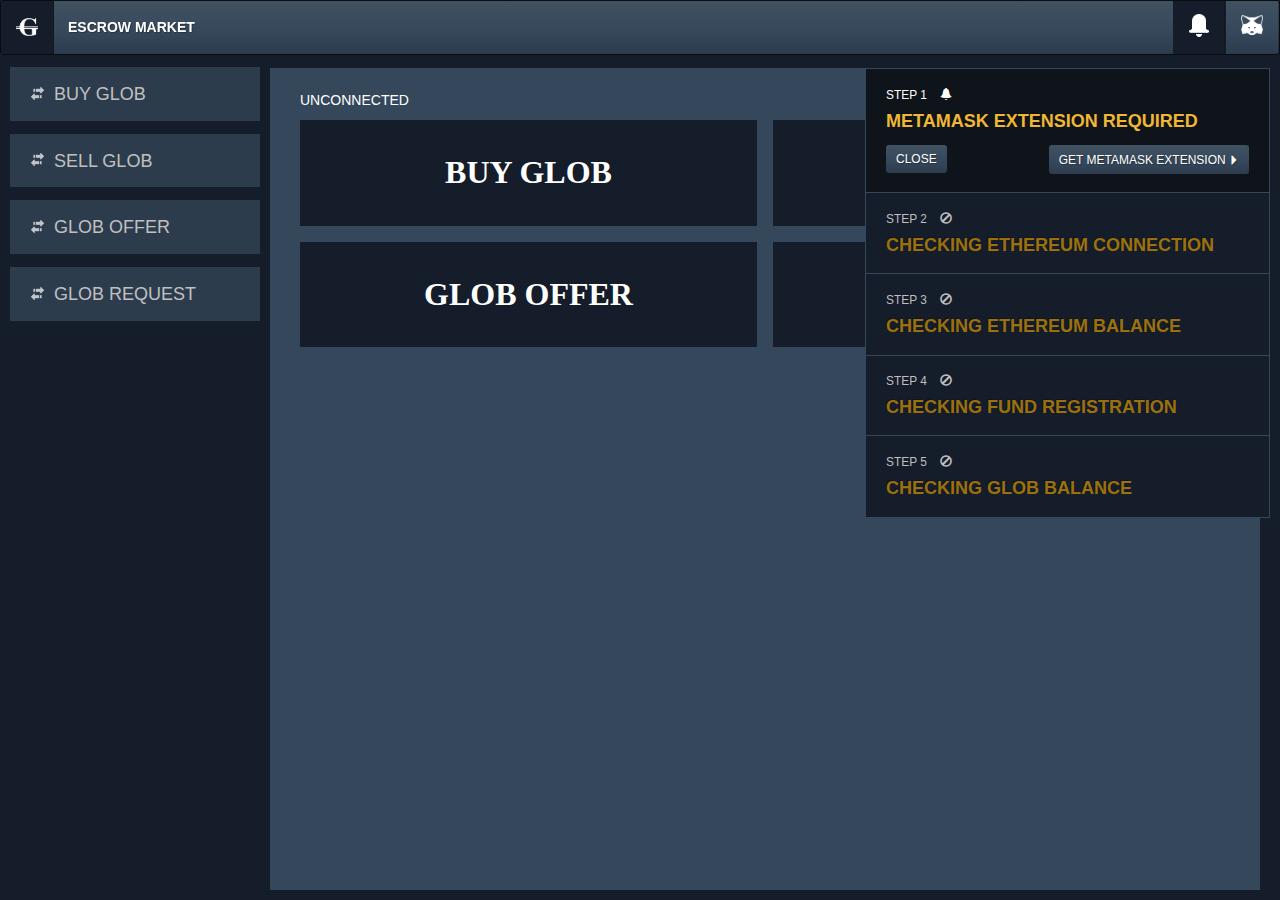
<file: wallet/escrow.html>
<!DOCTYPE html>
<html><head>
<title>GLOBAL RESERVE SYSTEM</title>
<meta http-equiv="Content-Type" content="text/html; charset=utf-8"/>
<meta charset="UTF-8">
<meta name="viewport" content="width=device-width, initial-scale=1, maximum-scale=1">
</head><link rel="stylesheet" href="csss/boots.css">
<style>
html{height:100%;}
body{overflow-y:scroll;
height:100%;}
header{max-width:100%;position:fixed;left:0;top:0;z-index:999;}
.tabs{margin:0;}
.tabs-left{border-bottom:none;}.tabs-left>ul{margin-top:-4px;}
.navbar{min-height:0px;}
.navbar,.tabs-left>li{float:none;margin-bottom:0;}
.table{margin:0;}
.tabs{min-height:100%;height:100%;padding:58px 15px 0 15px;margin:0 auto;text-align:left;}
.tabs .row{height:100%;%;height:100%;}
.help{padding:15px 0;}
.tabs-left>li{margin-top:-1px; margin-right:10px;padding:0; border-radius:0;}
.tabs-left>li.active{margin-right:-1px;}
.tab-pane>div{background-color: #35475b;}
.tab-pane>.col-md-6.tabs-left{max-width:600px;height:100%;min-height:100%;background-color: #35475b;}
.tab-pane{min-height:100%; padding-top:10px; background-color: #35475b;}
.tab-content{padding:10px 0; min-height:100%;height:100%;}
.tab-pane{padding:0 15px;}
.tabs-left>li>a {margin:10px 0 14px 10px; padding:14px 0 12px 20px;border-radius:0;background-color: #2d3c4d;font-size:18px; color:#C0C0C0;}
.tabs-left>li>a:hover{color:white;}
.tabs-left>li.active>a img{opacity:1;}
.tabs-left>li>a img{opacity:0.7;}
.tabs-left>li>a:hover img{opacity:1;}
.tabs-left>li.active>a,.tabs-left>li.active>a:hover,.tabs-left>li.active>a:focus{background-color: #35475b;font-weight:500; color:white; }
.tabs-left>li.active>a span,.tabs-left>li.active>a:hover span,.tabs-left>li.active>a:focus span{font-weight:normal;}
.nav > li.hida > a{display:none;font-weight:normal;}
small{margin-top:4px;}
.tab-pane.col-sm-12{margin:0;}
.rowl{margin:0 -10px 0 -15px;}
.rowr{margin:0 -15px 0 -10px;}
textarea.form-control, input.form-control,.btn{outline:none !important;border:0px solid transparent;background-color:#151d2a;color:white;}
input.form-control:disabled{background-color:#151d2a;color:#fff;}
.btn:focus, textarea.form-control:focus, input.form-control:focus{outline:none !important;box-shadow:none !important;}
.shad_{width:100%;top:0px;left:0px;right:0px;bottom:-500px;position:absolute;background-color:rgba(13,13,13,0.4);z-index:999999;display:none;}
.shads_{width:100%;top:0px;left:0px;right:0px;bottom:-500px;position:absolute;background-color:rgba(13,13,23,0.4);z-index:999999999;display:none;cursor:wait;}
th{height:40px;background-color:#151d2a;}
th,td{padding:10px;outline:none;border: solid 0 transparent;}
.ura,.sst{height:60px;} 
.sst>th,.sst>td{padding:20px;outline:none;cursor:pointer;}
.ura>th,.ura>td{padding:20px;outline:none; }
.st>th,.st>td{padding:8px;outline:none;}
.ura,.ura>td{background-color:#151d2a;padding:10px 20px;font-size:16px;}
input.form-control{background-color:#151d2a;color:#fff;}
input.form-control:hover{background-color:#0f141b;color:#fff;}
.ura>td>h4{margin:20px 0 10px 0;}
.ura>td>p{text-align:left;margin:10px 0;line-height:135%}
.bgg{font-size:45px;}
.tab-pane .form-group{width:100%;padding:0;margin:0;clear:both;min-height:32px;}
h1,h2,h3,h4{line-height:1.42;color:white;margin:0;}
.hida,.unloge{display:none;}
.tx_waiting6{position:fixed;top:68px;right:10px;width:405px;display:none;}
.tx_waiting5{position:fixed;top:68px;right:10px;width:405px;display:none;}
.tx_waiting4{position:fixed;top:68px;right:10px;width:405px;display:none;}
.tx_waiting3{position:fixed;top:68px;right:10px;width:405px;display:none;}
.tx_waiting2{position:fixed;top:68px;right:10px;width:405px;display:none;}
.tx_waiting1{position:fixed;top:68px;right:10px;width:405px;display:none;}
.tx_waiting7{position:fixed;bottom:10px;right:10px;width:405px;}
.tx_waiting{position:fixed; bottom:40px;right:30px;background-color:transparent;width:350px;display:none;}
label{width:100%;font-weight:normal;}
.tabl{padding:0;}
.tabr{padding:0;padding-right:10px; height:100%;}
.soy {min-height:120px;min-width:125px;background-color:#151d2a;text-align:center; padding:30px 0;margin:5px 0;}
.soy p{font-family:Verdana;font-size:22px;font-weight:bold;color:#fff;margin-bottom:10px;}
.soy p.gg{color:#EDC240;}
.soy:hover{background-color:#0f141b; }
.bulog{width:100%; padding:0 20px; margin:15px 0; background-color:#2d3c4d; cursor:pointer;}
.bulog p{width:100%;display:block;text-align:center;font-size:22px;padding:13px 0;margin:0;color:#c0c0c0;cursor:pointer;}
.bulog:hover{background-color:#1d2c3d;}
.bulog:hover p{color:white;}
.puppa{cursor:pointer;}
.toww{text-align:left;}
.consoley {display:none;width:100%;height:500px; margin:17px auto 0 auto;max-width:400px;padding:4px 0 4px 12px;background-color:#151d2a;overflow:hidden;overflow-y:auto;}
.consoley p{foont-size:8px;margin:1px;padding:0;font-family:monospace,monospace;font-weight:bold;color:#C0C0C0;text-align:left;}
.kuk{position:absolute;display:none;top:12px;right:8px;font-size:24px;cursor:pointer;background-color:#151d2a;color:#C0C0C0;padding:8px;}
.u_txt:hover .kuk{display:block;}
.be_txt:hover .kuk{display:block;}
input[type=radio]{padding:0.4em;-webkit-appearance:none;outline:0.08em solid #c8c8c8;outline-offset:0.08em;}
input[type=radio]:checked{display:inline-block;background-color:#c8c8c8;}
input[type=radio]:focus{padding:0.4em;-webkit-appearance:none;outline:0.08em solid #c8c8c8;outline-offset:0.08em;}
input[type=checkbox]{padding:0.5em;-webkit-appearance:none;outline:0.1em solid #c8c8c8;outline-offset:0.1em;}
input[type=checkbox]:checked{display:inline-block;background-color:#c8c8c8;}
input[type=checkbox]:focus{padding:0.5em;-webkit-appearance:none;outline:0.1em solid #c8c8c8;outline-offset:0.1em;}
.search{margin:7px 0 7px 15px;} 
@keyframes blinker{50%{opacity:0.2;}}
::-webkit-scrollbar{width:8px;}
::-webkit-scrollbar-track{-webkit-box-shadow: inset 0 0 7px rgba(0,0,0,0.3);border-radius: 6px;}
::-webkit-scrollbar-thumb{border-radius: 6px;-webkit-box-shadow: inset 0 0 7px rgba(0,0,0,0.5);}
.bulog .metam img{opacity: 0.7;}
.bulog:hover .metam img{opacity: 1;}
.connsi{margin-bottom:16px;}
.table.table-hover{background-color:#212d41 !important;border:none !important;}
.table.table-hover>tr.stt.hover{background-color:#212d41 !important;border:none !important;}
.table.table-hover>tr.stt.hover>td{background-color:#212d41 !important;border:none !important;}
.table.table-hover:hover{background-color:#212d41 !important;border:none !important;}
.table.table-hover>tr.stt.hover:hover{background-color:#212d41 !important;border:none !important;}
.table.table-hover>tr.stt.hover>td:hover{background-color:#212d41 !important;border:none !important;}
.ura.hover>td{background-color:#212d41 !important;border:none !important;padding-top:0;}
.navbar .navbar-nav.navbar-right > li > a{border-left:solid 1px #151d2a  !important;outline:none !important;}
.navbar-left>li.home>a{border-left:solid 0 transparent;outline:none !important;}
.navbar-left>li.activ>a{background-color:#151d2a;border-bottom:solid 0 transparent;outline:none !important;}
.navbar-right>li.activ>a{background-color:#151d2a;border-bottom:solid 0 transparent;outline:none !important;}
tr.blaaa,tr.blaaa>td{background-color:#151d2a;color:#fff;border-bottom:1px solid #35475b;}
tr.blaaa:hover{background-color:#0f141b !important;}
tr.blaaa:hover>td{background-color:#0f141b !important;}
tr.toto,tr.toto>td{border-bottom:1px solid #35475b;}
tr>td{color:#c8c8c8;}
tr:hover>td{color:#fff;}
tr>td:hover{color:#fff;}
label.btn{color:#c8c8c8;}
label.btn:hover{color:#fff;}
</style>
<body style="text-align:center;min-width:1270px !important;">

<input type='text' class='hidden' style='display:none' spellcheck='false' id='sssr' /><a class='hidden serrr' style='display:none'></a>

<header  class='desc' style='width:100%;display:none'>
<div class="navbar">
<div class="pull-left">
<ul class="nav navbar-nav navbar-left" style='cursor:pointer;clear:none;'>
<li class='home activ' style="font-size:18px !important;" data-toggle="tooltip" data-html="true" data-placement="right" title="ABOUT" onclick="$(this).addClass('activ');">
<a onclick="$('#intro_up').click();" style="height:53px;"><img border="0" src="pics/G!!.png" style="width:22px;margin-top:0px;" /></a></li>
<li class='' style="font-size:14px !important;cursor:default;"><strong><a class="navbar-brand globid" style="margin:0;padding:16px 14px;height:51px;cursor:default;font-size:14px !important;"> ESCROW MARKET</a></strong></li>
<li class='renew hidden-sm hidden-xs' style="font-size:18px !important;display:none;"  data-html="true" data-toggle="tooltip" data-placement="right" title="GLOB BALANCE">
<a style="height:53px;" onclick="$('#home_up').click();"><small style="font-size:14px !important;"><span class='getheee'>0</span> <small style="font-weight:bold;">GLOB</small></small></a></li>
<li class='renew hidden-sm hidden-xs' style="font-size:18px !important;display:none;"  data-html="true" data-toggle="tooltip" data-placement="right" title="ETHER BALANCE">
<a style="height:53px;" onclick="$('#home_up').click();"><small style="font-size:14px !important;"><span class='etheee'>0</span> <small style="font-weight:bold;">ETH</small></small></a></li>
</ul>
</div>

<div class="navbar-collapse ">
<ul class="nav navbar-nav navbar-right" style='cursor:pointer;'>
<li class='activ onono' data-toggle="tooltip" data-html="true" data-placement="left" title="NOTIFICATIONS" style="font-size:18px !important;" onclick="$(this).toggleClass('activ');$('.nottic').toggle();">
<a style="height:53px;"><img border="0" src="pics/notification.png" style="width:20px;margin-top:-4px;" /></a></li>
<li class='renew metam' data-toggle="tooltip" data-html="true" data-placement="left" title="REFRESH"   style="display:none;font-size:18px !important;">
<a style="height:53px;"><img border="0" src="pics/refresh.png" style="width:20px;margin-top:-4px;" /></a></li>

<li class='metam msec' style="font-size:18px !important;"  data-html="true" data-toggle="tooltip" data-placement="left" title="LOGIN">
<a style="height:53px;"><img border="0" src="pics/metamask__.png" style="width:22px;margin-top:-4px;" /></a></li>

<li class='renew' style="display:none;font-size:18px !important;" data-html="true" data-toggle="tooltip" data-placement="left" title="EXIT">
<a style="height:53px;" onclick="location.reload();"><img border="0" src="pics/exit.png" style="width:22px;margin-top:-4px;" /></a></li></ul></div>
</div>
</header>

<div  class="tabs desc"  style="min-width:1270px !important;display:none"><div  class="row"> 
    <div class="pull-left tabl " style="width:270px;max-width:270px;min-width:270px;clear:none;">
    <ul class="nav nav-tabs tabs-left">
	<li class='deal ppgg hida'><a id='deal_up' href="#deal" data-toggle="tab">D<span class='be_num'>0</span> <span class="pull-right btn btn-default btn-sm puppa" style="margin-right:10px;" data-html="true" data-toggle="tooltip" data-placement="left" title="CLOSE">&#x2716;</span></a></li>		
	
	<li class="hidaq loloq"><a id='home_up' href="#home" data-toggle="tab"><img border="0" src="pics/send.png" style='margin-right:10px;margin-top:-4px;height:13px;'></span>BUY GLOB</a></li>
	<li class="hidaq loloq"><a id='home_up1' href="#home1" data-toggle="tab"><img border="0" src="pics/send.png" style='margin-right:10px;margin-top:-4px;height:13px;'></span>SELL GLOB</a></li>	
	<li class='wal hidaq'><a id='senn' href="#transfer" data-toggle="tab"><img border="0" src="pics/send.png" style='margin-right:10px;margin-top:-4px;height:13px;'>GLOB OFFER</a></li>
	<li class='wal hidaq'><a id='senn1' href="#transfer1" data-toggle="tab"><img border="0" src="pics/send.png" style='margin-right:10px;margin-top:-4px;height:13px;'>GLOB REQUEST</a></li>

	<li class='logq active hidden'><a id='intro_up' href="#intro" data-toggle="tab"><span style='margin-right:15px;'>&#128213;</span>ABOUT</a></li>	
	</ul>
	<div class="consoley" style=""></div>	
    </div>
        
<div class="pull-left tabr" style="width:1000px;max-width:1000px;min-width:1000px;clear:none;">

        <div class="tab-content">
		
		<div class="tab-pane col-sm-12 active" id="intro">
			
				<div class="col-md-12">
				<div style='padding:17px 0 4px 0;margin:0;'>
				<p class='help-block'><span class='usrid' data-toggle="tooltip" data-html="true" data-placement="left" title="FUND ID"  >UNCONNECTED</span>
				<button class="btn btn-default btn-sm pull-right ethadr" data-toggle="tooltip" data-html="true" data-placement="left"
				title="<nobr>ETHEREUM ADDRESS</nobr>"	style="margin-top:-9px;">NO ADDRESS</button></p>
				<div class="row" style='margin:-5px -15px 7px -15px;'>
				
				<div class="col-sm-6" style="margin-bottom:6px;padding-right:8px;cursor:pointer;" onclick="$('#home_up').click();"><div class="soy" style='min-height:0;height:auto;'><p style="font-size:32px;margin:0;padding:0;">
				BUY GLOB</p>
				</div></div>
				<div class="col-sm-6" style="margin-bottom:6px;padding-left:8px;cursor:pointer;" onclick="$('#home_up1').click();"><div class="soy" style='min-height:0;height:auto;'><p style="font-size:32px;margin:0;padding:0;">
				SELL GLOB</p>
				</div></div>
				<div class="col-sm-6" style="margin-bottom:6px;padding-right:8px;cursor:pointer;" onclick="$('#senn').click();"><div class="soy" style='min-height:0;height:auto;'><p style="font-size:32px;margin:0;padding:0;">
				GLOB OFFER</p>
				</div></div>
				<div class="col-sm-6" style="margin-bottom:6px;padding-left:8px;cursor:pointer;" onclick="$('#senn1').click();"><div class="soy" style='min-height:0;height:auto;'><p style="font-size:32px;margin:0;padding:0;">
				GLOB REQUEST</p>
				</div></div>
				
				
				</div>
				</div>
		</div>	
			
			
		</div>					
			
		<div class="tab-pane col-sm-12" id="home">
				
		<div class="col-md-12">
				<div style='padding:17px 0 4px 0;margin:0;'>
				
				
				
				<p  class='help-block'  style='margin-bottom:10px;'>SELLER ADDRESS 
				<button class="btn btn-default btn-sm pull-right" data-toggle="tooltip" data-html="true" data-placement="left"
				title="GET OFFER" style="margin-top:-9px;" id='getesc'>GET OFFER INFO</button></p>
				
				<input class="form-control input-lg" type='text' spellcheck='false' autocomplete="off" id="selladd" name='' style='margin-bottom:17px;' value='' 
				placeholder='Enter Glob Seller addrеss'/>
				
				<div class="row unloge">
				<div class="col-sm-6" style="margin-bottom:6px;padding-right:8px;"><div class="soy" style="padding-top:21px;padding-bottom:31px;"><p style="font-size:32px;margin-bottom:16px;">
				<span class="gethoff">-</span><small></small></p>
				<span class="">GLOB AVAILABLE</span></div></div>
				<div class="col-sm-6" style="margin-bottom:6px;padding-left:8px;"><div class="soy" style="padding-top:21px;padding-bottom:31px;"><p style="font-size:32px;margin-bottom:16px;">
				<span class="ethoff">-</span><small></small></p>
				<span class="">1 GLOB PRICE</span></div></div>
				</div>
				
				
				
				<p class='help-block unloge' style='margin-bottom:10px;'>GLOB AMOUNT TO BUY</p>
				<input class="form-control input-lg unloge" type='number' id="amescr" value='' min="1" max="100000" step="0.01" style='margin-bottom:22px;' placeholder='Minimum 1 Glob'/>
				
				
				<div class="form-group unloge" style="margin:0 0 15px 0;">
				<button class="btn btn-default btn-md pull-left" id="escclear">CLEAR</button>
				<button class="btn btn-default btn-md pull-right" id="bayescr">BUY GLOB</button>
				</div>
				
				
				
				
				
				
				</div>
				</div>
				
							
		</div>
 
	
		<div class="tab-pane col-sm-12" id="home1">
				
		<div class="col-md-12">
				<div style='padding:17px 0 4px 0;margin:0;'>
				
				
				
				<p  class='help-block'  style='margin-bottom:10px;'>BUYER ADDRESS 
				<button class="btn btn-default btn-sm pull-right" data-toggle="tooltip" data-html="true" data-placement="left"
				title="GET OFFER" style="margin-top:-9px;" id='getesc1'>GET OFFER INFO</button></p>
				
				<input class="form-control input-lg" type='text' spellcheck='false' autocomplete="off" id="selladd1" name='' style='margin-bottom:17px;' value='' 
				placeholder='Enter Glob Buyer addrеss'/>
				
				<div class="row unloge1" style='display:none;'>
				<div class="col-sm-6" style="margin-bottom:6px;padding-right:8px;"><div class="soy" style="padding-top:21px;padding-bottom:31px;"><p style="font-size:32px;margin-bottom:16px;">
				<span class="gethoff1">-</span><small></small></p>
				<span class="">ETHER AVAILABLE</span></div></div>
				<div class="col-sm-6" style="margin-bottom:6px;padding-left:8px;"><div class="soy" style="padding-top:21px;padding-bottom:31px;"><p style="font-size:32px;margin-bottom:16px;">
				<span class="ethoff1">-</span><small></small></p>
				<span class="">1 GLOB PRICE</span></div></div>
				</div>
				
				
				
				<p class='help-block unloge1' style='margin-bottom:10px;display:none;'>GLOB AMOUNT TO SELL</p>
				<input class="form-control input-lg unloge1" type='number' id="amescr1" value='' min="1" max="100000" step="0.01" style='margin-bottom:22px;display:none;' 
				placeholder=''/>
				
				
				<div class="form-group unloge1" style="margin:0 0 15px 0;display:none;">
				<button class="btn btn-default btn-md pull-left" id="escclear11">CLEAR</button>
				<button class="btn btn-default btn-md pull-right" id="bayescr1">SELL GLOB</button>
				</div>
				
				</div>
				</div>
				
							
		</div>
	
	
	
	
	
		
		<div class="tab-pane col-sm-12" id="transfer">
				
				<div class="col-md-12">
				<div class='toww' style='padding:17px 0 4px 0; margin:0 auto;'>
				
			
				<p class='help-block' style='margin-bottom:10px;'>GLOB AMOUNT TO SELL</p>
				<input class="form-control input-lg" type='number' id="maacx" value='' min="0.1" max="100000" step="0.01" style='margin-bottom:22px;' placeholder='Minimum 1 Glob'/>
				<p class='help-block' style='margin-bottom:10px;'>1 GLOB PRICE (ETH)</p>
				<input class="form-control input-lg" type='number' id="pracx" value='' min="0" max="100000" step="0.001" style='margin-bottom:22px;' placeholder='Minimum 0.001 ETH'/>
				
				<div class="form-group" style="margin:21px 0 15px 0;">
				<button class="btn btn-default btn-md pull-left" id="escclear1">CLEAR</button>
				<button class="btn btn-default btn-md pull-right" id="addescr">ADD GLOB ESCROW</button>
				</div>
				
				
				</div>
				</div>
				
		</div>
		
		<div class="tab-pane col-sm-12" id="transfer1">
				
				<div class="col-md-12">
				<div class='toww' style='padding:17px 0 4px 0; margin:0 auto;'>
				
			
				<p class='help-block' style='margin-bottom:10px;'>ETHER DEPOSIT TO BUY GLOB</p>
				<input class="form-control input-lg" type='number' id="maacx1" value='' min="0.1" max="100000" step="0.01" style='margin-bottom:22px;' placeholder='Minimum 0.01 ETH'/>
				<p class='help-block' style='margin-bottom:10px;'>1 GLOB PRICE (ETH)</p>
				<input class="form-control input-lg" type='number' id="pracx1" value='' min="0" max="100000" step="0.001" style='margin-bottom:22px;' placeholder='Minimum 0.001 ETH'/>
				
				<div class="form-group" style="margin:21px 0 15px 0;">
				<button class="btn btn-default btn-md pull-left" id="escclear11">CLEAR</button>
				
				<button class="btn btn-default btn-md pull-right" id="addescr1">ADD ETHER ESCROW</button>
			
				</div>
				
				
				</div>
				</div>
				
		</div>
		
		

	</div>			
</div>
</div></div>
<div class="shad_"></div>
<div class="shads_"></div>
<div class="nottic desc" style='display:none'>
<div class="tx_waiting2 xoff" style="height:auto;padding:15px 20px 20px 20px;z-index:1;background-color:#0f141b;color:white;border:solid 1px #35475b;text-align:left;">
<small>STEP 1 <span class="glyphicon glyphicon-bell" style="margin-left:10px;"></span>
<span class="pull-right gttmm" style="margin:3px 0 0 0;color:#c8c8c8;font-weight:bold;display:none;">INSTALL AND RELOAD THIS PAGE</span>
</small>
<h4 class="help-block" style="color:#efb734;"><b>METAMASK EXTENSION REQUIRED</b></h4>
<a target="" onclick="if(window.cme!=1){$(this).html('CHECK METAMASK EXTENSION');window.open('https://metamask.io/','_blank');window.cme=1;}else{location.reload();}" class="btn btn-default btn-sm pull-right" style="margin:0;">
GET METAMASK EXTENSION <small class="glyphicon glyphicon-triangle-right"></small></a>
<button class="btn btn-default btn-sm pull-left" style="margin:0;" onclick="$('.onono').click();">CLOSE</button>
<div class='' style="position:absolute;top:123px;right:-1px;padding:15px 20px 5px 20px; width:405px;color:white;border:solid 1px #35475b;background-color:#151d2a;">
<small style="color:#BFBFBF;">STEP 2 <span class="glyphicon glyphicon-ban-circle" style="margin-left:10px;"></span></small>
<h4 class="help-block" style="color:#9C710C;"><b>CHECKING ETHEREUM CONNECTION</b></h4>
</div>
<div class='' style="position:absolute;top:285px;right:-1px;padding:15px 20px 5px 20px; width:405px;color:white;border:solid 1px #35475b;background-color:#151d2a;">
<small style="color:#BFBFBF;">STEP 4 <span class="glyphicon glyphicon-ban-circle" style="margin-left:10px;"></span>
</small>
<h4 class="help-block" style="color:#9C710C;"><b>CHECKING FUND REGISTRATION</b></h4>
</div>
<div class='' style="position:absolute;top:204px;right:-1px; padding:15px 20px 5px 20px; width:405px;color:white;border:solid 1px #35475b;background-color:#151d2a;">
<small style="color:#BFBFBF;">STEP 3 <span class="glyphicon glyphicon-ban-circle" style="margin-left:10px;"></span></small>
<h4 class="help-block" style="color:#9C710C;"><b>CHECKING ETHEREUM BALANCE</b></h4>
</div>
<div class='' style="position:absolute;top:366px;right:-1px; padding:15px 20px 5px 20px; width:405px; color:white;border:solid 1px #35475b;background-color:#151d2a;">
<small style="color:#BFBFBF;">STEP 5 <span class="glyphicon glyphicon-ban-circle" style="margin-left:10px;"></span></small>
<h4 class="help-block" style="color:#9C710C;"><b>CHECKING GLOB BALANCE</b></h4>
</div>
</div>

<div class="tx_waiting4 xoff" style="height:auto;padding:15px 20px 5px 20px;z-index:1;color:white;border:solid 1px #35475b;text-align:left;background-color:#151d2a;">
<small>STEP 1 <span class="glyphicon glyphicon-ok" style="margin-left:10px;"></span></small>
<h4 class="help-block" style="color:#efb734;"><b>METAMASK EXTENSION ACTIVE</b></h4>
<div class='' style="position:absolute;top:80px;right:-1px;padding:15px 20px 20px 20px; width:405px;color:white;border:solid 1px #35475b;background-color:#0f141b;">
<small>STEP 2 <span class="glyphicon glyphicon-bell" style="margin-left:10px;"></span></small>
<h4 class="help-block" style="color:#efb734;"><b>CONNECT TO ETHEREUM NETWORK</b></h4>
<a target="_blank" class="btn btn-default btn-sm pull-right metam" style="margin:0;">
CONNECT WITH METAMASK</a>
<button class="btn btn-default btn-sm pull-left" style="margin:0;" onclick="$('.onono').click();">CLOSE</button>
</div>
<div class='' style="position:absolute;top:285px;right:-1px;padding:15px 20px 5px 20px; width:405px;color:white;border:solid 1px #35475b;background-color:#151d2a;">
<small style="color:#BFBFBF;">STEP 4 <span class="glyphicon glyphicon-ban-circle" style="margin-left:10px;"></span>
</small>
<h4 class="help-block" style="color:#9C710C;"><b>CHECKING FUND REGISTRATION</b></h4>
</div>
<div class='' style="position:absolute;top:204px;right:-1px;padding:15px 20px 5px 20px; width:405px;color:white;border:solid 1px #35475b;background-color:#151d2a;">
<small style="color:#BFBFBF;">STEP 3 <span class="glyphicon glyphicon-ban-circle" style="margin-left:10px;"></span></small>
<h4 class="help-block" style="color:#9C710C;"><b>CHECKING ETHEREUM BALANCE</b></h4>
</div>
<div class='' style="position:absolute;top:366px;right:-1px;padding:15px 20px 5px 20px; width:405px;color:white;border:solid 1px #35475b;background-color:#151d2a;">
<small style="color:#BFBFBF;">STEP 5 <span class="glyphicon glyphicon-ban-circle" style="margin-left:10px;"></span></small>
<h4 class="help-block" style="color:#9C710C;"><b>CHECKING GLOB BALANCE</b></h4>
</div>
</div>
<div class="tx_waiting3 xoff" style="height:auto;padding:15px 20px 5px 20px;z-index:1;color:white;border:solid 1px #35475b;text-align:left;background-color:#151d2a;">
<small style="">STEP 1 <span class="glyphicon glyphicon-ok" style="margin-left:10px;"></span></small>
<h4 class="help-block" style="color:#efb734;"><b>METAMASK EXTENSION FOUND</b></h4>
<div class='' style="position:absolute;top:80px;right:-1px;padding:15px 20px 5px 20px; width:405px;color:white;border:solid 1px #35475b;background-color:#151d2a;">
<small style="">STEP 2 <span class="glyphicon glyphicon-ok" style="margin-left:10px;"></span></small>
<h4 class="help-block" style="color:#efb734;"><b>CONNECTED TO ETHEREUM</b></h4>
</div>
<div class='' style="position:absolute;top:161px;right:-1px;padding:15px 20px 5px 20px; width:405px;color:white;border:solid 1px #35475b;background-color:#151d2a;">
<small>STEP 3 <span class="glyphicon glyphicon-ok" style="margin-left:10px;"></span></small>
<h4 class="help-block" style="color:#efb734;"><b>ETHEREUM BALANCE IS SUFFICIENT</b></h4>
</div>
<div class='' style="position:absolute;top:242px;right:-1px;padding:15px 20px 20px 20px; width:405px;color:white;border:solid 1px #35475b;background-color:#0f141b;">
<small>STEP 4 <span class="glyphicon glyphicon-bell" style="margin-left:10px;"></span> 
<span class="pull-right gairag" style="margin:3px 0 0 0;color:#c8c8c8;font-weight:bold;"></span>
</small>
<h4 class="help-block" style="color:#efb734;margin-bottom:10px;"><b>FUND REGISTRATION REQUIRED</b></h4>
<div class='input-group' style="margin:0 0 20px 0;padding:0;"  data-html="true" data-toggle="tooltip" data-placement="left" title="ENTER INVITATION ADDRESS"><span class='input-group-addon inininv' style='background-color:#151d2a !important; border:solid 1px #35475b;padding:0 7px;height:30px  !important;font-size:10px;'>INVITE</span>
<input class="form-control input-sm" type='text' id="f_ref" style='margin:0;background-color:#000;color:#fff;border:solid 1px #35475b;border-left:solid 0px #35475b;height:30px  !important;' spellcheck='false' placeholder='Enter your invitation address'/></div>
<button target="_blank" id="us_in" class="btn btn-default btn-sm pull-right chekinv" style="margin:0;">CREATE RESERVE FUND</span></button>
<button class="btn btn-default btn-sm pull-left" style="margin:0;" onclick="$('.onono').click();">CLOSE</button>
</div>
<div class='' style="position:absolute;top:416px;right:-1px;padding:15px 20px 5px 20px; width:405px;color:white;border:solid 1px #35475b;background-color:#151d2a;">
<small style="color:#BFBFBF;">STEP 5 <span class="glyphicon glyphicon-ban-circle" style="margin-left:10px;"></span></small>
<h4 class="help-block" style="color:#9C710C;"><b>CHECKING GLOB BALANCE</b></h4>
</div>
</div>
<div class="tx_waiting1 xoff" style="height:auto;padding:15px 20px 5px 20px;z-index:1;color:white;border:solid 1px #35475b;text-align:left;background-color:#151d2a;">
<small style="">STEP 1 <span class="glyphicon glyphicon-ok" style="margin-left:10px;"></span></small>
<h4 class="help-block" style="color:#efb734;"><b>METAMASK EXTENSION FOUND</b></h4>
<div class='' style="position:absolute;top:80px;right:-1px;padding:15px 20px 5px 20px; width:405px;color:white;border:solid 1px #35475b;background-color:#151d2a;">
<small style="">STEP 2 <span class="glyphicon glyphicon-ok" style="margin-left:10px;"></span></small>
<h4 class="help-block" style="color:#efb734;"><b>CONNECTED TO ETHEREUM</b></h4>
</div>
<div class='' style="position:absolute;top:161px;right:-1px;padding:15px 20px 20px 20px; width:405px;color:white;border:solid 1px #35475b;background-color:#0f141b;">
<small>STEP 3 <span class="glyphicon glyphicon-bell" style="margin-left:10px;"></span></small>
<h4 class="help-block" style="color:#efb734;"><b>INSUFFICIENT ETHEREUM BALANCE</b></h4>
<a target="_blank" onclick="if(window.cmee!=1){$(this).html('CHECK ETHEREUM BALANCE');window.open('https://coinmarketcap.com/currencies/ethereum/markets/','_blank');window.cmee=1;}else{metammst();window.cmee=0;$(this).html('REFILL BALANCE  <small class=\'glyphicon glyphicon-triangle-right\'></small>');}" class="btn btn-default btn-sm pull-right" style="margin:0;">
REFILL BALANCE <small class="glyphicon glyphicon-triangle-right"></small></a>
<button class="btn btn-default btn-sm pull-left" style="margin:0;" onclick="$('.onono').click();">CLOSE</button>
</div>
<div style="position:absolute;top:285px;right:-1px;padding:15px 20px 5px 20px; width:405px;color:white;border:solid 1px #35475b;background-color:#151d2a;">
<small class='fundii' style="color:#BFBFBF;">STEP 4 <span class="glyphicon glyphicon-ban-circle" style="margin-left:10px;"></span>
</small>
<h4 class="help-block fundi" style="color:#9C710C;"><b>CHECKING FUND REGISTRATION</b></h4>
</div>
<div class='' style="position:absolute;top:366px;right:-1px;padding:15px 20px 5px 20px; width:405px;color:white;border:solid 1px #35475b;background-color:#151d2a;">
<small style="color:#BFBFBF;">STEP 5 <span class="glyphicon glyphicon-ban-circle" style="margin-left:10px;"></span></small>
<h4 class="help-block" style="color:#9C710C;"><b>CHECKING GLOB BALANCE</b></h4>
</div>
</div>
<div class="tx_waiting5 xoff" style="height:auto;padding:15px 20px 5px 20px;z-index:1;color:white;border:solid 1px #35475b;text-align:left;background-color:#151d2a;">
<small style="">STEP 1 <span class="glyphicon glyphicon-ok" style="margin-left:10px;"></span></small>
<h4 class="help-block" style="color:#efb734;"><b>METAMASK EXTENSION FOUND</b></h4>
<div class='' style="position:absolute;top:80px;right:-1px;padding:15px 20px 5px 20px; width:405px;color:white;border:solid 1px #35475b;background-color:#151d2a;">
<small style="">STEP 2 <span class="glyphicon glyphicon-ok" style="margin-left:10px;"></span></small>
<h4 class="help-block" style="color:#efb734;"><b>CONNECTED TO ETHEREUM</b></h4>
</div>
<div class='' style="position:absolute;top:161px;right:-1px;padding:15px 20px 5px 20px; width:405px;color:white;border:solid 1px #35475b;background-color:#151d2a;">
<small>STEP 3 <span class="glyphicon glyphicon-ok" style="margin-left:10px;"></span></small>
<h4 class="help-block" style="color:#efb734;"><b>ETHEREUM BALANCE IS SUFFICIENT</b></h4>
</div>
<div style="position:absolute;top:240px;right:-1px;padding:15px 20px 5px 20px; width:405px;color:white;border:solid 1px #35475b;background-color:#151d2a;">
<small class='fundii'>STEP 4 <span class="glyphicon glyphicon-ok" style="margin-left:10px;"></span></small>
<h4 class="help-block fundi" style="color:#efb734;"><b>THE FUND <span class='usrid'></span> REGISTERED</b></h4>
</div>
<div class='' style="position:absolute;top:321px;right:-1px;padding:15px 20px 20px 20px; width:405px;color:white;border:solid 1px #35475b;background-color:#0f141b;">
<small>STEP 5 <span class="glyphicon glyphicon-bell" style="margin-left:10px;"></span></small>
<h4 class="help-block" style="color:#efb734;"><b>INSUFFICIENT GLOB BALANCE</b></h4>
<a target="_blank"  onclick="if(window.cmeg!=1){$(this).html('CHECK GLOB BALANCE');window.open('https://vindax.com/exchange-base.html?symbol=GLOB_ETH','_blank');window.cmeg=1;}else{metammst();window.cmeg=0;$(this).html('REFILL BALANCE  <small class=\'glyphicon glyphicon-triangle-right\'></small>');}" class="btn btn-default btn-sm pull-right" style="margin:0;">
REFILL BALANCE <small class="glyphicon glyphicon-triangle-right"></small></a>
<button class="btn btn-default btn-sm pull-left" style="margin:0;" onclick="$('.onono').click();">CLOSE</button>
</div>
</div>

<div class="tx_waiting6 xoff" style="height:auto;padding:15px 20px 5px 20px;z-index:1;color:white;border:solid 1px #35475b;text-align:left;background-color:#0f141b;">
<small style="">NOTIFICATION <span class="glyphicon glyphicon-bell" style="margin-left:10px;"></span></small>
<h4 class="help-block" style="color:#efb734;"><b>NO NOTIFICATIONS</b>
<button class="btn btn-default btn-sm pull-right" style="margin:-5px 0 0 0;" onclick="$('.onono').click();">CLOSE</button>
</h4>
</div>
</div>


<div id="nodesc" style="margin:0; width:360px;padding:15px 20px 20px 20px;color:white;background-color:#0f141b;display:none">
<div style="text-align:center;width:100%;"><div style='margin:0 auto;padding:0;'><img border="0" src="pics/glob.png" width="102" height="80"></div></div>
<p style="margin:5px auto 0 auto;font-size:18px;text-transform:uppercase;letter-spacing:1pt;color:#efb734;text-align:center;font-weight:bold;">WELCOME</p>
<p style="margin:0 auto;font-size:28px;text-align:center;font-weight:bold;color:white;">Global Reserve System</p>

<h5 style="color:#aaa;line-height:1.6;"><b>THIS APPLICATION WORKS ONLY ON DESKTOP OR LAPTOP, USING MOBILE DEVICES IS IMPOSSIBLE</b></h5>

<h4 class="help-block" style="color:#ccc;margin:15px auto 20px auto;"><b>SYSTEM REQUIREMENTS</b></h4>

<h6 class="help-block" style="color:#888;"><b>WINDOWS 7+, MAC OS OR LINUX</b></h6>
<h6 class="help-block" style="color:#888;"><b>BROWSER CHROME, CHROMIUM OR FIREFOX</b></h6>
<h6 class="help-block" style="color:#888;"><b>METAMASK EXTENSION</b></h6>

</div>



<script src="//code.jquery.com/jquery-3.2.1.min.js"></script>
<script src="jss/bootstrap.min.js"></script>
<script src="//piyolab.github.io/sushiether/web3.js/libs/web3.js_v1.0.0-beta.34/web3.min.js"></script>
<script src="jss/kss.js"></script>
<script src="jss/fn.js"></script>
<script src="jss/funn.js"></script>
<script>
isMobile = false;
if(/(android|bb\d+|meego).+mobile|avantgo|bada\/|blackberry|blazer|compal|elaine|fennec|hiptop|iemobile|ip(hone|od)|ipad|iris|kindle|Android|Silk|lge |maemo|midp|mmp|netfront|opera m(ob|in)i|palm( os)?|phone|p(ixi|re)\/|plucker|pocket|psp|series(4|6)0|symbian|treo|up\.(browser|link)|vodafone|wap|windows (ce|phone)|xda|xiino/i.test(navigator.userAgent) 
    || /1207|6310|6590|3gso|4thp|50[1-6]i|770s|802s|a wa|abac|ac(er|oo|s\-)|ai(ko|rn)|al(av|ca|co)|amoi|an(ex|ny|yw)|aptu|ar(ch|go)|as(te|us)|attw|au(di|\-m|r |s )|avan|be(ck|ll|nq)|bi(lb|rd)|bl(ac|az)|br(e|v)w|bumb|bw\-(n|u)|c55\/|capi|ccwa|cdm\-|cell|chtm|cldc|cmd\-|co(mp|nd)|craw|da(it|ll|ng)|dbte|dc\-s|devi|dica|dmob|do(c|p)o|ds(12|\-d)|el(49|ai)|em(l2|ul)|er(ic|k0)|esl8|ez([4-7]0|os|wa|ze)|fetc|fly(\-|_)|g1 u|g560|gene|gf\-5|g\-mo|go(\.w|od)|gr(ad|un)|haie|hcit|hd\-(m|p|t)|hei\-|hi(pt|ta)|hp( i|ip)|hs\-c|ht(c(\-| |_|a|g|p|s|t)|tp)|hu(aw|tc)|i\-(20|go|ma)|i230|iac( |\-|\/)|ibro|idea|ig01|ikom|im1k|inno|ipaq|iris|ja(t|v)a|jbro|jemu|jigs|kddi|keji|kgt( |\/)|klon|kpt |kwc\-|kyo(c|k)|le(no|xi)|lg( g|\/(k|l|u)|50|54|\-[a-w])|libw|lynx|m1\-w|m3ga|m50\/|ma(te|ui|xo)|mc(01|21|ca)|m\-cr|me(rc|ri)|mi(o8|oa|ts)|mmef|mo(01|02|bi|de|do|t(\-| |o|v)|zz)|mt(50|p1|v )|mwbp|mywa|n10[0-2]|n20[2-3]|n30(0|2)|n50(0|2|5)|n7(0(0|1)|10)|ne((c|m)\-|on|tf|wf|wg|wt)|nok(6|i)|nzph|o2im|op(ti|wv)|oran|owg1|p800|pan(a|d|t)|pdxg|pg(13|\-([1-8]|c))|phil|pire|pl(ay|uc)|pn\-2|po(ck|rt|se)|prox|psio|pt\-g|qa\-a|qc(07|12|21|32|60|\-[2-7]|i\-)|qtek|r380|r600|raks|rim9|ro(ve|zo)|s55\/|sa(ge|ma|mm|ms|ny|va)|sc(01|h\-|oo|p\-)|sdk\/|se(c(\-|0|1)|47|mc|nd|ri)|sgh\-|shar|sie(\-|m)|sk\-0|sl(45|id)|sm(al|ar|b3|it|t5)|so(ft|ny)|sp(01|h\-|v\-|v )|sy(01|mb)|t2(18|50)|t6(00|10|18)|ta(gt|lk)|tcl\-|tdg\-|tel(i|m)|tim\-|t\-mo|to(pl|sh)|ts(70|m\-|m3|m5)|tx\-9|up(\.b|g1|si)|utst|v400|v750|veri|vi(rg|te)|vk(40|5[0-3]|\-v)|vm40|voda|vulc|vx(52|53|60|61|70|80|81|83|85|98)|w3c(\-| )|webc|whit|wi(g |nc|nw)|wmlb|wonu|x700|yas\-|your|zeto|zte\-/i.test(navigator.userAgent.substr(0,4))) { 
    isMobile = true;}


let abb;
if (navigator.userAgent.search(/Safari/) > 0) {abb = 'Safari'};
if (navigator.userAgent.search(/Firefox/) > 0) {abb = 'MozillaFirefox'};
if (navigator.userAgent.search(/MSIE/) > 0 || navigator.userAgent.search(/NET CLR /) > 0) {a = 'Internet Explorer'};
if (navigator.userAgent.search(/Chrome/) > 0) {abb = 'Google Chrome'};
if (navigator.userAgent.search(/YaBrowser/) > 0) {abb = 'Яндекс браузер'};
if (navigator.userAgent.search(/OPR/) > 0) {a = 'Opera'};
if (navigator.userAgent.search(/Konqueror/) > 0) {abb = 'Konqueror'};
if (navigator.userAgent.search(/Iceweasel/) > 0) {abb = 'Debian Iceweasel'};
if (navigator.userAgent.search(/SeaMonkey/) > 0) {abb = 'SeaMonkey'};
if (navigator.userAgent.search(/Edge/) > 0) {a = 'Microsoft Edge'};
console.log(abb); 
console.log(navigator.userAgent);
  
  
  if(isMobile || (abb != 'MozillaFirefox' && abb != 'Google Chrome' && abb != 'Яндекс браузер')){
  $('.desc').hide();$('#nodesc').show();}else{$('.desc').show();$('#nodesc').hide();}
	
   
     $.get("https://api.coinmarketcap.com/v2/ticker/", function(data, status){
        for(var key in data.data){
            var coin = data.data[key];
			//console.log("coin: ",coin.name,"--price: ", coin.quotes.USD.percent_change_24h);
			if (coin.name == "Ethereum Classic") {
			$("#bitcoin").html(+parseFloat(coin.quotes.USD.price).toFixed(4));
			$("#bitrat").html(+parseFloat(coin.quotes.USD.price).toFixed(4));
			$("#bitvolm").html(parseInt(coin.quotes.USD.volume_24h));
			$("#bitmark").html(parseInt(coin.quotes.USD.market_cap));
			let ass;if(parseFloat(coin.quotes.USD.percent_change_24h)>0){ass='↑ ';}
			if(parseFloat(coin.quotes.USD.percent_change_24h)<0){ass='↓ ';} 
			if(parseFloat(coin.quotes.USD.percent_change_24h)==0){ass='= ';} 
			$("#bitchan").html(ass+coin.quotes.USD.percent_change_24h+'<small>%</small>');
			}
        }
    });
   
$('.swin').click();	
console.log('mobile '+isMobile);
window.start=0;
window.topstring='';
window.cTime='';



if(typeof ethereum !== 'undefined'){
ethereum.autoRefreshOnNetworkChange=false;
ethereum.on('accountsChanged', function (accounts){metammst();})
$('.tx_waiting2').hide();
$('.tx_waiting4').show();}else{$('.tx_waiting2').show();}



$(function(){$('[data-toggle="tooltip"]').tooltip()})
$(window).on('message',function(evt){ 
if(evt.originalEvent.data=="glob:zero"){
$('.puppa').click();}else{
if(window.start==0){
window.start=1;
if(evt.originalEvent.data.length>6){
if(evt.originalEvent.data.substr(0,5)=='glob:'){
window.topp=evt.originalEvent.data.substr(5).split('?')[0];
window.topstring=evt.originalEvent.data.substr(5).split('?')[1];
console.log(window.topp);
console.log(window.topstring);
//if(typeof ethereum !== 'undefined'){startre();}else{startre();}
}}}else{
if(evt.originalEvent.data.length>6){
if(evt.originalEvent.data.substr(0,5)=='glob:'){
window.topstring=evt.originalEvent.data.substr(5);

ronly();

}}}}});
async function startre(){
host = "https://mainnet.infura.io/v3/e0961ac4b5a44ff68c5855369286db88";
web3 = new Web3(new Web3.providers.HttpProvider(host));	
counter=new web3.eth.Contract(abi,address);
conregg=new web3.eth.Contract(regabi,regaddress);
condeal=new web3.eth.Contract(dealabi,dealaddress);
consend=new web3.eth.Contract(sendabi,sendaddress);
conjoin=new web3.eth.Contract(joinabi,joinaddress);
conair=new web3.eth.Contract(airabi,airaddress);
conmint=new web3.eth.Contract(mintabi,mintaddress);
conpull=new web3.eth.Contract(pullabi,pulladdress);
conescr=new web3.eth.Contract(escrabi,escraddress);
conuescr=new web3.eth.Contract(uescrabi,uescraddress);
setTimeout(totalStats(1),400);console.log('infura');
window.start=1;}
$('.metam').on('click',function(e){
$('.renew').removeClass('metam');
e.preventDefault();event.stopPropagation();
metammst();});
async function metammst(){
if(window.ethereum){window.web3 = new Web3(ethereum);try {await ethereum.enable();
network=await web3.eth.net.getNetworkType(); console.log(network);
accounts=await web3.eth.getAccounts();
counter=new web3.eth.Contract(abi,address);
conregg=new web3.eth.Contract(regabi,regaddress);
condeal=new web3.eth.Contract(dealabi,dealaddress);
consend=new web3.eth.Contract(sendabi,sendaddress);
conjoin=new web3.eth.Contract(joinabi,joinaddress);
conair=new web3.eth.Contract(airabi,airaddress);
conmint=new web3.eth.Contract(mintabi,mintaddress);
conpull=new web3.eth.Contract(pullabi,pulladdress);
conescr=new web3.eth.Contract(escrabi,escraddress);
conuescr=new web3.eth.Contract(uescrabi,uescraddress);
unlock();
}catch(error){console.log('User denied account access');}}else{
window.open('https://metamask.io/','_blank');
$('.tx_waiting2').show();}}
function unlock(){web3.eth.getAccounts(function(err, accounts){
      if(err != null){console.log(err);}
      else if(accounts.length===0){console.log('MetaMask is locked')}
      else{$('.shads_').show();$('.consoley').html('');$('.consoley').show();
	  logg("* WALLET LOADING *</br></br>");logg("# METAMASK UNLOCKED");
	  totalStats();
	  $('#escclear,#escclear1').click();
	  depodat();
	  }});}
</script>
</body>
</html>
</file>
<file: wallet/csss/boots.css>
html {
  font-family: sans-serif;
  -ms-text-size-adjust: 100%;
  -webkit-text-size-adjust: 100%;
}
body {
  margin: 0;
}
article,
aside,
details,
figcaption,
figure,
footer,
header,
hgroup,
main,
menu,
nav,
section,
summary {
  display: block;
}
audio,
canvas,
progress,
video {
  display: inline-block;
  vertical-align: baseline;
}
audio:not([controls]) {
  display: none;
  height: 0;
}
[hidden],
template {
  display: none;
}
a {
  background-color: transparent;
}
a:active,
a:hover {
  outline: 0;
}
abbr[title] {
  border-bottom: none;
  text-decoration: underline;
  text-decoration: underline dotted;
}
b,
strong {
  font-weight: bold;
}
dfn {
  font-style: italic;
}
h1 {
  font-size: 2em;
  margin: 0.67em 0;
}
mark {
  background: #ff0;
  color: #000;
}
small {
  font-size: 80%;
}
sub,
sup {
  font-size: 75%;
  line-height: 0;
  position: relative;
  vertical-align: baseline;
}
sup {
  top: -0.5em;
}
sub {
  bottom: -0.25em;
}
img {
  border: 0;
}
svg:not(:root) {
  overflow: hidden;
}
figure {
  margin: 1em 40px;
}
hr {
  box-sizing: content-box;
  height: 0;
}
pre {
  overflow: auto;
}
code,
kbd,
pre,
samp {
  font-family: monospace, monospace;
  font-size: 1em;
}
button,
input,
optgroup,
select,
textarea {
  color: inherit;
  font: inherit;
  margin: 0;
}
button {
  overflow: visible;
}
button,
select {
  text-transform: none;
}
button,
html input[type="button"],
input[type="reset"],
input[type="submit"] {
  -webkit-appearance: button;
  cursor: pointer;
}
button[disabled],
html input[disabled] {
  cursor: default;
}
button::-moz-focus-inner,
input::-moz-focus-inner {
  border: 0;
  padding: 0;
}
input {
  line-height: normal;
}
input[type="checkbox"],
input[type="radio"] {
  box-sizing: border-box;
  padding: 0;
}
input[type="number"]::-webkit-inner-spin-button,
input[type="number"]::-webkit-outer-spin-button {
  height: auto;
}
input[type="search"] {
  -webkit-appearance: textfield;
  box-sizing: content-box;
}
input[type="search"]::-webkit-search-cancel-button,
input[type="search"]::-webkit-search-decoration {
  -webkit-appearance: none;
}
fieldset {
  border: 1px solid #c0c0c0;
  margin: 0 2px;
  padding: 0.35em 0.625em 0.75em;
}
legend {
  border: 0;
  padding: 0;
}
textarea {
  overflow: auto;
}
optgroup {
  font-weight: bold;
}
table {
  border-collapse: collapse;
  border-spacing: 0;
}
td,
th {
  padding: 0;
}
/*! Source: https://github.com/h5bp/html5-boilerplate/blob/master/src/css/main.css */
@media print {
  *,
  *:before,
  *:after {
    color: #000 !important;
    text-shadow: none !important;
    background: transparent !important;
    box-shadow: none !important;
  }
  a,
  a:visited {
    text-decoration: underline;
  }
  a[href]:after {
    content: " (" attr(href) ")";
  }
  abbr[title]:after {
    content: " (" attr(title) ")";
  }
  a[href^="#"]:after,
  a[href^="javascript:"]:after {
    content: "";
  }
  pre,
  blockquote {
    border: 1px solid #999;
    page-break-inside: avoid;
  }
  thead {
    display: table-header-group;
  }
  tr,
  img {
    page-break-inside: avoid;
  }
  img {
    max-width: 100% !important;
  }
  p,
  h2,
  h3 {
    orphans: 3;
    widows: 3;
  }
  h2,
  h3 {
    page-break-after: avoid;
  }
  .navbar {
    display: none;
  }
  .btn > .caret,
  .dropup > .btn > .caret {
    border-top-color: #000 !important;
  }
  .label {
    border: 1px solid #000;
  }
  .table {
    border-collapse: collapse !important;
  }
  .table td,
  .table th {
    background-color: #fff !important;
  }
  .table-bordered th,
  .table-bordered td {
    border: 1px solid #ddd !important;
  }
}
@font-face {
  font-family: "Glyphicons Halflings";
  src: url("../fonts/glyphicons-halflings-regular.eot");
  src: url("../fonts/glyphicons-halflings-regular.eot?#iefix") format("embedded-opentype"), url("../fonts/glyphicons-halflings-regular.woff2") format("woff2"), url("../fonts/glyphicons-halflings-regular.woff") format("woff"), url("../fonts/glyphicons-halflings-regular.ttf") format("truetype"), url("../fonts/glyphicons-halflings-regular.svg#glyphicons_halflingsregular") format("svg");
}
.glyphicon {
  position: relative;
  top: 1px;
  display: inline-block;
  font-family: "Glyphicons Halflings";
  font-style: normal;
  font-weight: 400;
  line-height: 1;
  -webkit-font-smoothing: antialiased;
  -moz-osx-font-smoothing: grayscale;
}
.glyphicon-asterisk:before {
  content: "\002a";
}
.glyphicon-plus:before {
  content: "\002b";
}
.glyphicon-euro:before,
.glyphicon-eur:before {
  content: "\20ac";
}
.glyphicon-minus:before {
  content: "\2212";
}
.glyphicon-cloud:before {
  content: "\2601";
}
.glyphicon-envelope:before {
  content: "\2709";
}
.glyphicon-pencil:before {
  content: "\270f";
}
.glyphicon-glass:before {
  content: "\e001";
}
.glyphicon-music:before {
  content: "\e002";
}
.glyphicon-search:before {
  content: "\e003";
}
.glyphicon-heart:before {
  content: "\e005";
}
.glyphicon-star:before {
  content: "\e006";
}
.glyphicon-star-empty:before {
  content: "\e007";
}
.glyphicon-user:before {
  content: "\e008";
}
.glyphicon-film:before {
  content: "\e009";
}
.glyphicon-th-large:before {
  content: "\e010";
}
.glyphicon-th:before {
  content: "\e011";
}
.glyphicon-th-list:before {
  content: "\e012";
}
.glyphicon-ok:before {
  content: "\e013";
}
.glyphicon-remove:before {
  content: "\e014";
}
.glyphicon-zoom-in:before {
  content: "\e015";
}
.glyphicon-zoom-out:before {
  content: "\e016";
}
.glyphicon-off:before {
  content: "\e017";
}
.glyphicon-signal:before {
  content: "\e018";
}
.glyphicon-cog:before {
  content: "\e019";
}
.glyphicon-trash:before {
  content: "\e020";
}
.glyphicon-home:before {
  content: "\e021";
}
.glyphicon-file:before {
  content: "\e022";
}
.glyphicon-time:before {
  content: "\e023";
}
.glyphicon-road:before {
  content: "\e024";
}
.glyphicon-download-alt:before {
  content: "\e025";
}
.glyphicon-download:before {
  content: "\e026";
}
.glyphicon-upload:before {
  content: "\e027";
}
.glyphicon-inbox:before {
  content: "\e028";
}
.glyphicon-play-circle:before {
  content: "\e029";
}
.glyphicon-repeat:before {
  content: "\e030";
}
.glyphicon-refresh:before {
  content: "\e031";
}
.glyphicon-list-alt:before {
  content: "\e032";
}
.glyphicon-lock:before {
  content: "\e033";
}
.glyphicon-flag:before {
  content: "\e034";
}
.glyphicon-headphones:before {
  content: "\e035";
}
.glyphicon-volume-off:before {
  content: "\e036";
}
.glyphicon-volume-down:before {
  content: "\e037";
}
.glyphicon-volume-up:before {
  content: "\e038";
}
.glyphicon-qrcode:before {
  content: "\e039";
}
.glyphicon-barcode:before {
  content: "\e040";
}
.glyphicon-tag:before {
  content: "\e041";
}
.glyphicon-tags:before {
  content: "\e042";
}
.glyphicon-book:before {
  content: "\e043";
}
.glyphicon-bookmark:before {
  content: "\e044";
}
.glyphicon-print:before {
  content: "\e045";
}
.glyphicon-camera:before {
  content: "\e046";
}
.glyphicon-font:before {
  content: "\e047";
}
.glyphicon-bold:before {
  content: "\e048";
}
.glyphicon-italic:before {
  content: "\e049";
}
.glyphicon-text-height:before {
  content: "\e050";
}
.glyphicon-text-width:before {
  content: "\e051";
}
.glyphicon-align-left:before {
  content: "\e052";
}
.glyphicon-align-center:before {
  content: "\e053";
}
.glyphicon-align-right:before {
  content: "\e054";
}
.glyphicon-align-justify:before {
  content: "\e055";
}
.glyphicon-list:before {
  content: "\e056";
}
.glyphicon-indent-left:before {
  content: "\e057";
}
.glyphicon-indent-right:before {
  content: "\e058";
}
.glyphicon-facetime-video:before {
  content: "\e059";
}
.glyphicon-picture:before {
  content: "\e060";
}
.glyphicon-map-marker:before {
  content: "\e062";
}
.glyphicon-adjust:before {
  content: "\e063";
}
.glyphicon-tint:before {
  content: "\e064";
}
.glyphicon-edit:before {
  content: "\e065";
}
.glyphicon-share:before {
  content: "\e066";
}
.glyphicon-check:before {
  content: "\e067";
}
.glyphicon-move:before {
  content: "\e068";
}
.glyphicon-step-backward:before {
  content: "\e069";
}
.glyphicon-fast-backward:before {
  content: "\e070";
}
.glyphicon-backward:before {
  content: "\e071";
}
.glyphicon-play:before {
  content: "\e072";
}
.glyphicon-pause:before {
  content: "\e073";
}
.glyphicon-stop:before {
  content: "\e074";
}
.glyphicon-forward:before {
  content: "\e075";
}
.glyphicon-fast-forward:before {
  content: "\e076";
}
.glyphicon-step-forward:before {
  content: "\e077";
}
.glyphicon-eject:before {
  content: "\e078";
}
.glyphicon-chevron-left:before {
  content: "\e079";
}
.glyphicon-chevron-right:before {
  content: "\e080";
}
.glyphicon-plus-sign:before {
  content: "\e081";
}
.glyphicon-minus-sign:before {
  content: "\e082";
}
.glyphicon-remove-sign:before {
  content: "\e083";
}
.glyphicon-ok-sign:before {
  content: "\e084";
}
.glyphicon-question-sign:before {
  content: "\e085";
}
.glyphicon-info-sign:before {
  content: "\e086";
}
.glyphicon-screenshot:before {
  content: "\e087";
}
.glyphicon-remove-circle:before {
  content: "\e088";
}
.glyphicon-ok-circle:before {
  content: "\e089";
}
.glyphicon-ban-circle:before {
  content: "\e090";
}
.glyphicon-arrow-left:before {
  content: "\e091";
}
.glyphicon-arrow-right:before {
  content: "\e092";
}
.glyphicon-arrow-up:before {
  content: "\e093";
}
.glyphicon-arrow-down:before {
  content: "\e094";
}
.glyphicon-share-alt:before {
  content: "\e095";
}
.glyphicon-resize-full:before {
  content: "\e096";
}
.glyphicon-resize-small:before {
  content: "\e097";
}
.glyphicon-exclamation-sign:before {
  content: "\e101";
}
.glyphicon-gift:before {
  content: "\e102";
}
.glyphicon-leaf:before {
  content: "\e103";
}
.glyphicon-fire:before {
  content: "\e104";
}
.glyphicon-eye-open:before {
  content: "\e105";
}
.glyphicon-eye-close:before {
  content: "\e106";
}
.glyphicon-warning-sign:before {
  content: "\e107";
}
.glyphicon-plane:before {
  content: "\e108";
}
.glyphicon-calendar:before {
  content: "\e109";
}
.glyphicon-random:before {
  content: "\e110";
}
.glyphicon-comment:before {
  content: "\e111";
}
.glyphicon-magnet:before {
  content: "\e112";
}
.glyphicon-chevron-up:before {
  content: "\e113";
}
.glyphicon-chevron-down:before {
  content: "\e114";
}
.glyphicon-retweet:before {
  content: "\e115";
}
.glyphicon-shopping-cart:before {
  content: "\e116";
}
.glyphicon-folder-close:before {
  content: "\e117";
}
.glyphicon-folder-open:before {
  content: "\e118";
}
.glyphicon-resize-vertical:before {
  content: "\e119";
}
.glyphicon-resize-horizontal:before {
  content: "\e120";
}
.glyphicon-hdd:before {
  content: "\e121";
}
.glyphicon-bullhorn:before {
  content: "\e122";
}
.glyphicon-bell:before {
  content: "\e123";
}
.glyphicon-certificate:before {
  content: "\e124";
}
.glyphicon-thumbs-up:before {
  content: "\e125";
}
.glyphicon-thumbs-down:before {
  content: "\e126";
}
.glyphicon-hand-right:before {
  content: "\e127";
}
.glyphicon-hand-left:before {
  content: "\e128";
}
.glyphicon-hand-up:before {
  content: "\e129";
}
.glyphicon-hand-down:before {
  content: "\e130";
}
.glyphicon-circle-arrow-right:before {
  content: "\e131";
}
.glyphicon-circle-arrow-left:before {
  content: "\e132";
}
.glyphicon-circle-arrow-up:before {
  content: "\e133";
}
.glyphicon-circle-arrow-down:before {
  content: "\e134";
}
.glyphicon-globe:before {
  content: "\e135";
}
.glyphicon-wrench:before {
  content: "\e136";
}
.glyphicon-tasks:before {
  content: "\e137";
}
.glyphicon-filter:before {
  content: "\e138";
}
.glyphicon-briefcase:before {
  content: "\e139";
}
.glyphicon-fullscreen:before {
  content: "\e140";
}
.glyphicon-dashboard:before {
  content: "\e141";
}
.glyphicon-paperclip:before {
  content: "\e142";
}
.glyphicon-heart-empty:before {
  content: "\e143";
}
.glyphicon-link:before {
  content: "\e144";
}
.glyphicon-phone:before {
  content: "\e145";
}
.glyphicon-pushpin:before {
  content: "\e146";
}
.glyphicon-usd:before {
  content: "\e148";
}
.glyphicon-gbp:before {
  content: "\e149";
}
.glyphicon-sort:before {
  content: "\e150";
}
.glyphicon-sort-by-alphabet:before {
  content: "\e151";
}
.glyphicon-sort-by-alphabet-alt:before {
  content: "\e152";
}
.glyphicon-sort-by-order:before {
  content: "\e153";
}
.glyphicon-sort-by-order-alt:before {
  content: "\e154";
}
.glyphicon-sort-by-attributes:before {
  content: "\e155";
}
.glyphicon-sort-by-attributes-alt:before {
  content: "\e156";
}
.glyphicon-unchecked:before {
  content: "\e157";
}
.glyphicon-expand:before {
  content: "\e158";
}
.glyphicon-collapse-down:before {
  content: "\e159";
}
.glyphicon-collapse-up:before {
  content: "\e160";
}
.glyphicon-log-in:before {
  content: "\e161";
}
.glyphicon-flash:before {
  content: "\e162";
}
.glyphicon-log-out:before {
  content: "\e163";
}
.glyphicon-new-window:before {
  content: "\e164";
}
.glyphicon-record:before {
  content: "\e165";
}
.glyphicon-save:before {
  content: "\e166";
}
.glyphicon-open:before {
  content: "\e167";
}
.glyphicon-saved:before {
  content: "\e168";
}
.glyphicon-import:before {
  content: "\e169";
}
.glyphicon-export:before {
  content: "\e170";
}
.glyphicon-send:before {
  content: "\e171";
}
.glyphicon-floppy-disk:before {
  content: "\e172";
}
.glyphicon-floppy-saved:before {
  content: "\e173";
}
.glyphicon-floppy-remove:before {
  content: "\e174";
}
.glyphicon-floppy-save:before {
  content: "\e175";
}
.glyphicon-floppy-open:before {
  content: "\e176";
}
.glyphicon-credit-card:before {
  content: "\e177";
}
.glyphicon-transfer:before {
  content: "\e178";
}
.glyphicon-cutlery:before {
  content: "\e179";
}
.glyphicon-header:before {
  content: "\e180";
}
.glyphicon-compressed:before {
  content: "\e181";
}
.glyphicon-earphone:before {
  content: "\e182";
}
.glyphicon-phone-alt:before {
  content: "\e183";
}
.glyphicon-tower:before {
  content: "\e184";
}
.glyphicon-stats:before {
  content: "\e185";
}
.glyphicon-sd-video:before {
  content: "\e186";
}
.glyphicon-hd-video:before {
  content: "\e187";
}
.glyphicon-subtitles:before {
  content: "\e188";
}
.glyphicon-sound-stereo:before {
  content: "\e189";
}
.glyphicon-sound-dolby:before {
  content: "\e190";
}
.glyphicon-sound-5-1:before {
  content: "\e191";
}
.glyphicon-sound-6-1:before {
  content: "\e192";
}
.glyphicon-sound-7-1:before {
  content: "\e193";
}
.glyphicon-copyright-mark:before {
  content: "\e194";
}
.glyphicon-registration-mark:before {
  content: "\e195";
}
.glyphicon-cloud-download:before {
  content: "\e197";
}
.glyphicon-cloud-upload:before {
  content: "\e198";
}
.glyphicon-tree-conifer:before {
  content: "\e199";
}
.glyphicon-tree-deciduous:before {
  content: "\e200";
}
.glyphicon-cd:before {
  content: "\e201";
}
.glyphicon-save-file:before {
  content: "\e202";
}
.glyphicon-open-file:before {
  content: "\e203";
}
.glyphicon-level-up:before {
  content: "\e204";
}
.glyphicon-copy:before {
  content: "\e205";
}
.glyphicon-paste:before {
  content: "\e206";
}
.glyphicon-alert:before {
  content: "\e209";
}
.glyphicon-equalizer:before {
  content: "\e210";
}
.glyphicon-king:before {
  content: "\e211";
}
.glyphicon-queen:before {
  content: "\e212";
}
.glyphicon-pawn:before {
  content: "\e213";
}
.glyphicon-bishop:before {
  content: "\e214";
}
.glyphicon-knight:before {
  content: "\e215";
}
.glyphicon-baby-formula:before {
  content: "\e216";
}
.glyphicon-tent:before {
  content: "\26fa";
}
.glyphicon-blackboard:before {
  content: "\e218";
}
.glyphicon-bed:before {
  content: "\e219";
}
.glyphicon-apple:before {
  content: "\f8ff";
}
.glyphicon-erase:before {
  content: "\e221";
}
.glyphicon-hourglass:before {
  content: "\231b";
}
.glyphicon-lamp:before {
  content: "\e223";
}
.glyphicon-duplicate:before {
  content: "\e224";
}
.glyphicon-piggy-bank:before {
  content: "\e225";
}
.glyphicon-scissors:before {
  content: "\e226";
}
.glyphicon-bitcoin:before {
  content: "\e227";
}
.glyphicon-btc:before {
  content: "\e227";
}
.glyphicon-xbt:before {
  content: "\e227";
}
.glyphicon-yen:before {
  content: "\00a5";
}
.glyphicon-jpy:before {
  content: "\00a5";
}
.glyphicon-ruble:before {
  content: "\20bd";
}
.glyphicon-rub:before {
  content: "\20bd";
}
.glyphicon-scale:before {
  content: "\e230";
}
.glyphicon-ice-lolly:before {
  content: "\e231";
}
.glyphicon-ice-lolly-tasted:before {
  content: "\e232";
}
.glyphicon-education:before {
  content: "\e233";
}
.glyphicon-option-horizontal:before {
  content: "\e234";
}
.glyphicon-option-vertical:before {
  content: "\e235";
}
.glyphicon-menu-hamburger:before {
  content: "\e236";
}
.glyphicon-modal-window:before {
  content: "\e237";
}
.glyphicon-oil:before {
  content: "\e238";
}
.glyphicon-grain:before {
  content: "\e239";
}
.glyphicon-sunglasses:before {
  content: "\e240";
}
.glyphicon-text-size:before {
  content: "\e241";
}
.glyphicon-text-color:before {
  content: "\e242";
}
.glyphicon-text-background:before {
  content: "\e243";
}
.glyphicon-object-align-top:before {
  content: "\e244";
}
.glyphicon-object-align-bottom:before {
  content: "\e245";
}
.glyphicon-object-align-horizontal:before {
  content: "\e246";
}
.glyphicon-object-align-left:before {
  content: "\e247";
}
.glyphicon-object-align-vertical:before {
  content: "\e248";
}
.glyphicon-object-align-right:before {
  content: "\e249";
}
.glyphicon-triangle-right:before {
  content: "\e250";
}
.glyphicon-triangle-left:before {
  content: "\e251";
}
.glyphicon-triangle-bottom:before {
  content: "\e252";
}
.glyphicon-triangle-top:before {
  content: "\e253";
}
.glyphicon-console:before {
  content: "\e254";
}
.glyphicon-superscript:before {
  content: "\e255";
}
.glyphicon-subscript:before {
  content: "\e256";
}
.glyphicon-menu-left:before {
  content: "\e257";
}
.glyphicon-menu-right:before {
  content: "\e258";
}
.glyphicon-menu-down:before {
  content: "\e259";
}
.glyphicon-menu-up:before {
  content: "\e260";
}
* {
  box-sizing: border-box;
}
*:before,
*:after {
  box-sizing: border-box;
}
html {
  font-size: 10px;
  -webkit-tap-highlight-color: rgba(0, 0, 0, 0);
}
body {
  font-family: "Helvetica Neue", Helvetica, Arial, sans-serif;
  font-size: 14px;
  line-height: 1.42857143;
  color: #c8c8c8;
  background-color: #151d2a;
}
input,
button,
select,
textarea {
  font-family: inherit;
  font-size: inherit;
  line-height: inherit;
}
a {
  color: #ffffff;
  text-decoration: none;
}
a:hover,
a:focus {
  color: #ffffff;
  text-decoration: underline;
}
a:focus {
  outline: 5px auto -webkit-focus-ring-color;
  outline-offset: -2px;
}
figure {
  margin: 0;
}
img {
  vertical-align: middle;
}
.img-responsive,
.thumbnail > img,
.thumbnail a > img,
.carousel-inner > .item > img,
.carousel-inner > .item > a > img {
  display: block;
  max-width: 100%;
  height: auto;
}
.img-rounded {
  border-radius: 6px;
}
.img-thumbnail {
  padding: 4px;
  line-height: 1.42857143;
  background-color: #1c1e22;
  border: 1px solid #0c0d0e;
  border-radius: 4px;
  transition: all 0.2s ease-in-out;
  display: inline-block;
  max-width: 100%;
  height: auto;
}
.img-circle {
  border-radius: 50%;
}
hr {
  margin-top: 20px;
  margin-bottom: 20px;
  border: 0;
  border-top: 1px solid #1c1e22;
}
.sr-only {
  position: absolute;
  width: 1px;
  height: 1px;
  padding: 0;
  margin: -1px;
  overflow: hidden;
  clip: rect(0, 0, 0, 0);
  border: 0;
}
.sr-only-focusable:active,
.sr-only-focusable:focus {
  position: static;
  width: auto;
  height: auto;
  margin: 0;
  overflow: visible;
  clip: auto;
}
[role="button"] {
  cursor: pointer;
}
h1,
h2,
h3,
h4,
h5,
h6,
.h1,
.h2,
.h3,
.h4,
.h5,
.h6 {
  font-family: "Helvetica Neue", Helvetica, Arial, sans-serif;
  font-weight: 500;
  line-height: 1.1;
  color: inherit;
}
h1 small,
h2 small,
h3 small,
h4 small,
h5 small,
h6 small,
.h1 small,
.h2 small,
.h3 small,
.h4 small,
.h5 small,
.h6 small,
h1 .small,
h2 .small,
h3 .small,
h4 .small,
h5 .small,
h6 .small,
.h1 .small,
.h2 .small,
.h3 .small,
.h4 .small,
.h5 .small,
.h6 .small {
  font-weight: 400;
  line-height: 1;
  color: #7a8288;
}
h1,
.h1,
h2,
.h2,
h3,
.h3 {
  margin-top: 20px;
  margin-bottom: 10px;
}
h1 small,
.h1 small,
h2 small,
.h2 small,
h3 small,
.h3 small,
h1 .small,
.h1 .small,
h2 .small,
.h2 .small,
h3 .small,
.h3 .small {
  font-size: 65%;
}
h4,
.h4,
h5,
.h5,
h6,
.h6 {
  margin-top: 10px;
  margin-bottom: 10px;
}
h4 small,
.h4 small,
h5 small,
.h5 small,
h6 small,
.h6 small,
h4 .small,
.h4 .small,
h5 .small,
.h5 .small,
h6 .small,
.h6 .small {
  font-size: 75%;
}
h1,
.h1 {
  font-size: 36px;
}
h2,
.h2 {
  font-size: 30px;
}
h3,
.h3 {
  font-size: 24px;
}
h4,
.h4 {
  font-size: 18px;
}
h5,
.h5 {
  font-size: 14px;
}
h6,
.h6 {
  font-size: 12px;
}
p {
  margin: 0 0 10px;
}
.lead {
  margin-bottom: 20px;
  font-size: 16px;
  font-weight: 300;
  line-height: 1.4;
}
@media (min-width: 768px) {
  .lead {
    font-size: 21px;
  }
}
small,
.small {
  font-size: 85%;
}
mark,
.mark {
  padding: .2em;
  background-color: #f89406;
}
.text-left {
  text-align: left;
}
.text-right {
  text-align: right;
}
.text-center {
  text-align: center;
}
.text-justify {
  text-align: justify;
}
.text-nowrap {
  white-space: nowrap;
}
.text-lowercase {
  text-transform: lowercase;
}
.text-uppercase {
  text-transform: uppercase;
}
.text-capitalize {
  text-transform: capitalize;
}
.text-muted {
  color: #7a8288;
}
.text-primary {
  color: #7a8288;
}
a.text-primary:hover,
a.text-primary:focus {
  color: #62686d;
}
.text-success {
  color: #ffffff;
}
a.text-success:hover,
a.text-success:focus {
  color: #e6e6e6;
}
.text-info {
  color: #ffffff;
}
a.text-info:hover,
a.text-info:focus {
  color: #e6e6e6;
}
.text-warning {
  color: #ffffff;
}
a.text-warning:hover,
a.text-warning:focus {
  color: #e6e6e6;
}
.text-danger {
  color: #ffffff;
}
a.text-danger:hover,
a.text-danger:focus {
  color: #e6e6e6;
}
.bg-primary {
  color: #fff;
  background-color: #7a8288;
}
a.bg-primary:hover,
a.bg-primary:focus {
  background-color: #62686d;
}
.bg-success {
  background-color: #62c462;
}
a.bg-success:hover,
a.bg-success:focus {
  background-color: #42b142;
}
.bg-info {
  background-color: #5bc0de;
}
a.bg-info:hover,
a.bg-info:focus {
  background-color: #31b0d5;
}
.bg-warning {
  background-color: #f89406;
}
a.bg-warning:hover,
a.bg-warning:focus {
  background-color: #c67605;
}
.bg-danger {
  background-color: #ee5f5b;
}
a.bg-danger:hover,
a.bg-danger:focus {
  background-color: #e9322d;
}
.page-header {
  padding-bottom: 9px;
  margin: 40px 0 20px;
  border-bottom: 1px solid #1c1e22;
}
ul,
ol {
  margin-top: 0;
  margin-bottom: 10px;
}
ul ul,
ol ul,
ul ol,
ol ol {
  margin-bottom: 0;
}
.list-unstyled {
  padding-left: 0;
  list-style: none;
}
.list-inline {
  padding-left: 0;
  list-style: none;
  margin-left: -5px;
}
.list-inline > li {
  display: inline-block;
  padding-right: 5px;
  padding-left: 5px;
}
dl {
  margin-top: 0;
  margin-bottom: 20px;
}
dt,
dd {
  line-height: 1.42857143;
}
dt {
  font-weight: 700;
}
dd {
  margin-left: 0;
}
@media (min-width: 768px) {
  .dl-horizontal dt {
    float: left;
    width: 160px;
    clear: left;
    text-align: right;
    overflow: hidden;
    text-overflow: ellipsis;
    white-space: nowrap;
  }
  .dl-horizontal dd {
    margin-left: 180px;
  }
}
abbr[title],
abbr[data-original-title] {
  cursor: help;
}
.initialism {
  font-size: 90%;
  text-transform: uppercase;
}
blockquote {
  padding: 10px 20px;
  margin: 0 0 20px;
  font-size: 17.5px;
  border-left: 5px solid #7a8288;
}
blockquote p:last-child,
blockquote ul:last-child,
blockquote ol:last-child {
  margin-bottom: 0;
}
blockquote footer,
blockquote small,
blockquote .small {
  display: block;
  font-size: 80%;
  line-height: 1.42857143;
  color: #7a8288;
}
blockquote footer:before,
blockquote small:before,
blockquote .small:before {
  content: "\2014 \00A0";
}
.blockquote-reverse,
blockquote.pull-right {
  padding-right: 15px;
  padding-left: 0;
  text-align: right;
  border-right: 5px solid #7a8288;
  border-left: 0;
}
.blockquote-reverse footer:before,
blockquote.pull-right footer:before,
.blockquote-reverse small:before,
blockquote.pull-right small:before,
.blockquote-reverse .small:before,
blockquote.pull-right .small:before {
  content: "";
}
.blockquote-reverse footer:after,
blockquote.pull-right footer:after,
.blockquote-reverse small:after,
blockquote.pull-right small:after,
.blockquote-reverse .small:after,
blockquote.pull-right .small:after {
  content: "\00A0 \2014";
}
address {
  margin-bottom: 20px;
  font-style: normal;
  line-height: 1.42857143;
}
code,
kbd,
pre,
samp {
  font-family: Menlo, Monaco, Consolas, "Courier New", monospace;
}
code {
  padding: 2px 4px;
  font-size: 90%;
  color: #c7254e;
  background-color: #f9f2f4;
  border-radius: 4px;
}
kbd {
  padding: 2px 4px;
  font-size: 90%;
  color: #ffffff;
  background-color: #333333;
  border-radius: 3px;
  box-shadow: inset 0 -1px 0 rgba(0, 0, 0, 0.25);
}
kbd kbd {
  padding: 0;
  font-size: 100%;
  font-weight: 700;
  box-shadow: none;
}
pre {
  display: block;
  padding: 9.5px;
  margin: 0 0 10px;
  font-size: 13px;
  line-height: 1.42857143;
  color: #35475b;
  word-break: break-all;
  word-wrap: break-word;
  background-color: #f5f5f5;
  border: 1px solid #cccccc;
  border-radius: 4px;
}
pre code {
  padding: 0;
  font-size: inherit;
  color: inherit;
  white-space: pre-wrap;
  background-color: transparent;
  border-radius: 0;
}
.pre-scrollable {
  max-height: 340px;
  overflow-y: scroll;
}
.container {
  padding-right: 15px;
  padding-left: 15px;
  margin-right: auto;
  margin-left: auto;
}
@media (min-width: 768px) {
  .container {
    width: 750px;
  }
}
@media (min-width: 992px) {
  .container {
    width: 970px;
  }
}
@media (min-width: 1200px) {
  .container {
    width: 1170px;
  }
}
.container-fluid {
  padding-right: 15px;
  padding-left: 15px;
  margin-right: auto;
  margin-left: auto;
}
.row {
  margin-right: -15px;
  margin-left: -15px;
}
.row-no-gutters {
  margin-right: 0;
  margin-left: 0;
}
.row-no-gutters [class*="col-"] {
  padding-right: 0;
  padding-left: 0;
}
.col-xs-1, .col-sm-1, .col-md-1, .col-lg-1, .col-xs-2, .col-sm-2, .col-md-2, .col-lg-2, .col-xs-3, .col-sm-3, .col-md-3, .col-lg-3, .col-xs-4, .col-sm-4, .col-md-4, .col-lg-4, .col-xs-5, .col-sm-5, .col-md-5, .col-lg-5, .col-xs-6, .col-sm-6, .col-md-6, .col-lg-6, .col-xs-7, .col-sm-7, .col-md-7, .col-lg-7, .col-xs-8, .col-sm-8, .col-md-8, .col-lg-8, .col-xs-9, .col-sm-9, .col-md-9, .col-lg-9, .col-xs-10, .col-sm-10, .col-md-10, .col-lg-10, .col-xs-11, .col-sm-11, .col-md-11, .col-lg-11, .col-xs-12, .col-sm-12, .col-md-12, .col-lg-12 {
  position: relative;
  min-height: 1px;
  padding-right: 15px;
  padding-left: 15px;
}
.col-xs-1, .col-xs-2, .col-xs-3, .col-xs-4, .col-xs-5, .col-xs-6, .col-xs-7, .col-xs-8, .col-xs-9, .col-xs-10, .col-xs-11, .col-xs-12 {
  float: left;
}
.col-xs-12 {
  width: 100%;
}
.col-xs-11 {
  width: 91.66666667%;
}
.col-xs-10 {
  width: 83.33333333%;
}
.col-xs-9 {
  width: 75%;
}
.col-xs-8 {
  width: 66.66666667%;
}
.col-xs-7 {
  width: 58.33333333%;
}
.col-xs-6 {
  width: 50%;
}
.col-xs-5 {
  width: 41.66666667%;
}
.col-xs-4 {
  width: 33.33333333%;
}
.col-xs-3 {
  width: 25%;
}
.col-xs-2 {
  width: 16.66666667%;
}
.col-xs-1 {
  width: 8.33333333%;
}
.col-xs-pull-12 {
  right: 100%;
}
.col-xs-pull-11 {
  right: 91.66666667%;
}
.col-xs-pull-10 {
  right: 83.33333333%;
}
.col-xs-pull-9 {
  right: 75%;
}
.col-xs-pull-8 {
  right: 66.66666667%;
}
.col-xs-pull-7 {
  right: 58.33333333%;
}
.col-xs-pull-6 {
  right: 50%;
}
.col-xs-pull-5 {
  right: 41.66666667%;
}
.col-xs-pull-4 {
  right: 33.33333333%;
}
.col-xs-pull-3 {
  right: 25%;
}
.col-xs-pull-2 {
  right: 16.66666667%;
}
.col-xs-pull-1 {
  right: 8.33333333%;
}
.col-xs-pull-0 {
  right: auto;
}
.col-xs-push-12 {
  left: 100%;
}
.col-xs-push-11 {
  left: 91.66666667%;
}
.col-xs-push-10 {
  left: 83.33333333%;
}
.col-xs-push-9 {
  left: 75%;
}
.col-xs-push-8 {
  left: 66.66666667%;
}
.col-xs-push-7 {
  left: 58.33333333%;
}
.col-xs-push-6 {
  left: 50%;
}
.col-xs-push-5 {
  left: 41.66666667%;
}
.col-xs-push-4 {
  left: 33.33333333%;
}
.col-xs-push-3 {
  left: 25%;
}
.col-xs-push-2 {
  left: 16.66666667%;
}
.col-xs-push-1 {
  left: 8.33333333%;
}
.col-xs-push-0 {
  left: auto;
}
.col-xs-offset-12 {
  margin-left: 100%;
}
.col-xs-offset-11 {
  margin-left: 91.66666667%;
}
.col-xs-offset-10 {
  margin-left: 83.33333333%;
}
.col-xs-offset-9 {
  margin-left: 75%;
}
.col-xs-offset-8 {
  margin-left: 66.66666667%;
}
.col-xs-offset-7 {
  margin-left: 58.33333333%;
}
.col-xs-offset-6 {
  margin-left: 50%;
}
.col-xs-offset-5 {
  margin-left: 41.66666667%;
}
.col-xs-offset-4 {
  margin-left: 33.33333333%;
}
.col-xs-offset-3 {
  margin-left: 25%;
}
.col-xs-offset-2 {
  margin-left: 16.66666667%;
}
.col-xs-offset-1 {
  margin-left: 8.33333333%;
}
.col-xs-offset-0 {
  margin-left: 0%;
}
@media (min-width: 1px) {
  .col-sm-1, .col-sm-2, .col-sm-3, .col-sm-4, .col-sm-5, .col-sm-6, .col-sm-7, .col-sm-8, .col-sm-9, .col-sm-10, .col-sm-11, .col-sm-12 {
    float: left;
  }
  .col-sm-12 {
    width: 100%;
  }
  .col-sm-11 {
    width: 91.66666667%;
  }
  .col-sm-10 {
    width: 83.33333333%;
  }
  .col-sm-9 {
    width: 75%;
  }
  .col-sm-8 {
    width: 66.66666667%;
  }
  .col-sm-7 {
    width: 58.33333333%;
  }
  .col-sm-6 {
    width: 50%;
  }
  .col-sm-5 {
    width: 41.66666667%;
  }
  .col-sm-4 {
    width: 33.33333333%;
  }
  .col-sm-3 {
    width: 25%;
  }
  .col-sm-2 {
    width: 16.66666667%;
  }
  .col-sm-1 {
    width: 8.33333333%;
  }
  .col-sm-pull-12 {
    right: 100%;
  }
  .col-sm-pull-11 {
    right: 91.66666667%;
  }
  .col-sm-pull-10 {
    right: 83.33333333%;
  }
  .col-sm-pull-9 {
    right: 75%;
  }
  .col-sm-pull-8 {
    right: 66.66666667%;
  }
  .col-sm-pull-7 {
    right: 58.33333333%;
  }
  .col-sm-pull-6 {
    right: 50%;
  }
  .col-sm-pull-5 {
    right: 41.66666667%;
  }
  .col-sm-pull-4 {
    right: 33.33333333%;
  }
  .col-sm-pull-3 {
    right: 25%;
  }
  .col-sm-pull-2 {
    right: 16.66666667%;
  }
  .col-sm-pull-1 {
    right: 8.33333333%;
  }
  .col-sm-pull-0 {
    right: auto;
  }
  .col-sm-push-12 {
    left: 100%;
  }
  .col-sm-push-11 {
    left: 91.66666667%;
  }
  .col-sm-push-10 {
    left: 83.33333333%;
  }
  .col-sm-push-9 {
    left: 75%;
  }
  .col-sm-push-8 {
    left: 66.66666667%;
  }
  .col-sm-push-7 {
    left: 58.33333333%;
  }
  .col-sm-push-6 {
    left: 50%;
  }
  .col-sm-push-5 {
    left: 41.66666667%;
  }
  .col-sm-push-4 {
    left: 33.33333333%;
  }
  .col-sm-push-3 {
    left: 25%;
  }
  .col-sm-push-2 {
    left: 16.66666667%;
  }
  .col-sm-push-1 {
    left: 8.33333333%;
  }
  .col-sm-push-0 {
    left: auto;
  }
  .col-sm-offset-12 {
    margin-left: 100%;
  }
  .col-sm-offset-11 {
    margin-left: 91.66666667%;
  }
  .col-sm-offset-10 {
    margin-left: 83.33333333%;
  }
  .col-sm-offset-9 {
    margin-left: 75%;
  }
  .col-sm-offset-8 {
    margin-left: 66.66666667%;
  }
  .col-sm-offset-7 {
    margin-left: 58.33333333%;
  }
  .col-sm-offset-6 {
    margin-left: 50%;
  }
  .col-sm-offset-5 {
    margin-left: 41.66666667%;
  }
  .col-sm-offset-4 {
    margin-left: 33.33333333%;
  }
  .col-sm-offset-3 {
    margin-left: 25%;
  }
  .col-sm-offset-2 {
    margin-left: 16.66666667%;
  }
  .col-sm-offset-1 {
    margin-left: 8.33333333%;
  }
  .col-sm-offset-0 {
    margin-left: 0%;
  }
}
@media (min-width: 992px) {
  .col-md-1, .col-md-2, .col-md-3, .col-md-4, .col-md-5, .col-md-6, .col-md-7, .col-md-8, .col-md-9, .col-md-10, .col-md-11, .col-md-12 {
    float: left;
  }
  .col-md-12 {
    width: 100%;
  }
  .col-md-11 {
    width: 91.66666667%;
  }
  .col-md-10 {
    width: 83.33333333%;
  }
  .col-md-9 {
    width: 75%;
  }
  .col-md-8 {
    width: 66.66666667%;
  }
  .col-md-7 {
    width: 58.33333333%;
  }
  .col-md-6 {
    width: 50%;
  }
  .col-md-5 {
    width: 41.66666667%;
  }
  .col-md-4 {
    width: 33.33333333%;
  }
  .col-md-3 {
    width: 25%;
  }
  .col-md-2 {
    width: 16.66666667%;
  }
  .col-md-1 {
    width: 8.33333333%;
  }
  .col-md-pull-12 {
    right: 100%;
  }
  .col-md-pull-11 {
    right: 91.66666667%;
  }
  .col-md-pull-10 {
    right: 83.33333333%;
  }
  .col-md-pull-9 {
    right: 75%;
  }
  .col-md-pull-8 {
    right: 66.66666667%;
  }
  .col-md-pull-7 {
    right: 58.33333333%;
  }
  .col-md-pull-6 {
    right: 50%;
  }
  .col-md-pull-5 {
    right: 41.66666667%;
  }
  .col-md-pull-4 {
    right: 33.33333333%;
  }
  .col-md-pull-3 {
    right: 25%;
  }
  .col-md-pull-2 {
    right: 16.66666667%;
  }
  .col-md-pull-1 {
    right: 8.33333333%;
  }
  .col-md-pull-0 {
    right: auto;
  }
  .col-md-push-12 {
    left: 100%;
  }
  .col-md-push-11 {
    left: 91.66666667%;
  }
  .col-md-push-10 {
    left: 83.33333333%;
  }
  .col-md-push-9 {
    left: 75%;
  }
  .col-md-push-8 {
    left: 66.66666667%;
  }
  .col-md-push-7 {
    left: 58.33333333%;
  }
  .col-md-push-6 {
    left: 50%;
  }
  .col-md-push-5 {
    left: 41.66666667%;
  }
  .col-md-push-4 {
    left: 33.33333333%;
  }
  .col-md-push-3 {
    left: 25%;
  }
  .col-md-push-2 {
    left: 16.66666667%;
  }
  .col-md-push-1 {
    left: 8.33333333%;
  }
  .col-md-push-0 {
    left: auto;
  }
  .col-md-offset-12 {
    margin-left: 100%;
  }
  .col-md-offset-11 {
    margin-left: 91.66666667%;
  }
  .col-md-offset-10 {
    margin-left: 83.33333333%;
  }
  .col-md-offset-9 {
    margin-left: 75%;
  }
  .col-md-offset-8 {
    margin-left: 66.66666667%;
  }
  .col-md-offset-7 {
    margin-left: 58.33333333%;
  }
  .col-md-offset-6 {
    margin-left: 50%;
  }
  .col-md-offset-5 {
    margin-left: 41.66666667%;
  }
  .col-md-offset-4 {
    margin-left: 33.33333333%;
  }
  .col-md-offset-3 {
    margin-left: 25%;
  }
  .col-md-offset-2 {
    margin-left: 16.66666667%;
  }
  .col-md-offset-1 {
    margin-left: 8.33333333%;
  }
  .col-md-offset-0 {
    margin-left: 0%;
  }
}
@media (min-width: 1200px) {
  .col-lg-1, .col-lg-2, .col-lg-3, .col-lg-4, .col-lg-5, .col-lg-6, .col-lg-7, .col-lg-8, .col-lg-9, .col-lg-10, .col-lg-11, .col-lg-12 {
    float: left;
  }
  .col-lg-12 {
    width: 100%;
  }
  .col-lg-11 {
    width: 91.66666667%;
  }
  .col-lg-10 {
    width: 83.33333333%;
  }
  .col-lg-9 {
    width: 75%;
  }
  .col-lg-8 {
    width: 66.66666667%;
  }
  .col-lg-7 {
    width: 58.33333333%;
  }
  .col-lg-6 {
    width: 50%;
  }
  .col-lg-5 {
    width: 41.66666667%;
  }
  .col-lg-4 {
    width: 33.33333333%;
  }
  .col-lg-3 {
    width: 25%;
  }
  .col-lg-2 {
    width: 16.66666667%;
  }
  .col-lg-1 {
    width: 8.33333333%;
  }
  .col-lg-pull-12 {
    right: 100%;
  }
  .col-lg-pull-11 {
    right: 91.66666667%;
  }
  .col-lg-pull-10 {
    right: 83.33333333%;
  }
  .col-lg-pull-9 {
    right: 75%;
  }
  .col-lg-pull-8 {
    right: 66.66666667%;
  }
  .col-lg-pull-7 {
    right: 58.33333333%;
  }
  .col-lg-pull-6 {
    right: 50%;
  }
  .col-lg-pull-5 {
    right: 41.66666667%;
  }
  .col-lg-pull-4 {
    right: 33.33333333%;
  }
  .col-lg-pull-3 {
    right: 25%;
  }
  .col-lg-pull-2 {
    right: 16.66666667%;
  }
  .col-lg-pull-1 {
    right: 8.33333333%;
  }
  .col-lg-pull-0 {
    right: auto;
  }
  .col-lg-push-12 {
    left: 100%;
  }
  .col-lg-push-11 {
    left: 91.66666667%;
  }
  .col-lg-push-10 {
    left: 83.33333333%;
  }
  .col-lg-push-9 {
    left: 75%;
  }
  .col-lg-push-8 {
    left: 66.66666667%;
  }
  .col-lg-push-7 {
    left: 58.33333333%;
  }
  .col-lg-push-6 {
    left: 50%;
  }
  .col-lg-push-5 {
    left: 41.66666667%;
  }
  .col-lg-push-4 {
    left: 33.33333333%;
  }
  .col-lg-push-3 {
    left: 25%;
  }
  .col-lg-push-2 {
    left: 16.66666667%;
  }
  .col-lg-push-1 {
    left: 8.33333333%;
  }
  .col-lg-push-0 {
    left: auto;
  }
  .col-lg-offset-12 {
    margin-left: 100%;
  }
  .col-lg-offset-11 {
    margin-left: 91.66666667%;
  }
  .col-lg-offset-10 {
    margin-left: 83.33333333%;
  }
  .col-lg-offset-9 {
    margin-left: 75%;
  }
  .col-lg-offset-8 {
    margin-left: 66.66666667%;
  }
  .col-lg-offset-7 {
    margin-left: 58.33333333%;
  }
  .col-lg-offset-6 {
    margin-left: 50%;
  }
  .col-lg-offset-5 {
    margin-left: 41.66666667%;
  }
  .col-lg-offset-4 {
    margin-left: 33.33333333%;
  }
  .col-lg-offset-3 {
    margin-left: 25%;
  }
  .col-lg-offset-2 {
    margin-left: 16.66666667%;
  }
  .col-lg-offset-1 {
    margin-left: 8.33333333%;
  }
  .col-lg-offset-0 {
    margin-left: 0%;
  }
}
table {
  background-color: #263546;
}
table col[class*="col-"] {
  position: static;
  display: table-column;
  float: none;
}
table td[class*="col-"],
table th[class*="col-"] {
  position: static;
  display: table-cell;
  float: none;
}
caption {
  padding-top: 8px;
  padding-bottom: 8px;
  color: #7a8288;
  text-align: left;
}
th {
  text-align: left;
}
.table {
  width: 100%;
  max-width: 100%;
  margin-bottom: 20px;
}
.table > thead > tr > th,
.table > tbody > tr > th,
.table > tfoot > tr > th,
.table > thead > tr > td,
.table > tbody > tr > td,
.table > tfoot > tr > td {
//  padding: 8px;
  line-height: 1.42857143;
  vertical-align: top;
  border-top: 1px solid #1c1e22;
}
.table > thead > tr > th {
  vertical-align: bottom;
  border-bottom: 2px solid #1c1e22;
}
.table > caption + thead > tr:first-child > th,
.table > colgroup + thead > tr:first-child > th,
.table > thead:first-child > tr:first-child > th,
.table > caption + thead > tr:first-child > td,
.table > colgroup + thead > tr:first-child > td,
.table > thead:first-child > tr:first-child > td {
  border-top: 0;
}
.table > tbody + tbody {
  border-top: 2px solid #1c1e22;
}
.table .table {
  background-color: #151d2a;
}
.table-condensed > thead > tr > th,
.table-condensed > tbody > tr > th,
.table-condensed > tfoot > tr > th,
.table-condensed > thead > tr > td,
.table-condensed > tbody > tr > td,
.table-condensed > tfoot > tr > td {
  padding: 5px;
}
.table-bordered {
  border: 1px solid #1c1e22;
}
.table-bordered > thead > tr > th,
.table-bordered > tbody > tr > th,
.table-bordered > tfoot > tr > th,
.table-bordered > thead > tr > td,
.table-bordered > tbody > tr > td,
.table-bordered > tfoot > tr > td {
  border: 1px solid #1c1e22;
}
.table-bordered > thead > tr > th,
.table-bordered > thead > tr > td {
  border-bottom-width: 2px;
}
.table-striped > tbody > tr:nth-of-type(odd) {
  background-color: #2d3c4d;
}
.table-hover > tbody > tr:hover {
  //background-color: #354755;
  background-color: #151d2a;
}
.table > thead > tr > td.active,
.table > tbody > tr > td.active,
.table > tfoot > tr > td.active,
.table > thead > tr > th.active,
.table > tbody > tr > th.active,
.table > tfoot > tr > th.active,
.table > thead > tr.active > td,
.table > tbody > tr.active > td,
.table > tfoot > tr.active > td,
.table > thead > tr.active > th,
.table > tbody > tr.active > th,
.table > tfoot > tr.active > th {
  background-color: #405260;
}
.table-hover > tbody > tr > td.active:hover,
.table-hover > tbody > tr > th.active:hover,
.table-hover > tbody > tr.active:hover > td,
.table-hover > tbody > tr:hover > .active,
.table-hover > tbody > tr.active:hover > th {
  background-color: #35475b;
}

.table-responsive {
  min-height: .01%;
  overflow-x: auto;
}
@media screen and (max-width: 767px) {
  .table-responsive {
    width: 100%;
    margin-bottom: 15px;
    overflow-y: hidden;
    -ms-overflow-style: -ms-autohiding-scrollbar;
    border: 1px solid #1c1e22;
  }
  .table-responsive > .table {
    margin-bottom: 0;
  }
  .table-responsive > .table > thead > tr > th,
  .table-responsive > .table > tbody > tr > th,
  .table-responsive > .table > tfoot > tr > th,
  .table-responsive > .table > thead > tr > td,
  .table-responsive > .table > tbody > tr > td,
  .table-responsive > .table > tfoot > tr > td {
    white-space: nowrap;
  }
  .table-responsive > .table-bordered {
    border: 0;
  }
  .table-responsive > .table-bordered > thead > tr > th:first-child,
  .table-responsive > .table-bordered > tbody > tr > th:first-child,
  .table-responsive > .table-bordered > tfoot > tr > th:first-child,
  .table-responsive > .table-bordered > thead > tr > td:first-child,
  .table-responsive > .table-bordered > tbody > tr > td:first-child,
  .table-responsive > .table-bordered > tfoot > tr > td:first-child {
    border-left: 0;
  }
  .table-responsive > .table-bordered > thead > tr > th:last-child,
  .table-responsive > .table-bordered > tbody > tr > th:last-child,
  .table-responsive > .table-bordered > tfoot > tr > th:last-child,
  .table-responsive > .table-bordered > thead > tr > td:last-child,
  .table-responsive > .table-bordered > tbody > tr > td:last-child,
  .table-responsive > .table-bordered > tfoot > tr > td:last-child {
    border-right: 0;
  }
  .table-responsive > .table-bordered > tbody > tr:last-child > th,
  .table-responsive > .table-bordered > tfoot > tr:last-child > th,
  .table-responsive > .table-bordered > tbody > tr:last-child > td,
  .table-responsive > .table-bordered > tfoot > tr:last-child > td {
    border-bottom: 0;
  }
}
fieldset {
  min-width: 0;
  padding: 0;
  margin: 0;
  border: 0;
}
legend {
  display: block;
  width: 100%;
  padding: 0;
  margin-bottom: 20px;
  font-size: 21px;
  line-height: inherit;
  color: #c8c8c8;
  border: 0;
  border-bottom: 1px solid #1c1e22;
}
label {
  display: inline-block;
  max-width: 100%;
  margin-bottom: 5px;
  font-weight: 700;
}
input[type="search"] {
  box-sizing: border-box;
  -webkit-appearance: none;
  appearance: none;
}
input[type="radio"],
input[type="checkbox"] {
  margin: 4px 0 0;
  margin-top: 1px \9;
  line-height: normal;
}
input[type="radio"][disabled],
input[type="checkbox"][disabled],
input[type="radio"].disabled,
input[type="checkbox"].disabled,
fieldset[disabled] input[type="radio"],
fieldset[disabled] input[type="checkbox"] {
  cursor: not-allowed;
}
input[type="file"] {
  display: block;
}
input[type="range"] {
  display: block;
  width: 100%;
}
select[multiple],
select[size] {
  height: auto;
}
input[type="file"]:focus,
input[type="radio"]:focus,
input[type="checkbox"]:focus {
  outline: 5px auto -webkit-focus-ring-color;
  outline-offset: -2px;
}
output {
  display: block;
  padding-top: 9px;
  font-size: 14px;
  line-height: 1.42857143;
  color: #151d2a;
}
.form-control {
  display: block;
  width: 100%;
  height: 38px;
  padding: 8px 12px;
  font-size: 14px;
  line-height: 1.42857143;
  color: #151d2a;
  background-color: #ffffff;
  background-image: none;
  border: 1px solid #000000;
  border-radius: 4px;
  box-shadow: inset 0 1px 1px rgba(0, 0, 0, 0.075);
  transition: border-color ease-in-out .15s, box-shadow ease-in-out .15s;
}
.form-control:focus {
  border-color: #66afe9;
  outline: 0;
  box-shadow: inset 0 1px 1px rgba(0, 0, 0, .075), 0 0 8px rgba(102, 175, 233, 0.6);
}
.form-control::-moz-placeholder {
  color: #7a8288;
  opacity: 1;
}
.form-control:-ms-input-placeholder {
  color: #7a8288;
}
.form-control::-webkit-input-placeholder {
  color: #7a8288;
}
.form-control::-ms-expand {
  background-color: transparent;
  border: 0;
}
.form-control[disabled],
.form-control[readonly],
fieldset[disabled] .form-control {
 /// background-color: #999999;
  opacity: 1;
}
.form-control[disabled],
fieldset[disabled] .form-control {
  cursor: not-allowed;
}
textarea.form-control {
  height: auto;
}
@media screen and (-webkit-min-device-pixel-ratio: 0) {
  input[type="date"].form-control,
  input[type="time"].form-control,
  input[type="datetime-local"].form-control,
  input[type="month"].form-control {
    line-height: 38px;
  }
  input[type="date"].input-sm,
  input[type="time"].input-sm,
  input[type="datetime-local"].input-sm,
  input[type="month"].input-sm,
  .input-group-sm input[type="date"],
  .input-group-sm input[type="time"],
  .input-group-sm input[type="datetime-local"],
  .input-group-sm input[type="month"] {
    line-height: 30px;
  }
  input[type="date"].input-lg,
  input[type="time"].input-lg,
  input[type="datetime-local"].input-lg,
  input[type="month"].input-lg,
  .input-group-lg input[type="date"],
  .input-group-lg input[type="time"],
  .input-group-lg input[type="datetime-local"],
  .input-group-lg input[type="month"] {
    line-height: 54px;
  }
}
.form-group {
  margin-bottom: 15px;
}
.radio,
.checkbox {
  position: relative;
  display: block;
  margin-top: 10px;
  margin-bottom: 10px;
}
.radio.disabled label,
.checkbox.disabled label,
fieldset[disabled] .radio label,
fieldset[disabled] .checkbox label {
  cursor: not-allowed;
}
.radio label,
.checkbox label {
  min-height: 20px;
  padding-left: 20px;
  margin-bottom: 0;
  font-weight: 400;
  cursor: pointer;
}
.radio input[type="radio"],
.radio-inline input[type="radio"],
.checkbox input[type="checkbox"],
.checkbox-inline input[type="checkbox"] {
  position: absolute;
  margin-top: 4px \9;
  margin-left: -20px;
}
.radio + .radio,
.checkbox + .checkbox {
  margin-top: -5px;
}
.radio-inline,
.checkbox-inline {
  position: relative;
  display: inline-block;
  padding-left: 20px;
  margin-bottom: 0;
  font-weight: 400;
  vertical-align: middle;
  cursor: pointer;
}
.radio-inline.disabled,
.checkbox-inline.disabled,
fieldset[disabled] .radio-inline,
fieldset[disabled] .checkbox-inline {
  cursor: not-allowed;
}
.radio-inline + .radio-inline,
.checkbox-inline + .checkbox-inline {
  margin-top: 0;
  margin-left: 10px;
}
.form-control-static {
  min-height: 34px;
  padding-top: 9px;
  padding-bottom: 9px;
  margin-bottom: 0;
}
.form-control-static.input-lg,
.form-control-static.input-sm {
  padding-right: 0;
  padding-left: 0;
}
.input-sm {
  height: 30px;
  padding: 5px 10px;
  font-size: 12px;
  line-height: 1.5;
  border-radius: 3px;
}
select.input-sm {
  height: 30px;
  line-height: 30px;
}
textarea.input-sm,
select[multiple].input-sm {
  height: auto;
}
.form-group-sm .form-control {
  height: 30px;
  padding: 5px 10px;
  font-size: 12px;
  line-height: 1.5;
  border-radius: 3px;
}
.form-group-sm select.form-control {
  height: 30px;
  line-height: 30px;
}
.form-group-sm textarea.form-control,
.form-group-sm select[multiple].form-control {
  height: auto;
}
.form-group-sm .form-control-static {
  height: 30px;
  min-height: 32px;
  padding: 6px 10px;
  font-size: 12px;
  line-height: 1.5;
}
.input-lg {
  height: 54px;
  padding: 14px 16px;
  font-size: 18px;
  line-height: 1.3333333;
  border-radius: 6px;
}
select.input-lg {
  height: 54px;
  line-height: 54px;
}
textarea.input-lg,
select[multiple].input-lg {
  height: auto;
}
.form-group-lg .form-control {
  height: 54px;
  padding: 14px 16px;
  font-size: 18px;
  line-height: 1.3333333;
  border-radius: 6px;
}
.form-group-lg select.form-control {
  height: 54px;
  line-height: 54px;
}
.form-group-lg textarea.form-control,
.form-group-lg select[multiple].form-control {
  height: auto;
}
.form-group-lg .form-control-static {
  height: 54px;
  min-height: 38px;
  padding: 15px 16px;
  font-size: 18px;
  line-height: 1.3333333;
}
.has-feedback {
  position: relative;
}
.has-feedback .form-control {
  padding-right: 47.5px;
}
.form-control-feedback {
  position: absolute;
  top: 0;
  right: 0;
  z-index: 2;
  display: block;
  width: 38px;
  height: 38px;
  line-height: 38px;
  text-align: center;
  pointer-events: none;
}
.input-lg + .form-control-feedback,
.input-group-lg + .form-control-feedback,
.form-group-lg .form-control + .form-control-feedback {
  width: 54px;
  height: 54px;
  line-height: 54px;
}
.input-sm + .form-control-feedback,
.input-group-sm + .form-control-feedback,
.form-group-sm .form-control + .form-control-feedback {
  width: 30px;
  height: 30px;
  line-height: 30px;
}
.has-success .help-block,
.has-success .control-label,
.has-success .radio,
.has-success .checkbox,
.has-success .radio-inline,
.has-success .checkbox-inline,
.has-success.radio label,
.has-success.checkbox label,
.has-success.radio-inline label,
.has-success.checkbox-inline label {
  color: #ffffff;
}
.has-success .form-control {
  border-color: #ffffff;
  box-shadow: inset 0 1px 1px rgba(0, 0, 0, 0.075);
}
.has-success .form-control:focus {
  border-color: #e6e6e6;
  box-shadow: inset 0 1px 1px rgba(0, 0, 0, 0.075), 0 0 6px #ffffff;
}
.has-success .input-group-addon {
  color: #ffffff;
  background-color: #62c462;
  border-color: #ffffff;
}
.has-success .form-control-feedback {
  color: #ffffff;
}
.has-warning .help-block,
.has-warning .control-label,
.has-warning .radio,
.has-warning .checkbox,
.has-warning .radio-inline,
.has-warning .checkbox-inline,
.has-warning.radio label,
.has-warning.checkbox label,
.has-warning.radio-inline label,
.has-warning.checkbox-inline label {
  color: #ffffff;
}
.has-warning .form-control {
  border-color: #ffffff;
  box-shadow: inset 0 1px 1px rgba(0, 0, 0, 0.075);
}
.has-warning .form-control:focus {
  border-color: #e6e6e6;
  box-shadow: inset 0 1px 1px rgba(0, 0, 0, 0.075), 0 0 6px #ffffff;
}
.has-warning .input-group-addon {
  color: #ffffff;
  background-color: #f89406;
  border-color: #ffffff;
}
.has-warning .form-control-feedback {
  color: #ffffff;
}
.has-error .help-block,
.has-error .control-label,
.has-error .radio,
.has-error .checkbox,
.has-error .radio-inline,
.has-error .checkbox-inline,
.has-error.radio label,
.has-error.checkbox label,
.has-error.radio-inline label,
.has-error.checkbox-inline label {
  color: #ffffff;
}
.has-error .form-control {
  border-color: #ffffff;
  box-shadow: inset 0 1px 1px rgba(0, 0, 0, 0.075);
}
.has-error .form-control:focus {
  border-color: #e6e6e6;
  box-shadow: inset 0 1px 1px rgba(0, 0, 0, 0.075), 0 0 6px #ffffff;
}
.has-error .input-group-addon {
  color: #ffffff;
  background-color: #ee5f5b;
  border-color: #ffffff;
}
.has-error .form-control-feedback {
  color: #ffffff;
}
.has-feedback label ~ .form-control-feedback {
  top: 25px;
}
.has-feedback label.sr-only ~ .form-control-feedback {
  top: 0;
}
.help-block {
  display: block;
  margin-top: 5px;
  margin-bottom: 10px;
  color: #ffffff;
}
@media (min-width: 768px) {
  .form-inline .form-group {
    display: inline-block;
    margin-bottom: 0;
    vertical-align: middle;
  }
  .form-inline .form-control {
    display: inline-block;
    width: auto;
    vertical-align: middle;
  }
  .form-inline .form-control-static {
    display: inline-block;
  }
  .form-inline .input-group {
    display: inline-table;
    vertical-align: middle;
  }
  .form-inline .input-group .input-group-addon,
  .form-inline .input-group .input-group-btn,
  .form-inline .input-group .form-control {
    width: auto;
  }
  .form-inline .input-group > .form-control {
    width: 100%;
  }
  .form-inline .control-label {
    margin-bottom: 0;
    vertical-align: middle;
  }
  .form-inline .radio,
  .form-inline .checkbox {
    display: inline-block;
    margin-top: 0;
    margin-bottom: 0;
    vertical-align: middle;
  }
  .form-inline .radio label,
  .form-inline .checkbox label {
    padding-left: 0;
  }
  .form-inline .radio input[type="radio"],
  .form-inline .checkbox input[type="checkbox"] {
    position: relative;
    margin-left: 0;
  }
  .form-inline .has-feedback .form-control-feedback {
    top: 0;
  }
}
.form-horizontal .radio,
.form-horizontal .checkbox,
.form-horizontal .radio-inline,
.form-horizontal .checkbox-inline {
  padding-top: 9px;
  margin-top: 0;
  margin-bottom: 0;
}
.form-horizontal .radio,
.form-horizontal .checkbox {
  min-height: 29px;
}
.form-horizontal .form-group {
  margin-right: -15px;
  margin-left: -15px;
}
@media (min-width: 768px) {
  .form-horizontal .control-label {
    padding-top: 9px;
    margin-bottom: 0;
    text-align: right;
  }
}
.form-horizontal .has-feedback .form-control-feedback {
  right: 15px;
}
@media (min-width: 768px) {
  .form-horizontal .form-group-lg .control-label {
    padding-top: 15px;
    font-size: 18px;
  }
}
@media (min-width: 768px) {
  .form-horizontal .form-group-sm .control-label {
    padding-top: 6px;
    font-size: 12px;
  }
}
.btn {
  display: inline-block;
  margin-bottom: 0;
  font-weight: normal;
  text-align: center;
  white-space: nowrap;
  vertical-align: middle;
  -ms-touch-action: manipulation;
      touch-action: manipulation;
  cursor: pointer;
  background-image: none;
  border: 1px solid transparent;
  padding: 8px 12px;
  font-size: 14px;
  line-height: 1.42857143;
  border-radius: 4px;
  -webkit-user-select: none;
  -moz-user-select: none;
  -ms-user-select: none;
  user-select: none;
}
.btn:focus,
.btn:active:focus,
.btn.active:focus,
.btn.focus,
.btn:active.focus,
.btn.active.focus {
  outline: 5px auto -webkit-focus-ring-color;
  outline-offset: -2px;
}
.btn:hover,
.btn:focus,
.btn.focus {
  color: #ffffff;
  text-decoration: none;
}
.btn:active,
.btn.active {
  background-image: none;
  outline: 0;
  box-shadow: inset 0 3px 5px rgba(0, 0, 0, 0.125);
}
.btn.disabled,
.btn[disabled],
fieldset[disabled] .btn {
  cursor: not-allowed;
  filter: alpha(opacity=65);
  opacity: 0.65;
  box-shadow: none;
}
a.btn.disabled,
fieldset[disabled] a.btn {
  pointer-events: none;
}
.btn-default {
  color: #ffffff;
  background-color: #35475b;
  border-color: #35475b;
}
.btn-default:focus,
.btn-default.focus {
  color: #ffffff;
  background-color: #232628;
  border-color: #000000;
}
.btn-default:hover {
  color: #ffffff;
  background-color: #232628;
  border-color: #1e2023;
}
.btn-default:active,
.btn-default.active,
.open > .dropdown-toggle.btn-default {
  color: #ffffff;
  background-color: #232628;
  background-image: none;
  border-color: #1e2023;
}
.btn-default:active:hover,
.btn-default.active:hover,
.open > .dropdown-toggle.btn-default:hover,
.btn-default:active:focus,
.btn-default.active:focus,
.open > .dropdown-toggle.btn-default:focus,
.btn-default:active.focus,
.btn-default.active.focus,
.open > .dropdown-toggle.btn-default.focus {
  color: #ffffff;
  background-color: #121415;
  border-color: #000000;
}
.btn-default.disabled:hover,
.btn-default[disabled]:hover,
fieldset[disabled] .btn-default:hover,
.btn-default.disabled:focus,
.btn-default[disabled]:focus,
fieldset[disabled] .btn-default:focus,
.btn-default.disabled.focus,
.btn-default[disabled].focus,
fieldset[disabled] .btn-default.focus {
  background-color: #35475b;
  border-color: #35475b;
}
.btn-default .badge {
  color: #35475b;
  background-color: #ffffff;
}
.btn-primary {
  color: #ffffff;
  background-color: #7a8288;
  border-color: #7a8288;
}
.btn-primary:focus,
.btn-primary.focus {
  color: #ffffff;
  background-color: #62686d;
  border-color: #3e4245;
}
.btn-primary:hover {
  color: #ffffff;
  background-color: #62686d;
  border-color: #5d6368;
}
.btn-primary:active,
.btn-primary.active,
.open > .dropdown-toggle.btn-primary {
  color: #ffffff;
  background-color: #62686d;
  background-image: none;
  border-color: #5d6368;
}
.btn-primary:active:hover,
.btn-primary.active:hover,
.open > .dropdown-toggle.btn-primary:hover,
.btn-primary:active:focus,
.btn-primary.active:focus,
.open > .dropdown-toggle.btn-primary:focus,
.btn-primary:active.focus,
.btn-primary.active.focus,
.open > .dropdown-toggle.btn-primary.focus {
  color: #ffffff;
  background-color: #51565a;
  border-color: #3e4245;
}
.btn-primary.disabled:hover,
.btn-primary[disabled]:hover,
fieldset[disabled] .btn-primary:hover,
.btn-primary.disabled:focus,
.btn-primary[disabled]:focus,
fieldset[disabled] .btn-primary:focus,
.btn-primary.disabled.focus,
.btn-primary[disabled].focus,
fieldset[disabled] .btn-primary.focus {
  background-color: #7a8288;
  border-color: #7a8288;
}
.btn-primary .badge {
  color: #7a8288;
  background-color: #ffffff;
}
.btn-success {
  color: #ffffff;
  background-color: #62c462;
  border-color: #62c462;
}
.btn-success:focus,
.btn-success.focus {
  color: #ffffff;
  background-color: #42b142;
  border-color: #2d792d;
}
.btn-success:hover {
  color: #ffffff;
  background-color: #42b142;
  border-color: #40a940;
}
.btn-success:active,
.btn-success.active,
.open > .dropdown-toggle.btn-success {
  color: #ffffff;
  background-color: #42b142;
  background-image: none;
  border-color: #40a940;
}
.btn-success:active:hover,
.btn-success.active:hover,
.open > .dropdown-toggle.btn-success:hover,
.btn-success:active:focus,
.btn-success.active:focus,
.open > .dropdown-toggle.btn-success:focus,
.btn-success:active.focus,
.btn-success.active.focus,
.open > .dropdown-toggle.btn-success.focus {
  color: #ffffff;
  background-color: #399739;
  border-color: #2d792d;
}
.btn-success.disabled:hover,
.btn-success[disabled]:hover,
fieldset[disabled] .btn-success:hover,
.btn-success.disabled:focus,
.btn-success[disabled]:focus,
fieldset[disabled] .btn-success:focus,
.btn-success.disabled.focus,
.btn-success[disabled].focus,
fieldset[disabled] .btn-success.focus {
  background-color: #62c462;
  border-color: #62c462;
}
.btn-success .badge {
  color: #62c462;
  background-color: #ffffff;
}
.btn-info {
  color: #ffffff;
  background-color: #5bc0de;
  border-color: #5bc0de;
}
.btn-info:focus,
.btn-info.focus {
  color: #ffffff;
  background-color: #31b0d5;
  border-color: #1f7e9a;
}
.btn-info:hover {
  color: #ffffff;
  background-color: #31b0d5;
  border-color: #2aabd2;
}
.btn-info:active,
.btn-info.active,
.open > .dropdown-toggle.btn-info {
  color: #ffffff;
  background-color: #31b0d5;
  background-image: none;
  border-color: #2aabd2;
}
.btn-info:active:hover,
.btn-info.active:hover,
.open > .dropdown-toggle.btn-info:hover,
.btn-info:active:focus,
.btn-info.active:focus,
.open > .dropdown-toggle.btn-info:focus,
.btn-info:active.focus,
.btn-info.active.focus,
.open > .dropdown-toggle.btn-info.focus {
  color: #ffffff;
  background-color: #269abc;
  border-color: #1f7e9a;
}
.btn-info.disabled:hover,
.btn-info[disabled]:hover,
fieldset[disabled] .btn-info:hover,
.btn-info.disabled:focus,
.btn-info[disabled]:focus,
fieldset[disabled] .btn-info:focus,
.btn-info.disabled.focus,
.btn-info[disabled].focus,
fieldset[disabled] .btn-info.focus {
  background-color: #5bc0de;
  border-color: #5bc0de;
}
.btn-info .badge {
  color: #5bc0de;
  background-color: #ffffff;
}
.btn-warning {
  color: #ffffff;
  background-color: #f89406;
  border-color: #f89406;
}
.btn-warning:focus,
.btn-warning.focus {
  color: #ffffff;
  background-color: #c67605;
  border-color: #7c4a03;
}
.btn-warning:hover {
  color: #ffffff;
  background-color: #c67605;
  border-color: #bc7005;
}
.btn-warning:active,
.btn-warning.active,
.open > .dropdown-toggle.btn-warning {
  color: #ffffff;
  background-color: #c67605;
  background-image: none;
  border-color: #bc7005;
}
.btn-warning:active:hover,
.btn-warning.active:hover,
.open > .dropdown-toggle.btn-warning:hover,
.btn-warning:active:focus,
.btn-warning.active:focus,
.open > .dropdown-toggle.btn-warning:focus,
.btn-warning:active.focus,
.btn-warning.active.focus,
.open > .dropdown-toggle.btn-warning.focus {
  color: #ffffff;
  background-color: #a36104;
  border-color: #7c4a03;
}
.btn-warning.disabled:hover,
.btn-warning[disabled]:hover,
fieldset[disabled] .btn-warning:hover,
.btn-warning.disabled:focus,
.btn-warning[disabled]:focus,
fieldset[disabled] .btn-warning:focus,
.btn-warning.disabled.focus,
.btn-warning[disabled].focus,
fieldset[disabled] .btn-warning.focus {
  background-color: #f89406;
  border-color: #f89406;
}
.btn-warning .badge {
  color: #f89406;
  background-color: #ffffff;
}
.btn-danger {
  color: #ffffff;
  background-color: #ee5f5b;
  border-color: #ee5f5b;
}
.btn-danger:focus,
.btn-danger.focus {
  color: #ffffff;
  background-color: #e9322d;
  border-color: #b71713;
}
.btn-danger:hover {
  color: #ffffff;
  background-color: #e9322d;
  border-color: #e82924;
}
.btn-danger:active,
.btn-danger.active,
.open > .dropdown-toggle.btn-danger {
  color: #ffffff;
  background-color: #e9322d;
  background-image: none;
  border-color: #e82924;
}
.btn-danger:active:hover,
.btn-danger.active:hover,
.open > .dropdown-toggle.btn-danger:hover,
.btn-danger:active:focus,
.btn-danger.active:focus,
.open > .dropdown-toggle.btn-danger:focus,
.btn-danger:active.focus,
.btn-danger.active.focus,
.open > .dropdown-toggle.btn-danger.focus {
  color: #ffffff;
  background-color: #dc1c17;
  border-color: #b71713;
}
.btn-danger.disabled:hover,
.btn-danger[disabled]:hover,
fieldset[disabled] .btn-danger:hover,
.btn-danger.disabled:focus,
.btn-danger[disabled]:focus,
fieldset[disabled] .btn-danger:focus,
.btn-danger.disabled.focus,
.btn-danger[disabled].focus,
fieldset[disabled] .btn-danger.focus {
  background-color: #ee5f5b;
  border-color: #ee5f5b;
}
.btn-danger .badge {
  color: #ee5f5b;
  background-color: #ffffff;
}
.btn-link {
  font-weight: 400;
  color: #ffffff;
  border-radius: 0;
}
.btn-link,
.btn-link:active,
.btn-link.active,
.btn-link[disabled],
fieldset[disabled] .btn-link {
  background-color: transparent;
  box-shadow: none;
}
.btn-link,
.btn-link:hover,
.btn-link:focus,
.btn-link:active {
  border-color: transparent;
}
.btn-link:hover,
.btn-link:focus {
  color: #ffffff;
  text-decoration: underline;
  background-color: transparent;
}
.btn-link[disabled]:hover,
fieldset[disabled] .btn-link:hover,
.btn-link[disabled]:focus,
fieldset[disabled] .btn-link:focus {
  color: #7a8288;
  text-decoration: none;
}
.btn-lg,
.btn-group-lg > .btn {
  padding: 14px 16px;
  font-size: 18px;
  line-height: 1.3333333;
  border-radius: 6px;
}
.btn-sm,
.btn-group-sm > .btn {
  padding: 5px 10px;
  font-size: 12px;
  line-height: 1.5;
  border-radius: 3px;
}
.btn-xs,
.btn-group-xs > .btn {
  padding: 1px 5px;
  font-size: 12px;
  line-height: 1.5;
  border-radius: 3px;
}
.btn-block {
  display: block;
  width: 100%;
}
.btn-block + .btn-block {
  margin-top: 5px;
}
input[type="submit"].btn-block,
input[type="reset"].btn-block,
input[type="button"].btn-block {
  width: 100%;
}
.fade {
  opacity: 0;
  transition: opacity 0.15s linear;
}
.fade.in {
  opacity: 1;
}
.collapse {
  display: none;
}
.collapse.in {
  display: block;
}
tr.collapse.in {
  display: table-row;
}
tbody.collapse.in {
  display: table-row-group;
}
.collapsing {
  position: relative;
  height: 0;
  overflow: hidden;
  transition-property: height, visibility;
  transition-duration: 0.35s;
  transition-timing-function: ease;
}
.caret {
  display: inline-block;
  width: 0;
  height: 0;
  margin-left: 2px;
  vertical-align: middle;
  border-top: 4px dashed;
  border-top: 4px solid \9;
  border-right: 4px solid transparent;
  border-left: 4px solid transparent;
}
.dropup,
.dropdown {
  position: relative;
}
.dropdown-toggle:focus {
  outline: 0;
}
.dropdown-menu {
  position: absolute;
  top: 100%;
  left: 0;
  z-index: 1000;
  display: none;
  float: left;
  min-width: 160px;
  padding: 5px 0;
  margin: 2px 0 0;
  font-size: 14px;
  text-align: left;
  list-style: none;
  background-color: #35475b;
  background-clip: padding-box;
  border: 1px solid #151d2a;
  border: 1px solid rgba(0, 0, 0, 0.15);
  border-radius: 4px;
  box-shadow: 0 6px 12px rgba(0, 0, 0, 0.175);
}
.dropdown-menu.pull-right {
  right: 0;
  left: auto;
}
.dropdown-menu .divider {
  height: 1px;
  margin: 9px 0;
  overflow: hidden;
  background-color: #151d2a;
}
.dropdown-menu > li > a {
  display: block;
  padding: 3px 20px;
  clear: both;
  font-weight: 400;
  line-height: 1.42857143;
  color: #c8c8c8;
  white-space: nowrap;
}
.dropdown-menu > li > a:hover,
.dropdown-menu > li > a:focus {
  color: #ffffff;
  text-decoration: none;
  background-color: #151d2a;
}
.dropdown-menu > .active > a,
.dropdown-menu > .active > a:hover,
.dropdown-menu > .active > a:focus {
  color: #ffffff;
  text-decoration: none;
  background-color: #151d2a;
  outline: 0;
}
.dropdown-menu > .disabled > a,
.dropdown-menu > .disabled > a:hover,
.dropdown-menu > .disabled > a:focus {
  color: #7a8288;
}
.dropdown-menu > .disabled > a:hover,
.dropdown-menu > .disabled > a:focus {
  text-decoration: none;
  cursor: not-allowed;
  background-color: transparent;
  background-image: none;
  filter: progid:DXImageTransform.Microsoft.gradient(enabled = false);
}
.open > .dropdown-menu {
  display: block;
}
.open > a {
  outline: 0;
}
.dropdown-menu-right {
  right: 0;
  left: auto;
}
.dropdown-menu-left {
  right: auto;
  left: 0;
}
.dropdown-header {
  display: block;
  padding: 3px 20px;
  font-size: 12px;
  line-height: 1.42857143;
  color: #7a8288;
  white-space: nowrap;
}
.dropdown-backdrop {
  position: fixed;
  top: 0;
  right: 0;
  bottom: 0;
  left: 0;
  z-index: 990;
}
.pull-right > .dropdown-menu {
  right: 0;
  left: auto;
}
.dropup .caret,
.navbar-fixed-bottom .dropdown .caret {
  content: "";
  border-top: 0;
  border-bottom: 4px dashed;
  border-bottom: 4px solid \9;
}
.dropup .dropdown-menu,
.navbar-fixed-bottom .dropdown .dropdown-menu {
  top: auto;
  bottom: 100%;
  margin-bottom: 2px;
}
@media (min-width: 768px) {
  .navbar-right .dropdown-menu {
    right: 0;
    left: auto;
  }
  .navbar-right .dropdown-menu-left {
    right: auto;
    left: 0;
  }
}
.btn-group,
.btn-group-vertical {
  position: relative;
  display: inline-block;
  vertical-align: middle;
}
.btn-group > .btn,
.btn-group-vertical > .btn {
  position: relative;
  float: left;
}
.btn-group > .btn:hover,
.btn-group-vertical > .btn:hover,
.btn-group > .btn:focus,
.btn-group-vertical > .btn:focus,
.btn-group > .btn:active,
.btn-group-vertical > .btn:active,
.btn-group > .btn.active,
.btn-group-vertical > .btn.active {
  z-index: 2;
}
.btn-group .btn + .btn,
.btn-group .btn + .btn-group,
.btn-group .btn-group + .btn,
.btn-group .btn-group + .btn-group {
  margin-left: -1px;
}
.btn-toolbar {
  margin-left: -5px;
}
.btn-toolbar .btn,
.btn-toolbar .btn-group,
.btn-toolbar .input-group {
  float: left;
}
.btn-toolbar > .btn,
.btn-toolbar > .btn-group,
.btn-toolbar > .input-group {
  margin-left: 5px;
}
.btn-group > .btn:not(:first-child):not(:last-child):not(.dropdown-toggle) {
  border-radius: 0;
}
.btn-group > .btn:first-child {
  margin-left: 0;
}
.btn-group > .btn:first-child:not(:last-child):not(.dropdown-toggle) {
  border-top-right-radius: 0;
  border-bottom-right-radius: 0;
}
.btn-group > .btn:last-child:not(:first-child),
.btn-group > .dropdown-toggle:not(:first-child) {
  border-top-left-radius: 0;
  border-bottom-left-radius: 0;
}
.btn-group > .btn-group {
  float: left;
}
.btn-group > .btn-group:not(:first-child):not(:last-child) > .btn {
  border-radius: 0;
}
.btn-group > .btn-group:first-child:not(:last-child) > .btn:last-child,
.btn-group > .btn-group:first-child:not(:last-child) > .dropdown-toggle {
  border-top-right-radius: 0;
  border-bottom-right-radius: 0;
}
.btn-group > .btn-group:last-child:not(:first-child) > .btn:first-child {
  border-top-left-radius: 0;
  border-bottom-left-radius: 0;
}
.btn-group .dropdown-toggle:active,
.btn-group.open .dropdown-toggle {
  outline: 0;
}
.btn-group > .btn + .dropdown-toggle {
  padding-right: 8px;
  padding-left: 8px;
}
.btn-group > .btn-lg + .dropdown-toggle {
  padding-right: 12px;
  padding-left: 12px;
}
.btn-group.open .dropdown-toggle {
  box-shadow: inset 0 3px 5px rgba(0, 0, 0, 0.125);
}
.btn-group.open .dropdown-toggle.btn-link {
  box-shadow: none;
}
.btn .caret {
  margin-left: 0;
}
.btn-lg .caret {
  border-width: 5px 5px 0;
  border-bottom-width: 0;
}
.dropup .btn-lg .caret {
  border-width: 0 5px 5px;
}
.btn-group-vertical > .btn,
.btn-group-vertical > .btn-group,
.btn-group-vertical > .btn-group > .btn {
  display: block;
  float: none;
  width: 100%;
  max-width: 100%;
}
.btn-group-vertical > .btn-group > .btn {
  float: none;
}
.btn-group-vertical > .btn + .btn,
.btn-group-vertical > .btn + .btn-group,
.btn-group-vertical > .btn-group + .btn,
.btn-group-vertical > .btn-group + .btn-group {
  margin-top: -1px;
  margin-left: 0;
}
.btn-group-vertical > .btn:not(:first-child):not(:last-child) {
  border-radius: 0;
}
.btn-group-vertical > .btn:first-child:not(:last-child) {
  border-top-left-radius: 4px;
  border-top-right-radius: 4px;
  border-bottom-right-radius: 0;
  border-bottom-left-radius: 0;
}
.btn-group-vertical > .btn:last-child:not(:first-child) {
  border-top-left-radius: 0;
  border-top-right-radius: 0;
  border-bottom-right-radius: 4px;
  border-bottom-left-radius: 4px;
}
.btn-group-vertical > .btn-group:not(:first-child):not(:last-child) > .btn {
  border-radius: 0;
}
.btn-group-vertical > .btn-group:first-child:not(:last-child) > .btn:last-child,
.btn-group-vertical > .btn-group:first-child:not(:last-child) > .dropdown-toggle {
  border-bottom-right-radius: 0;
  border-bottom-left-radius: 0;
}
.btn-group-vertical > .btn-group:last-child:not(:first-child) > .btn:first-child {
  border-top-left-radius: 0;
  border-top-right-radius: 0;
}
.btn-group-justified {
  display: table;
  width: 100%;
  table-layout: fixed;
  border-collapse: separate;
}
.btn-group-justified > .btn,
.btn-group-justified > .btn-group {
  display: table-cell;
  float: none;
  width: 1%;
}
.btn-group-justified > .btn-group .btn {
  width: 100%;
}
.btn-group-justified > .btn-group .dropdown-menu {
  left: auto;
}
[data-toggle="buttons"] > .btn input[type="radio"],
[data-toggle="buttons"] > .btn-group > .btn input[type="radio"],
[data-toggle="buttons"] > .btn input[type="checkbox"],
[data-toggle="buttons"] > .btn-group > .btn input[type="checkbox"] {
  position: absolute;
  clip: rect(0, 0, 0, 0);
  pointer-events: none;
}
.input-group {
  position: relative;
  display: table;
  border-collapse: separate;
}
.input-group[class*="col-"] {
  float: none;
  padding-right: 0;
  padding-left: 0;
}
.input-group .form-control {
  position: relative;
  z-index: 2;
  float: left;
  width: 100%;
  margin-bottom: 0;
}
.input-group .form-control:focus {
  z-index: 3;
}
.input-group-lg > .form-control,
.input-group-lg > .input-group-addon,
.input-group-lg > .input-group-btn > .btn {
  height: 54px;
  padding: 14px 16px;
  font-size: 18px;
  line-height: 1.3333333;
  border-radius: 6px;
}
select.input-group-lg > .form-control,
select.input-group-lg > .input-group-addon,
select.input-group-lg > .input-group-btn > .btn {
  height: 54px;
  line-height: 54px;
}
textarea.input-group-lg > .form-control,
textarea.input-group-lg > .input-group-addon,
textarea.input-group-lg > .input-group-btn > .btn,
select[multiple].input-group-lg > .form-control,
select[multiple].input-group-lg > .input-group-addon,
select[multiple].input-group-lg > .input-group-btn > .btn {
  height: auto;
}
.input-group-sm > .form-control,
.input-group-sm > .input-group-addon,
.input-group-sm > .input-group-btn > .btn {
  height: 30px;
  padding: 5px 10px;
  font-size: 12px;
  line-height: 1.5;
  border-radius: 3px;
}
select.input-group-sm > .form-control,
select.input-group-sm > .input-group-addon,
select.input-group-sm > .input-group-btn > .btn {
  height: 30px;
  line-height: 30px;
}
textarea.input-group-sm > .form-control,
textarea.input-group-sm > .input-group-addon,
textarea.input-group-sm > .input-group-btn > .btn,
select[multiple].input-group-sm > .form-control,
select[multiple].input-group-sm > .input-group-addon,
select[multiple].input-group-sm > .input-group-btn > .btn {
  height: auto;
}
.input-group-addon,
.input-group-btn,
.input-group .form-control {
  display: table-cell;
}
.input-group-addon:not(:first-child):not(:last-child),
.input-group-btn:not(:first-child):not(:last-child),
.input-group .form-control:not(:first-child):not(:last-child) {
  border-radius: 0;
}
.input-group-addon,
.input-group-btn {
  width: 1%;
  white-space: nowrap;
  vertical-align: middle;
}
.input-group-addon {
  padding: 8px 12px;
  font-size: 14px;
  font-weight: 400;
  line-height: 1;
  color: #151d2a;
  text-align: center;
  background-color: #999999;
  border: 1px solid rgba(0, 0, 0, 0.6);
  border-radius: 4px;
}
.input-group-addon.input-sm {
  padding: 5px 10px;
  font-size: 12px;
  border-radius: 3px;
}
.input-group-addon.input-lg {
  padding: 14px 16px;
  font-size: 18px;
  border-radius: 6px;
}
.input-group-addon input[type="radio"],
.input-group-addon input[type="checkbox"] {
  margin-top: 0;
}
.input-group .form-control:first-child,
.input-group-addon:first-child,
.input-group-btn:first-child > .btn,
.input-group-btn:first-child > .btn-group > .btn,
.input-group-btn:first-child > .dropdown-toggle,
.input-group-btn:last-child > .btn:not(:last-child):not(.dropdown-toggle),
.input-group-btn:last-child > .btn-group:not(:last-child) > .btn {
  border-top-right-radius: 0;
  border-bottom-right-radius: 0;
}
.input-group-addon:first-child {
  border-right: 0;
}
.input-group .form-control:last-child,
.input-group-addon:last-child,
.input-group-btn:last-child > .btn,
.input-group-btn:last-child > .btn-group > .btn,
.input-group-btn:last-child > .dropdown-toggle,
.input-group-btn:first-child > .btn:not(:first-child),
.input-group-btn:first-child > .btn-group:not(:first-child) > .btn {
  border-top-left-radius: 0;
  border-bottom-left-radius: 0;
}
.input-group-addon:last-child {
  border-left: 0;
}
.input-group-btn {
  position: relative;
  font-size: 0;
  white-space: nowrap;
}
.input-group-btn > .btn {
  position: relative;
}
.input-group-btn > .btn + .btn {
  margin-left: -1px;
}
.input-group-btn > .btn:hover,
.input-group-btn > .btn:focus,
.input-group-btn > .btn:active {
  z-index: 2;
}
.input-group-btn:first-child > .btn,
.input-group-btn:first-child > .btn-group {
  margin-right: -1px;
}
.input-group-btn:last-child > .btn,
.input-group-btn:last-child > .btn-group {
  z-index: 2;
  margin-left: -1px;
}
.nav {
  padding-left: 0;
  margin-bottom: 0;
  list-style: none;
}
.nav > li {
  position: relative;
  display: block;
}
.nav > li > a {
  position: relative;
  display: block;
  padding: 10px 15px;
}
.nav > li > a:hover,
.nav > li > a:focus {
  text-decoration: none;
  background-color: #35475b;
}
.nav > li.disabled > a {
  color: #7a8288;
}
.nav > li.disabled > a:hover,
.nav > li.disabled > a:focus {
  color: #7a8288;
  text-decoration: none;
  cursor: not-allowed;
  background-color: transparent;
}
.nav .open > a,
.nav .open > a:hover,
.nav .open > a:focus {
  background-color: #35475b;
  border-color: #ffffff;
}
.nav .nav-divider {
  height: 1px;
  margin: 9px 0;
  overflow: hidden;
  background-color: #e5e5e5;
}
.nav > li > a > img {
  max-width: none;
}
.nav-tabs {
  border-bottom: 1px solid #1c1e22;
}
.nav-tabs > li {
  float: left;
  margin-bottom: -1px;
}
.nav-tabs > li > a {
  margin-right: 2px;
  line-height: 1.42857143;
  border: 1px solid transparent;
  border-radius: 4px 4px 0 0;
}
.nav-tabs > li > a:hover {
  border-color: #1c1e22 #1c1e22 #1c1e22;
}
.nav-tabs > li.active > a,
.nav-tabs > li.active > a:hover,
.nav-tabs > li.active > a:focus {
  color: #ffffff;
  cursor: default;
  background-color: #35475b;
  border: 1px solid #1c1e22;
  border-bottom-color: transparent;
}
.nav-tabs.nav-justified {
  width: 100%;
  border-bottom: 0;
}
.nav-tabs.nav-justified > li {
  float: none;
}
.nav-tabs.nav-justified > li > a {
  margin-bottom: 5px;
  text-align: center;
}
.nav-tabs.nav-justified > .dropdown .dropdown-menu {
  top: auto;
  left: auto;
}
@media (min-width: 768px) {
  .nav-tabs.nav-justified > li {
    display: table-cell;
    width: 1%;
  }
  .nav-tabs.nav-justified > li > a {
    margin-bottom: 0;
  }
}
.nav-tabs.nav-justified > li > a {
  margin-right: 0;
  border-radius: 4px;
}
.nav-tabs.nav-justified > .active > a,
.nav-tabs.nav-justified > .active > a:hover,
.nav-tabs.nav-justified > .active > a:focus {
  border: 1px solid #1c1e22;
}
@media (min-width: 768px) {
  .nav-tabs.nav-justified > li > a {
    border-bottom: 1px solid #1c1e22;
    border-radius: 4px 4px 0 0;
  }
  .nav-tabs.nav-justified > .active > a,
  .nav-tabs.nav-justified > .active > a:hover,
  .nav-tabs.nav-justified > .active > a:focus {
    border-bottom-color: #151d2a;
  }
}
.nav-pills > li {
  float: left;
}
.nav-pills > li > a {
  border-radius: 4px;
}
.nav-pills > li + li {
  margin-left: 2px;
}
.nav-pills > li.active > a,
.nav-pills > li.active > a:hover,
.nav-pills > li.active > a:focus {
  color: #ffffff;
  background-color: transparent;
}
.nav-stacked > li {
  float: none;
}
.nav-stacked > li + li {
  margin-top: 2px;
  margin-left: 0;
}
.nav-justified {
  width: 100%;
}
.nav-justified > li {
  float: none;
}
.nav-justified > li > a {
  margin-bottom: 5px;
  text-align: center;
}
.nav-justified > .dropdown .dropdown-menu {
  top: auto;
  left: auto;
}
@media (min-width: 768px) {
  .nav-justified > li {
    display: table-cell;
    width: 1%;
  }
  .nav-justified > li > a {
    margin-bottom: 0;
  }
}
.nav-tabs-justified {
  border-bottom: 0;
}
.nav-tabs-justified > li > a {
  margin-right: 0;
  border-radius: 4px;
}
.nav-tabs-justified > .active > a,
.nav-tabs-justified > .active > a:hover,
.nav-tabs-justified > .active > a:focus {
  border: 1px solid #1c1e22;
}
@media (min-width: 768px) {
  .nav-tabs-justified > li > a {
    border-bottom: 1px solid #1c1e22;
    border-radius: 4px 4px 0 0;
  }
  .nav-tabs-justified > .active > a,
  .nav-tabs-justified > .active > a:hover,
  .nav-tabs-justified > .active > a:focus {
    border-bottom-color: #151d2a;
  }
}
.tab-content > .tab-pane {
  display: none;
}
.tab-content > .active {
  display: block;
}
.nav-tabs .dropdown-menu {
  margin-top: -1px;
  border-top-left-radius: 0;
  border-top-right-radius: 0;
}
.navbar {
  position: relative;
  min-height: 50px;
  margin-bottom: 20px;
  border: 1px solid transparent;
}
@media (min-width: 768px) {
  .navbar {
    border-radius: 4px;
  }
}
@media (min-width: 768px) {
  .navbar-header {
    float: left;
  }
}
.navbar-collapse {
  padding-right: 15px;
  padding-left: 15px;
  overflow-x: visible;
  border-top: 1px solid transparent;
  box-shadow: inset 0 1px 0 rgba(255, 255, 255, 0.1);
  -webkit-overflow-scrolling: touch;
}
.navbar-collapse.in {
  overflow-y: auto;
}
@media (min-width: 768px) {
  .navbar-collapse {
    width: auto;
    border-top: 0;
    box-shadow: none;
  }
  .navbar-collapse.collapse {
    display: block !important;
    height: auto !important;
    padding-bottom: 0;
    overflow: visible !important;
  }
  .navbar-collapse.in {
    overflow-y: visible;
  }
  .navbar-fixed-top .navbar-collapse,
  .navbar-static-top .navbar-collapse,
  .navbar-fixed-bottom .navbar-collapse {
    padding-right: 0;
    padding-left: 0;
  }
}
.navbar-fixed-top,
.navbar-fixed-bottom {
  position: fixed;
  right: 0;
  left: 0;
  z-index: 1030;
}
.navbar-fixed-top .navbar-collapse,
.navbar-fixed-bottom .navbar-collapse {
  max-height: 340px;
}
@media (max-device-width: 480px) and (orientation: landscape) {
  .navbar-fixed-top .navbar-collapse,
  .navbar-fixed-bottom .navbar-collapse {
    max-height: 200px;
  }
}
@media (min-width: 768px) {
  .navbar-fixed-top,
  .navbar-fixed-bottom {
    border-radius: 0;
  }
}
.navbar-fixed-top {
  top: 0;
  border-width: 0 0 1px;
}
.navbar-fixed-bottom {
  bottom: 0;
  margin-bottom: 0;
  border-width: 1px 0 0;
}
.container > .navbar-header,
.container-fluid > .navbar-header,
.container > .navbar-collapse,
.container-fluid > .navbar-collapse {
  margin-right: -15px;
  margin-left: -15px;
}
@media (min-width: 768px) {
  .container > .navbar-header,
  .container-fluid > .navbar-header,
  .container > .navbar-collapse,
  .container-fluid > .navbar-collapse {
    margin-right: 0;
    margin-left: 0;
  }
}
.navbar-static-top {
  z-index: 1000;
  border-width: 0 0 1px;
}
@media (min-width: 768px) {
  .navbar-static-top {
    border-radius: 0;
  }
}
.navbar-brand {
  float: left;
  height: 50px;
  padding: 15px 15px;
  font-size: 18px;
  line-height: 20px;
}
.navbar-brand:hover,
.navbar-brand:focus {
  text-decoration: none;
}
.navbar-brand > img {
  display: block;
}
@media (min-width: 768px) {
  .navbar > .container .navbar-brand,
  .navbar > .container-fluid .navbar-brand {
    margin-left: -15px;
  }
}
.navbar-toggle {
  position: relative;
  float: right;
  padding: 9px 10px;
  margin-right: 15px;
  margin-top: 8px;
  margin-bottom: 8px;
  background-color: transparent;
  background-image: none;
  border: 1px solid transparent;
  border-radius: 4px;
}
.navbar-toggle:focus {
  outline: 0;
}
.navbar-toggle .icon-bar {
  display: block;
  width: 22px;
  height: 2px;
  border-radius: 1px;
}
.navbar-toggle .icon-bar + .icon-bar {
  margin-top: 4px;
}
@media (min-width: 768px) {
  .navbar-toggle {
    display: none;
  }
}
.navbar-nav {
  margin: 7.5px -15px;
}
.navbar-nav > li > a {
  padding-top: 10px;
  padding-bottom: 10px;
  line-height: 20px;
}
@media (max-width: 767px) {
  .navbar-nav .open .dropdown-menu {
    position: static;
    float: none;
    width: auto;
    margin-top: 0;
    background-color: transparent;
    border: 0;
    box-shadow: none;
  }
  .navbar-nav .open .dropdown-menu > li > a,
  .navbar-nav .open .dropdown-menu .dropdown-header {
    padding: 5px 15px 5px 25px;
  }
  .navbar-nav .open .dropdown-menu > li > a {
    line-height: 20px;
  }
  .navbar-nav .open .dropdown-menu > li > a:hover,
  .navbar-nav .open .dropdown-menu > li > a:focus {
    background-image: none;
  }
}
@media (min-width: 1px) {
  .navbar-nav {
    float: left;
    margin: 0;
  }
  .navbar-nav > li {
    float: left;
  }
  .navbar-nav > li > a {
    padding-top: 15px;
    padding-bottom: 15px;
  }
}
.navbar-form {
  padding: 10px 15px;
  margin-right: -15px;
  margin-left: -15px;
  border-top: 1px solid transparent;
  border-bottom: 1px solid transparent;
  box-shadow: inset 0 1px 0 rgba(255, 255, 255, 0.1), 0 1px 0 rgba(255, 255, 255, 0.1);
  margin-top: 6px;
  margin-bottom: 6px;
}
@media (min-width: 768px) {
  .navbar-form .form-group {
    display: inline-block;
    margin-bottom: 0;
    vertical-align: middle;
  }
  .navbar-form .form-control {
    display: inline-block;
    width: auto;
    vertical-align: middle;
  }
  .navbar-form .form-control-static {
    display: inline-block;
  }
  .navbar-form .input-group {
    display: inline-table;
    vertical-align: middle;
  }
  .navbar-form .input-group .input-group-addon,
  .navbar-form .input-group .input-group-btn,
  .navbar-form .input-group .form-control {
    width: auto;
  }
  .navbar-form .input-group > .form-control {
    width: 100%;
  }
  .navbar-form .control-label {
    margin-bottom: 0;
    vertical-align: middle;
  }
  .navbar-form .radio,
  .navbar-form .checkbox {
    display: inline-block;
    margin-top: 0;
    margin-bottom: 0;
    vertical-align: middle;
  }
  .navbar-form .radio label,
  .navbar-form .checkbox label {
    padding-left: 0;
  }
  .navbar-form .radio input[type="radio"],
  .navbar-form .checkbox input[type="checkbox"] {
    position: relative;
    margin-left: 0;
  }
  .navbar-form .has-feedback .form-control-feedback {
    top: 0;
  }
}
@media (max-width: 767px) {
  .navbar-form .form-group {
    margin-bottom: 5px;
  }
  .navbar-form .form-group:last-child {
    margin-bottom: 0;
  }
}
@media (min-width: 768px) {
  .navbar-form {
    width: auto;
    padding-top: 0;
    padding-bottom: 0;
    margin-right: 0;
    margin-left: 0;
    border: 0;
    box-shadow: none;
  }
}
.navbar-nav > li > .dropdown-menu {
  margin-top: 0;
  border-top-left-radius: 0;
  border-top-right-radius: 0;
}
.navbar-fixed-bottom .navbar-nav > li > .dropdown-menu {
  margin-bottom: 0;
  border-top-left-radius: 4px;
  border-top-right-radius: 4px;
  border-bottom-right-radius: 0;
  border-bottom-left-radius: 0;
}
.navbar-btn {
  margin-top: 6px;
  margin-bottom: 6px;
}
.navbar-btn.btn-sm {
  margin-top: 10px;
  margin-bottom: 10px;
}
.navbar-btn.btn-xs {
  margin-top: 14px;
  margin-bottom: 14px;
}
.navbar-text {
  margin-top: 15px;
  margin-bottom: 15px;
}
@media (min-width: 768px) {
  .navbar-text {
    float: left;
    margin-right: 15px;
    margin-left: 15px;
  }
}
@media (min-width: 768px) {
  .navbar-left {
    float: left !important;
  }
  .navbar-right {
    float: right !important;
    margin-right: -15px;
  }
  .navbar-right ~ .navbar-right {
    margin-right: 0;
  }
}
.navbar-default {
  background-color: #35475b;
  border-color: #2b2e32;
}
.navbar-default .navbar-brand {
  color: #c8c8c8;
}
.navbar-default .navbar-brand:hover,
.navbar-default .navbar-brand:focus {
  color: #ffffff;
  background-color: none;
}
.navbar-default .navbar-text {
  color: #c8c8c8;
}
.navbar-default .navbar-nav > li > a {
  color: #c8c8c8;
}
.navbar-default .navbar-nav > li > a:hover,
.navbar-default .navbar-nav > li > a:focus {
  color: #ffffff;
  background-color: #272b2e;
}
.navbar-default .navbar-nav > .active > a,
.navbar-default .navbar-nav > .active > a:hover,
.navbar-default .navbar-nav > .active > a:focus {
  color: #ffffff;
  background-color: #272b2e;
}
.navbar-default .navbar-nav > .disabled > a,
.navbar-default .navbar-nav > .disabled > a:hover,
.navbar-default .navbar-nav > .disabled > a:focus {
  color: #cccccc;
  background-color: transparent;
}
.navbar-default .navbar-nav > .open > a,
.navbar-default .navbar-nav > .open > a:hover,
.navbar-default .navbar-nav > .open > a:focus {
  color: #ffffff;
  background-color: #272b2e;
}
@media (max-width: 767px) {
  .navbar-default .navbar-nav .open .dropdown-menu > li > a {
    color: #c8c8c8;
  }
  .navbar-default .navbar-nav .open .dropdown-menu > li > a:hover,
  .navbar-default .navbar-nav .open .dropdown-menu > li > a:focus {
    color: #ffffff;
    background-color: #272b2e;
  }
  .navbar-default .navbar-nav .open .dropdown-menu > .active > a,
  .navbar-default .navbar-nav .open .dropdown-menu > .active > a:hover,
  .navbar-default .navbar-nav .open .dropdown-menu > .active > a:focus {
    color: #ffffff;
    background-color: #272b2e;
  }
  .navbar-default .navbar-nav .open .dropdown-menu > .disabled > a,
  .navbar-default .navbar-nav .open .dropdown-menu > .disabled > a:hover,
  .navbar-default .navbar-nav .open .dropdown-menu > .disabled > a:focus {
    color: #cccccc;
    background-color: transparent;
  }
}
.navbar-default .navbar-toggle {
  border-color: #272b2e;
}
.navbar-default .navbar-toggle:hover,
.navbar-default .navbar-toggle:focus {
  background-color: #272b2e;
}
.navbar-default .navbar-toggle .icon-bar {
  background-color: #c8c8c8;
}
.navbar-default .navbar-collapse,
.navbar-default .navbar-form {
  border-color: #2b2e32;
}
.navbar-default .navbar-link {
  color: #c8c8c8;
}
.navbar-default .navbar-link:hover {
  color: #ffffff;
}
.navbar-default .btn-link {
  color: #c8c8c8;
}
.navbar-default .btn-link:hover,
.navbar-default .btn-link:focus {
  color: #ffffff;
}
.navbar-default .btn-link[disabled]:hover,
fieldset[disabled] .navbar-default .btn-link:hover,
.navbar-default .btn-link[disabled]:focus,
fieldset[disabled] .navbar-default .btn-link:focus {
  color: #cccccc;
}
.navbar-inverse {
  background-color: #7a8288;
  border-color: #62686d;
}
.navbar-inverse .navbar-brand {
  color: #cccccc;
}
.navbar-inverse .navbar-brand:hover,
.navbar-inverse .navbar-brand:focus {
  color: #ffffff;
  background-color: none;
}
.navbar-inverse .navbar-text {
  color: #cccccc;
}
.navbar-inverse .navbar-nav > li > a {
  color: #cccccc;
}
.navbar-inverse .navbar-nav > li > a:hover,
.navbar-inverse .navbar-nav > li > a:focus {
  color: #ffffff;
  background-color: #5d6368;
}
.navbar-inverse .navbar-nav > .active > a,
.navbar-inverse .navbar-nav > .active > a:hover,
.navbar-inverse .navbar-nav > .active > a:focus {
  color: #ffffff;
  background-color: #5d6368;
}
.navbar-inverse .navbar-nav > .disabled > a,
.navbar-inverse .navbar-nav > .disabled > a:hover,
.navbar-inverse .navbar-nav > .disabled > a:focus {
  color: #cccccc;
  background-color: transparent;
}
.navbar-inverse .navbar-nav > .open > a,
.navbar-inverse .navbar-nav > .open > a:hover,
.navbar-inverse .navbar-nav > .open > a:focus {
  color: #ffffff;
  background-color: #5d6368;
}
@media (max-width: 767px) {
  .navbar-inverse .navbar-nav .open .dropdown-menu > .dropdown-header {
    border-color: #62686d;
  }
  .navbar-inverse .navbar-nav .open .dropdown-menu .divider {
    background-color: #62686d;
  }
  .navbar-inverse .navbar-nav .open .dropdown-menu > li > a {
    color: #cccccc;
  }
  .navbar-inverse .navbar-nav .open .dropdown-menu > li > a:hover,
  .navbar-inverse .navbar-nav .open .dropdown-menu > li > a:focus {
    color: #ffffff;
    background-color: #5d6368;
  }
  .navbar-inverse .navbar-nav .open .dropdown-menu > .active > a,
  .navbar-inverse .navbar-nav .open .dropdown-menu > .active > a:hover,
  .navbar-inverse .navbar-nav .open .dropdown-menu > .active > a:focus {
    color: #ffffff;
    background-color: #5d6368;
  }
  .navbar-inverse .navbar-nav .open .dropdown-menu > .disabled > a,
  .navbar-inverse .navbar-nav .open .dropdown-menu > .disabled > a:hover,
  .navbar-inverse .navbar-nav .open .dropdown-menu > .disabled > a:focus {
    color: #cccccc;
    background-color: transparent;
  }
}
.navbar-inverse .navbar-toggle {
  border-color: #5d6368;
}
.navbar-inverse .navbar-toggle:hover,
.navbar-inverse .navbar-toggle:focus {
  background-color: #5d6368;
}
.navbar-inverse .navbar-toggle .icon-bar {
  background-color: #ffffff;
}
.navbar-inverse .navbar-collapse,
.navbar-inverse .navbar-form {
  border-color: #697075;
}
.navbar-inverse .navbar-link {
  color: #cccccc;
}
.navbar-inverse .navbar-link:hover {
  color: #ffffff;
}
.navbar-inverse .btn-link {
  color: #cccccc;
}
.navbar-inverse .btn-link:hover,
.navbar-inverse .btn-link:focus {
  color: #ffffff;
}
.navbar-inverse .btn-link[disabled]:hover,
fieldset[disabled] .navbar-inverse .btn-link:hover,
.navbar-inverse .btn-link[disabled]:focus,
fieldset[disabled] .navbar-inverse .btn-link:focus {
  color: #cccccc;
}
.breadcrumb {
  padding: 8px 15px;
  margin-bottom: 20px;
  list-style: none;
  background-color: transparent;
  border-radius: 4px;
}
.breadcrumb > li {
  display: inline-block;
}
.breadcrumb > li + li:before {
  padding: 0 5px;
  color: #cccccc;
  content: "/\00a0";
}
.breadcrumb > .active {
  color: #7a8288;
}
.pagination {
  display: inline-block;
  padding-left: 0;
  margin: 20px 0;
  border-radius: 4px;
}
.pagination > li {
  display: inline;
}
.pagination > li > a,
.pagination > li > span {
  position: relative;
  float: left;
  padding: 8px 12px;
  margin-left: -1px;
  line-height: 1.42857143;
  color: #ffffff;
  text-decoration: none;
  background-color: #35475b;
  border: 1px solid rgba(0, 0, 0, 0.6);
}
.pagination > li > a:hover,
.pagination > li > span:hover,
.pagination > li > a:focus,
.pagination > li > span:focus {
  z-index: 2;
  color: #ffffff;
  background-color: transparent;
  border-color: rgba(0, 0, 0, 0.6);
}
.pagination > li:first-child > a,
.pagination > li:first-child > span {
  margin-left: 0;
  border-top-left-radius: 4px;
  border-bottom-left-radius: 4px;
}
.pagination > li:last-child > a,
.pagination > li:last-child > span {
  border-top-right-radius: 4px;
  border-bottom-right-radius: 4px;
}
.pagination > .active > a,
.pagination > .active > span,
.pagination > .active > a:hover,
.pagination > .active > span:hover,
.pagination > .active > a:focus,
.pagination > .active > span:focus {
  z-index: 3;
  color: #ffffff;
  cursor: default;
  background-color: #232628;
  border-color: rgba(0, 0, 0, 0.6);
}
.pagination > .disabled > span,
.pagination > .disabled > span:hover,
.pagination > .disabled > span:focus,
.pagination > .disabled > a,
.pagination > .disabled > a:hover,
.pagination > .disabled > a:focus {
  color: #7a8288;
  cursor: not-allowed;
  background-color: #ffffff;
  border-color: rgba(0, 0, 0, 0.6);
}
.pagination-lg > li > a,
.pagination-lg > li > span {
  padding: 14px 16px;
  font-size: 18px;
  line-height: 1.3333333;
}
.pagination-lg > li:first-child > a,
.pagination-lg > li:first-child > span {
  border-top-left-radius: 6px;
  border-bottom-left-radius: 6px;
}
.pagination-lg > li:last-child > a,
.pagination-lg > li:last-child > span {
  border-top-right-radius: 6px;
  border-bottom-right-radius: 6px;
}
.pagination-sm > li > a,
.pagination-sm > li > span {
  padding: 5px 10px;
  font-size: 12px;
  line-height: 1.5;
}
.pagination-sm > li:first-child > a,
.pagination-sm > li:first-child > span {
  border-top-left-radius: 3px;
  border-bottom-left-radius: 3px;
}
.pagination-sm > li:last-child > a,
.pagination-sm > li:last-child > span {
  border-top-right-radius: 3px;
  border-bottom-right-radius: 3px;
}
.pager {
  padding-left: 0;
  margin: 20px 0;
  text-align: center;
  list-style: none;
}
.pager li {
  display: inline;
}
.pager li > a,
.pager li > span {
  display: inline-block;
  padding: 5px 14px;
  background-color: #35475b;
  border: 1px solid rgba(0, 0, 0, 0.6);
  border-radius: 15px;
}
.pager li > a:hover,
.pager li > a:focus {
  text-decoration: none;
  background-color: transparent;
}
.pager .next > a,
.pager .next > span {
  float: right;
}
.pager .previous > a,
.pager .previous > span {
  float: left;
}
.pager .disabled > a,
.pager .disabled > a:hover,
.pager .disabled > a:focus,
.pager .disabled > span {
  color: #7a8288;
  cursor: not-allowed;
  background-color: #35475b;
}
.label {
  display: inline;
  padding: .2em .6em .3em;
  font-size: 75%;
  font-weight: 700;
  line-height: 1;
  color: #ffffff;
  text-align: center;
  white-space: nowrap;
  vertical-align: baseline;
  border-radius: .25em;
}
a.label:hover,
a.label:focus {
  color: #ffffff;
  text-decoration: none;
  cursor: pointer;
}
.label:empty {
  display: none;
}
.btn .label {
  position: relative;
  top: -1px;
}
.label-default {
  background-color: #35475b;
}
.label-default[href]:hover,
.label-default[href]:focus {
  background-color: #232628;
}
.label-primary {
  background-color: #7a8288;
}
.label-primary[href]:hover,
.label-primary[href]:focus {
  background-color: #62686d;
}
.label-success {
  background-color: #62c462;
}
.label-success[href]:hover,
.label-success[href]:focus {
  background-color: #42b142;
}
.label-info {
  background-color: #5bc0de;
}
.label-info[href]:hover,
.label-info[href]:focus {
  background-color: #31b0d5;
}
.label-warning {
  background-color: #f89406;
}
.label-warning[href]:hover,
.label-warning[href]:focus {
  background-color: #c67605;
}
.label-danger {
  background-color: #ee5f5b;
}
.label-danger[href]:hover,
.label-danger[href]:focus {
  background-color: #e9322d;
}
.badge {
  display: inline-block;
  min-width: 10px;
  padding: 3px 7px;
  font-size: 12px;
  font-weight: bold;
  line-height: 1;
  color: #ffffff;
  text-align: center;
  white-space: nowrap;
  vertical-align: middle;
  background-color: #7a8288;
  border-radius: 10px;
}
.badge:empty {
  display: none;
}
.btn .badge {
  position: relative;
  top: -1px;
}
.btn-xs .badge,
.btn-group-xs > .btn .badge {
  top: 0;
  padding: 1px 5px;
}
a.badge:hover,
a.badge:focus {
  color: #ffffff;
  text-decoration: none;
  cursor: pointer;
}
.list-group-item.active > .badge,
.nav-pills > .active > a > .badge {
  color: #ffffff;
  background-color: #7a8288;
}
.list-group-item > .badge {
  float: right;
}
.list-group-item > .badge + .badge {
  margin-right: 5px;
}
.nav-pills > li > a > .badge {
  margin-left: 3px;
}
.jumbotron {
  padding-top: 30px;
  padding-bottom: 30px;
  margin-bottom: 30px;
  color: inherit;
  background-color: #1c1e22;
}
.jumbotron h1,
.jumbotron .h1 {
  color: inherit;
}
.jumbotron p {
  margin-bottom: 15px;
  font-size: 21px;
  font-weight: 200;
}
.jumbotron > hr {
  border-top-color: #050506;
}
.container .jumbotron,
.container-fluid .jumbotron {
  padding-right: 15px;
  padding-left: 15px;
  border-radius: 6px;
}
.jumbotron .container {
  max-width: 100%;
}
@media screen and (min-width: 768px) {
  .jumbotron {
    padding-top: 48px;
    padding-bottom: 48px;
  }
  .container .jumbotron,
  .container-fluid .jumbotron {
    padding-right: 60px;
    padding-left: 60px;
  }
  .jumbotron h1,
  .jumbotron .h1 {
    font-size: 63px;
  }
}
.thumbnail {
  display: block;
  padding: 4px;
  margin-bottom: 20px;
  line-height: 1.42857143;
  background-color: #1c1e22;
  border: 1px solid #0c0d0e;
  border-radius: 4px;
  transition: border 0.2s ease-in-out;
}
.thumbnail > img,
.thumbnail a > img {
  margin-right: auto;
  margin-left: auto;
}
a.thumbnail:hover,
a.thumbnail:focus,
a.thumbnail.active {
  border-color: #ffffff;
}
.thumbnail .caption {
  padding: 9px;
  color: #c8c8c8;
}
.alert {
  padding: 15px;
  margin-bottom: 20px;
  border: 1px solid transparent;
  border-radius: 4px;
}
.alert h4 {
  margin-top: 0;
  color: inherit;
}
.alert .alert-link {
  font-weight: bold;
}
.alert > p,
.alert > ul {
  margin-bottom: 0;
}
.alert > p + p {
  margin-top: 5px;
}
.alert-dismissable,
.alert-dismissible {
  padding-right: 35px;
}
.alert-dismissable .close,
.alert-dismissible .close {
  position: relative;
  top: -2px;
  right: -21px;
  color: inherit;
}
.alert-success {
  color: #ffffff;
  background-color: #62c462;
  border-color: #62bd4f;
}
.alert-success hr {
  border-top-color: #55b142;
}
.alert-success .alert-link {
  color: #e6e6e6;
}
.alert-info {
  color: #ffffff;
  background-color: #5bc0de;
  border-color: #3dced8;
}
.alert-info hr {
  border-top-color: #2ac7d2;
}
.alert-info .alert-link {
  color: #e6e6e6;
}
.alert-warning {
  color: #ffffff;
  background-color: #f89406;
  border-color: #e96506;
}
.alert-warning hr {
  border-top-color: #d05a05;
}
.alert-warning .alert-link {
  color: #e6e6e6;
}
.alert-danger {
  color: #ffffff;
  background-color: #ee5f5b;
  border-color: #ed4d63;
}
.alert-danger hr {
  border-top-color: #ea364f;
}
.alert-danger .alert-link {
  color: #e6e6e6;
}
@-webkit-keyframes progress-bar-stripes {
  from {
    background-position: 40px 0;
  }
  to {
    background-position: 0 0;
  }
}
@keyframes progress-bar-stripes {
  from {
    background-position: 40px 0;
  }
  to {
    background-position: 0 0;
  }
}
.progress {
  height: 20px;
  margin-bottom: 20px;
  overflow: hidden;
  background-color: #1c1e22;
  border-radius: 4px;
  box-shadow: inset 0 1px 2px rgba(0, 0, 0, 0.1);
}
.progress-bar {
  float: left;
  width: 0%;
  height: 100%;
  font-size: 12px;
  line-height: 20px;
  color: #ffffff;
  text-align: center;
  background-color: #7a8288;
  box-shadow: inset 0 -1px 0 rgba(0, 0, 0, 0.15);
  transition: width 0.6s ease;
}
.progress-striped .progress-bar,
.progress-bar-striped {
  background-image: linear-gradient(45deg, rgba(255, 255, 255, 0.15) 25%, transparent 25%, transparent 50%, rgba(255, 255, 255, 0.15) 50%, rgba(255, 255, 255, 0.15) 75%, transparent 75%, transparent);
  background-size: 40px 40px;
}
.progress.active .progress-bar,
.progress-bar.active {
  -webkit-animation: progress-bar-stripes 2s linear infinite;
  animation: progress-bar-stripes 2s linear infinite;
}
.progress-bar-success {
  background-color: #62c462;
}
.progress-striped .progress-bar-success {
  background-image: linear-gradient(45deg, rgba(255, 255, 255, 0.15) 25%, transparent 25%, transparent 50%, rgba(255, 255, 255, 0.15) 50%, rgba(255, 255, 255, 0.15) 75%, transparent 75%, transparent);
}
.progress-bar-info {
  background-color: #5bc0de;
}
.progress-striped .progress-bar-info {
  background-image: linear-gradient(45deg, rgba(255, 255, 255, 0.15) 25%, transparent 25%, transparent 50%, rgba(255, 255, 255, 0.15) 50%, rgba(255, 255, 255, 0.15) 75%, transparent 75%, transparent);
}
.progress-bar-warning {
  background-color: #f89406;
}
.progress-striped .progress-bar-warning {
  background-image: linear-gradient(45deg, rgba(255, 255, 255, 0.15) 25%, transparent 25%, transparent 50%, rgba(255, 255, 255, 0.15) 50%, rgba(255, 255, 255, 0.15) 75%, transparent 75%, transparent);
}
.progress-bar-danger {
  background-color: #ee5f5b;
}
.progress-striped .progress-bar-danger {
  background-image: linear-gradient(45deg, rgba(255, 255, 255, 0.15) 25%, transparent 25%, transparent 50%, rgba(255, 255, 255, 0.15) 50%, rgba(255, 255, 255, 0.15) 75%, transparent 75%, transparent);
}
.media {
  margin-top: 15px;
}
.media:first-child {
  margin-top: 0;
}
.media,
.media-body {
  overflow: hidden;
  zoom: 1;
}
.media-body {
  width: 10000px;
}
.media-object {
  display: block;
}
.media-object.img-thumbnail {
  max-width: none;
}
.media-right,
.media > .pull-right {
  padding-left: 10px;
}
.media-left,
.media > .pull-left {
  padding-right: 10px;
}
.media-left,
.media-right,
.media-body {
  display: table-cell;
  vertical-align: top;
}
.media-middle {
  vertical-align: middle;
}
.media-bottom {
  vertical-align: bottom;
}
.media-heading {
  margin-top: 0;
  margin-bottom: 5px;
}
.media-list {
  padding-left: 0;
  list-style: none;
}
.list-group {
  padding-left: 0;
  margin-bottom: 20px;
}
.list-group-item {
  position: relative;
  display: block;
  padding: 10px 15px;
  margin-bottom: -1px;
  background-color: #32383e;
  border: 1px solid rgba(0, 0, 0, 0.6);
}
.list-group-item:first-child {
  border-top-left-radius: 4px;
  border-top-right-radius: 4px;
}
.list-group-item:last-child {
  margin-bottom: 0;
  border-bottom-right-radius: 4px;
  border-bottom-left-radius: 4px;
}
.list-group-item.disabled,
.list-group-item.disabled:hover,
.list-group-item.disabled:focus {
  color: #7a8288;
  cursor: not-allowed;
  background-color: #999999;
}
.list-group-item.disabled .list-group-item-heading,
.list-group-item.disabled:hover .list-group-item-heading,
.list-group-item.disabled:focus .list-group-item-heading {
  color: inherit;
}
.list-group-item.disabled .list-group-item-text,
.list-group-item.disabled:hover .list-group-item-text,
.list-group-item.disabled:focus .list-group-item-text {
  color: #7a8288;
}
.list-group-item.active,
.list-group-item.active:hover,
.list-group-item.active:focus {
  z-index: 2;
  color: #ffffff;
  background-color: #35475b;
  border-color: rgba(0, 0, 0, 0.6);
}
.list-group-item.active .list-group-item-heading,
.list-group-item.active:hover .list-group-item-heading,
.list-group-item.active:focus .list-group-item-heading,
.list-group-item.active .list-group-item-heading > small,
.list-group-item.active:hover .list-group-item-heading > small,
.list-group-item.active:focus .list-group-item-heading > small,
.list-group-item.active .list-group-item-heading > .small,
.list-group-item.active:hover .list-group-item-heading > .small,
.list-group-item.active:focus .list-group-item-heading > .small {
  color: inherit;
}
.list-group-item.active .list-group-item-text,
.list-group-item.active:hover .list-group-item-text,
.list-group-item.active:focus .list-group-item-text {
  color: #a2aab4;
}
a.list-group-item,
button.list-group-item {
  color: #c8c8c8;
}
a.list-group-item .list-group-item-heading,
button.list-group-item .list-group-item-heading {
  color: #ffffff;
}
a.list-group-item:hover,
button.list-group-item:hover,
a.list-group-item:focus,
button.list-group-item:focus {
  color: #c8c8c8;
  text-decoration: none;
  background-color: #35475b;
}
button.list-group-item {
  width: 100%;
  text-align: left;
}
.list-group-item-success {
  color: #ffffff;
  background-color: #62c462;
}
a.list-group-item-success,
button.list-group-item-success {
  color: #ffffff;
}
a.list-group-item-success .list-group-item-heading,
button.list-group-item-success .list-group-item-heading {
  color: inherit;
}
a.list-group-item-success:hover,
button.list-group-item-success:hover,
a.list-group-item-success:focus,
button.list-group-item-success:focus {
  color: #ffffff;
  background-color: #4fbd4f;
}
a.list-group-item-success.active,
button.list-group-item-success.active,
a.list-group-item-success.active:hover,
button.list-group-item-success.active:hover,
a.list-group-item-success.active:focus,
button.list-group-item-success.active:focus {
  color: #fff;
  background-color: #ffffff;
  border-color: #ffffff;
}
.list-group-item-info {
  color: #ffffff;
  background-color: #5bc0de;
}
a.list-group-item-info,
button.list-group-item-info {
  color: #ffffff;
}
a.list-group-item-info .list-group-item-heading,
button.list-group-item-info .list-group-item-heading {
  color: inherit;
}
a.list-group-item-info:hover,
button.list-group-item-info:hover,
a.list-group-item-info:focus,
button.list-group-item-info:focus {
  color: #ffffff;
  background-color: #46b8da;
}
a.list-group-item-info.active,
button.list-group-item-info.active,
a.list-group-item-info.active:hover,
button.list-group-item-info.active:hover,
a.list-group-item-info.active:focus,
button.list-group-item-info.active:focus {
  color: #fff;
  background-color: #ffffff;
  border-color: #ffffff;
}
.list-group-item-warning {
  color: #ffffff;
  background-color: #f89406;
}
a.list-group-item-warning,
button.list-group-item-warning {
  color: #ffffff;
}
a.list-group-item-warning .list-group-item-heading,
button.list-group-item-warning .list-group-item-heading {
  color: inherit;
}
a.list-group-item-warning:hover,
button.list-group-item-warning:hover,
a.list-group-item-warning:focus,
button.list-group-item-warning:focus {
  color: #ffffff;
  background-color: #df8505;
}
a.list-group-item-warning.active,
button.list-group-item-warning.active,
a.list-group-item-warning.active:hover,
button.list-group-item-warning.active:hover,
a.list-group-item-warning.active:focus,
button.list-group-item-warning.active:focus {
  color: #fff;
  background-color: #ffffff;
  border-color: #ffffff;
}
.list-group-item-danger {
  color: #ffffff;
  background-color: #ee5f5b;
}
a.list-group-item-danger,
button.list-group-item-danger {
  color: #ffffff;
}
a.list-group-item-danger .list-group-item-heading,
button.list-group-item-danger .list-group-item-heading {
  color: inherit;
}
a.list-group-item-danger:hover,
button.list-group-item-danger:hover,
a.list-group-item-danger:focus,
button.list-group-item-danger:focus {
  color: #ffffff;
  background-color: #ec4844;
}
a.list-group-item-danger.active,
button.list-group-item-danger.active,
a.list-group-item-danger.active:hover,
button.list-group-item-danger.active:hover,
a.list-group-item-danger.active:focus,
button.list-group-item-danger.active:focus {
  color: #fff;
  background-color: #ffffff;
  border-color: #ffffff;
}
.list-group-item-heading {
  margin-top: 0;
  margin-bottom: 5px;
}
.list-group-item-text {
  margin-bottom: 0;
  line-height: 1.3;
}
.panel {
  margin-bottom: 20px;
  background-color: #2e3338;
  border: 1px solid transparent;
  border-radius: 4px;
  box-shadow: 0 1px 1px rgba(0, 0, 0, 0.05);
}
.panel-body {
  padding: 15px;
}
.panel-heading {
  padding: 10px 15px;
  border-bottom: 1px solid transparent;
  border-top-left-radius: 3px;
  border-top-right-radius: 3px;
}
.panel-heading > .dropdown .dropdown-toggle {
  color: inherit;
}
.panel-title {
  margin-top: 0;
  margin-bottom: 0;
  font-size: 16px;
  color: inherit;
}
.panel-title > a,
.panel-title > small,
.panel-title > .small,
.panel-title > small > a,
.panel-title > .small > a {
  color: inherit;
}
.panel-footer {
  padding: 10px 15px;
  background-color: #35475b;
  border-top: 1px solid rgba(0, 0, 0, 0.6);
  border-bottom-right-radius: 3px;
  border-bottom-left-radius: 3px;
}
.panel > .list-group,
.panel > .panel-collapse > .list-group {
  margin-bottom: 0;
}
.panel > .list-group .list-group-item,
.panel > .panel-collapse > .list-group .list-group-item {
  border-width: 1px 0;
  border-radius: 0;
}
.panel > .list-group:first-child .list-group-item:first-child,
.panel > .panel-collapse > .list-group:first-child .list-group-item:first-child {
  border-top: 0;
  border-top-left-radius: 3px;
  border-top-right-radius: 3px;
}
.panel > .list-group:last-child .list-group-item:last-child,
.panel > .panel-collapse > .list-group:last-child .list-group-item:last-child {
  border-bottom: 0;
  border-bottom-right-radius: 3px;
  border-bottom-left-radius: 3px;
}
.panel > .panel-heading + .panel-collapse > .list-group .list-group-item:first-child {
  border-top-left-radius: 0;
  border-top-right-radius: 0;
}
.panel-heading + .list-group .list-group-item:first-child {
  border-top-width: 0;
}
.list-group + .panel-footer {
  border-top-width: 0;
}
.panel > .table,
.panel > .table-responsive > .table,
.panel > .panel-collapse > .table {
  margin-bottom: 0;
}
.panel > .table caption,
.panel > .table-responsive > .table caption,
.panel > .panel-collapse > .table caption {
  padding-right: 15px;
  padding-left: 15px;
}
.panel > .table:first-child,
.panel > .table-responsive:first-child > .table:first-child {
  border-top-left-radius: 3px;
  border-top-right-radius: 3px;
}
.panel > .table:first-child > thead:first-child > tr:first-child,
.panel > .table-responsive:first-child > .table:first-child > thead:first-child > tr:first-child,
.panel > .table:first-child > tbody:first-child > tr:first-child,
.panel > .table-responsive:first-child > .table:first-child > tbody:first-child > tr:first-child {
  border-top-left-radius: 3px;
  border-top-right-radius: 3px;
}
.panel > .table:first-child > thead:first-child > tr:first-child td:first-child,
.panel > .table-responsive:first-child > .table:first-child > thead:first-child > tr:first-child td:first-child,
.panel > .table:first-child > tbody:first-child > tr:first-child td:first-child,
.panel > .table-responsive:first-child > .table:first-child > tbody:first-child > tr:first-child td:first-child,
.panel > .table:first-child > thead:first-child > tr:first-child th:first-child,
.panel > .table-responsive:first-child > .table:first-child > thead:first-child > tr:first-child th:first-child,
.panel > .table:first-child > tbody:first-child > tr:first-child th:first-child,
.panel > .table-responsive:first-child > .table:first-child > tbody:first-child > tr:first-child th:first-child {
  border-top-left-radius: 3px;
}
.panel > .table:first-child > thead:first-child > tr:first-child td:last-child,
.panel > .table-responsive:first-child > .table:first-child > thead:first-child > tr:first-child td:last-child,
.panel > .table:first-child > tbody:first-child > tr:first-child td:last-child,
.panel > .table-responsive:first-child > .table:first-child > tbody:first-child > tr:first-child td:last-child,
.panel > .table:first-child > thead:first-child > tr:first-child th:last-child,
.panel > .table-responsive:first-child > .table:first-child > thead:first-child > tr:first-child th:last-child,
.panel > .table:first-child > tbody:first-child > tr:first-child th:last-child,
.panel > .table-responsive:first-child > .table:first-child > tbody:first-child > tr:first-child th:last-child {
  border-top-right-radius: 3px;
}
.panel > .table:last-child,
.panel > .table-responsive:last-child > .table:last-child {
  border-bottom-right-radius: 3px;
  border-bottom-left-radius: 3px;
}
.panel > .table:last-child > tbody:last-child > tr:last-child,
.panel > .table-responsive:last-child > .table:last-child > tbody:last-child > tr:last-child,
.panel > .table:last-child > tfoot:last-child > tr:last-child,
.panel > .table-responsive:last-child > .table:last-child > tfoot:last-child > tr:last-child {
  border-bottom-right-radius: 3px;
  border-bottom-left-radius: 3px;
}
.panel > .table:last-child > tbody:last-child > tr:last-child td:first-child,
.panel > .table-responsive:last-child > .table:last-child > tbody:last-child > tr:last-child td:first-child,
.panel > .table:last-child > tfoot:last-child > tr:last-child td:first-child,
.panel > .table-responsive:last-child > .table:last-child > tfoot:last-child > tr:last-child td:first-child,
.panel > .table:last-child > tbody:last-child > tr:last-child th:first-child,
.panel > .table-responsive:last-child > .table:last-child > tbody:last-child > tr:last-child th:first-child,
.panel > .table:last-child > tfoot:last-child > tr:last-child th:first-child,
.panel > .table-responsive:last-child > .table:last-child > tfoot:last-child > tr:last-child th:first-child {
  border-bottom-left-radius: 3px;
}
.panel > .table:last-child > tbody:last-child > tr:last-child td:last-child,
.panel > .table-responsive:last-child > .table:last-child > tbody:last-child > tr:last-child td:last-child,
.panel > .table:last-child > tfoot:last-child > tr:last-child td:last-child,
.panel > .table-responsive:last-child > .table:last-child > tfoot:last-child > tr:last-child td:last-child,
.panel > .table:last-child > tbody:last-child > tr:last-child th:last-child,
.panel > .table-responsive:last-child > .table:last-child > tbody:last-child > tr:last-child th:last-child,
.panel > .table:last-child > tfoot:last-child > tr:last-child th:last-child,
.panel > .table-responsive:last-child > .table:last-child > tfoot:last-child > tr:last-child th:last-child {
  border-bottom-right-radius: 3px;
}
.panel > .panel-body + .table,
.panel > .panel-body + .table-responsive,
.panel > .table + .panel-body,
.panel > .table-responsive + .panel-body {
  border-top: 1px solid #1c1e22;
}
.panel > .table > tbody:first-child > tr:first-child th,
.panel > .table > tbody:first-child > tr:first-child td {
  border-top: 0;
}
.panel > .table-bordered,
.panel > .table-responsive > .table-bordered {
  border: 0;
}
.panel > .table-bordered > thead > tr > th:first-child,
.panel > .table-responsive > .table-bordered > thead > tr > th:first-child,
.panel > .table-bordered > tbody > tr > th:first-child,
.panel > .table-responsive > .table-bordered > tbody > tr > th:first-child,
.panel > .table-bordered > tfoot > tr > th:first-child,
.panel > .table-responsive > .table-bordered > tfoot > tr > th:first-child,
.panel > .table-bordered > thead > tr > td:first-child,
.panel > .table-responsive > .table-bordered > thead > tr > td:first-child,
.panel > .table-bordered > tbody > tr > td:first-child,
.panel > .table-responsive > .table-bordered > tbody > tr > td:first-child,
.panel > .table-bordered > tfoot > tr > td:first-child,
.panel > .table-responsive > .table-bordered > tfoot > tr > td:first-child {
  border-left: 0;
}
.panel > .table-bordered > thead > tr > th:last-child,
.panel > .table-responsive > .table-bordered > thead > tr > th:last-child,
.panel > .table-bordered > tbody > tr > th:last-child,
.panel > .table-responsive > .table-bordered > tbody > tr > th:last-child,
.panel > .table-bordered > tfoot > tr > th:last-child,
.panel > .table-responsive > .table-bordered > tfoot > tr > th:last-child,
.panel > .table-bordered > thead > tr > td:last-child,
.panel > .table-responsive > .table-bordered > thead > tr > td:last-child,
.panel > .table-bordered > tbody > tr > td:last-child,
.panel > .table-responsive > .table-bordered > tbody > tr > td:last-child,
.panel > .table-bordered > tfoot > tr > td:last-child,
.panel > .table-responsive > .table-bordered > tfoot > tr > td:last-child {
  border-right: 0;
}
.panel > .table-bordered > thead > tr:first-child > td,
.panel > .table-responsive > .table-bordered > thead > tr:first-child > td,
.panel > .table-bordered > tbody > tr:first-child > td,
.panel > .table-responsive > .table-bordered > tbody > tr:first-child > td,
.panel > .table-bordered > thead > tr:first-child > th,
.panel > .table-responsive > .table-bordered > thead > tr:first-child > th,
.panel > .table-bordered > tbody > tr:first-child > th,
.panel > .table-responsive > .table-bordered > tbody > tr:first-child > th {
  border-bottom: 0;
}
.panel > .table-bordered > tbody > tr:last-child > td,
.panel > .table-responsive > .table-bordered > tbody > tr:last-child > td,
.panel > .table-bordered > tfoot > tr:last-child > td,
.panel > .table-responsive > .table-bordered > tfoot > tr:last-child > td,
.panel > .table-bordered > tbody > tr:last-child > th,
.panel > .table-responsive > .table-bordered > tbody > tr:last-child > th,
.panel > .table-bordered > tfoot > tr:last-child > th,
.panel > .table-responsive > .table-bordered > tfoot > tr:last-child > th {
  border-bottom: 0;
}
.panel > .table-responsive {
  margin-bottom: 0;
  border: 0;
}
.panel-group {
  margin-bottom: 20px;
}
.panel-group .panel {
  margin-bottom: 0;
  border-radius: 4px;
}
.panel-group .panel + .panel {
  margin-top: 5px;
}
.panel-group .panel-heading {
  border-bottom: 0;
}
.panel-group .panel-heading + .panel-collapse > .panel-body,
.panel-group .panel-heading + .panel-collapse > .list-group {
  border-top: 1px solid rgba(0, 0, 0, 0.6);
}
.panel-group .panel-footer {
  border-top: 0;
}
.panel-group .panel-footer + .panel-collapse .panel-body {
  border-bottom: 1px solid rgba(0, 0, 0, 0.6);
}
.panel-default {
  border-color: rgba(0, 0, 0, 0.6);
}
.panel-default > .panel-heading {
  color: #c8c8c8;
  background-color: #35475b;
  border-color: rgba(0, 0, 0, 0.6);
}
.panel-default > .panel-heading + .panel-collapse > .panel-body {
  border-top-color: rgba(0, 0, 0, 0.6);
}
.panel-default > .panel-heading .badge {
  color: #35475b;
  background-color: #c8c8c8;
}
.panel-default > .panel-footer + .panel-collapse > .panel-body {
  border-bottom-color: rgba(0, 0, 0, 0.6);
}
.panel-primary {
  border-color: rgba(0, 0, 0, 0.6);
}
.panel-primary > .panel-heading {
  color: #ffffff;
  background-color: #7a8288;
  border-color: rgba(0, 0, 0, 0.6);
}
.panel-primary > .panel-heading + .panel-collapse > .panel-body {
  border-top-color: rgba(0, 0, 0, 0.6);
}
.panel-primary > .panel-heading .badge {
  color: #7a8288;
  background-color: #ffffff;
}
.panel-primary > .panel-footer + .panel-collapse > .panel-body {
  border-bottom-color: rgba(0, 0, 0, 0.6);
}
.panel-success {
  border-color: rgba(0, 0, 0, 0.6);
}
.panel-success > .panel-heading {
  color: #ffffff;
  background-color: #62c462;
  border-color: rgba(0, 0, 0, 0.6);
}
.panel-success > .panel-heading + .panel-collapse > .panel-body {
  border-top-color: rgba(0, 0, 0, 0.6);
}
.panel-success > .panel-heading .badge {
  color: #62c462;
  background-color: #ffffff;
}
.panel-success > .panel-footer + .panel-collapse > .panel-body {
  border-bottom-color: rgba(0, 0, 0, 0.6);
}
.panel-info {
  border-color: rgba(0, 0, 0, 0.6);
}
.panel-info > .panel-heading {
  color: #ffffff;
  background-color: #5bc0de;
  border-color: rgba(0, 0, 0, 0.6);
}
.panel-info > .panel-heading + .panel-collapse > .panel-body {
  border-top-color: rgba(0, 0, 0, 0.6);
}
.panel-info > .panel-heading .badge {
  color: #5bc0de;
  background-color: #ffffff;
}
.panel-info > .panel-footer + .panel-collapse > .panel-body {
  border-bottom-color: rgba(0, 0, 0, 0.6);
}
.panel-warning {
  border-color: rgba(0, 0, 0, 0.6);
}
.panel-warning > .panel-heading {
  color: #ffffff;
  background-color: #f89406;
  border-color: rgba(0, 0, 0, 0.6);
}
.panel-warning > .panel-heading + .panel-collapse > .panel-body {
  border-top-color: rgba(0, 0, 0, 0.6);
}
.panel-warning > .panel-heading .badge {
  color: #f89406;
  background-color: #ffffff;
}
.panel-warning > .panel-footer + .panel-collapse > .panel-body {
  border-bottom-color: rgba(0, 0, 0, 0.6);
}
.panel-danger {
  border-color: rgba(0, 0, 0, 0.6);
}
.panel-danger > .panel-heading {
  color: #ffffff;
  background-color: #ee5f5b;
  border-color: rgba(0, 0, 0, 0.6);
}
.panel-danger > .panel-heading + .panel-collapse > .panel-body {
  border-top-color: rgba(0, 0, 0, 0.6);
}
.panel-danger > .panel-heading .badge {
  color: #ee5f5b;
  background-color: #ffffff;
}
.panel-danger > .panel-footer + .panel-collapse > .panel-body {
  border-bottom-color: rgba(0, 0, 0, 0.6);
}
.embed-responsive {
  position: relative;
  display: block;
  height: 0;
  padding: 0;
  overflow: hidden;
}
.embed-responsive .embed-responsive-item,
.embed-responsive iframe,
.embed-responsive embed,
.embed-responsive object,
.embed-responsive video {
  position: absolute;
  top: 0;
  bottom: 0;
  left: 0;
  width: 100%;
  height: 100%;
  border: 0;
}
.embed-responsive-16by9 {
  padding-bottom: 56.25%;
}
.embed-responsive-4by3 {
  padding-bottom: 75%;
}
.well {
  min-height: 20px;
  padding: 19px;
  margin-bottom: 20px;
  background-color: #1c1e22;
  border: 1px solid #0c0d0e;
  border-radius: 4px;
  box-shadow: inset 0 1px 1px rgba(0, 0, 0, 0.05);
}
.well blockquote {
  border-color: #ddd;
  border-color: rgba(0, 0, 0, 0.15);
}
.well-lg {
  padding: 24px;
  border-radius: 6px;
}
.well-sm {
  padding: 9px;
  border-radius: 3px;
}
.close {
  float: right;
  font-size: 21px;
  font-weight: bold;
  line-height: 1;
  color: #000000;
  text-shadow: 0 1px 0 #ffffff;
  filter: alpha(opacity=20);
  opacity: 0.2;
}
.close:hover,
.close:focus {
  color: #000000;
  text-decoration: none;
  cursor: pointer;
  filter: alpha(opacity=50);
  opacity: 0.5;
}
button.close {
  padding: 0;
  cursor: pointer;
  background: transparent;
  border: 0;
  -webkit-appearance: none;
  appearance: none;
}
.modal-open {
  overflow: hidden;
}
.modal {
  position: fixed;
  top: 0;
  right: 0;
  bottom: 0;
  left: 0;
  z-index: 1050;
  display: none;
  overflow: hidden;
  -webkit-overflow-scrolling: touch;
  outline: 0;
}
.modal.fade .modal-dialog {
  -webkit-transform: translate(0, -25%);
  transform: translate(0, -25%);
  transition: -webkit-transform 0.3s ease-out;
  transition: transform 0.3s ease-out;
}
.modal.in .modal-dialog {
  -webkit-transform: translate(0, 0);
  transform: translate(0, 0);
}
.modal-open .modal {
  overflow-x: hidden;
  overflow-y: auto;
}
.modal-dialog {
  position: relative;
  width: auto;
  margin: 10px;
}
.modal-content {
  position: relative;
  background-color: #2e3338;
  background-clip: padding-box;
  border: 1px solid #999999;
  border: 1px solid rgba(0, 0, 0, 0.2);
  border-radius: 6px;
  box-shadow: 0 3px 9px rgba(0, 0, 0, 0.5);
  outline: 0;
}
.modal-backdrop {
  position: fixed;
  top: 0;
  right: 0;
  bottom: 0;
  left: 0;
  z-index: 1040;
  background-color: #000000;
}
.modal-backdrop.fade {
  filter: alpha(opacity=0);
  opacity: 0;
}
.modal-backdrop.in {
  filter: alpha(opacity=50);
  opacity: 0.5;
}
.modal-header {
  padding: 15px;
  border-bottom: 1px solid #1c1e22;
}
.modal-header .close {
  margin-top: -2px;
}
.modal-title {
  margin: 0;
  line-height: 1.42857143;
}
.modal-body {
  position: relative;
  padding: 20px;
}
.modal-footer {
  padding: 20px;
  text-align: right;
  border-top: 1px solid #1c1e22;
}
.modal-footer .btn + .btn {
  margin-bottom: 0;
  margin-left: 5px;
}
.modal-footer .btn-group .btn + .btn {
  margin-left: -1px;
}
.modal-footer .btn-block + .btn-block {
  margin-left: 0;
}
.modal-scrollbar-measure {
  position: absolute;
  top: -9999px;
  width: 50px;
  height: 50px;
  overflow: scroll;
}
@media (min-width: 768px) {
  .modal-dialog {
    width: 600px;
    margin: 30px auto;
  }
  .modal-content {
    box-shadow: 0 5px 15px rgba(0, 0, 0, 0.5);
  }
  .modal-sm {
    width: 300px;
  }
}
@media (min-width: 992px) {
  .modal-lg {
    width: 900px;
  }
}
.tooltip {
  position: absolute;
  z-index: 1070;
  display: block;
  font-family: "Helvetica Neue", Helvetica, Arial, sans-serif;
  font-style: normal;
  font-weight: 400;
  line-height: 1.42857143;
  line-break: auto;
  text-align: left;
  text-align: start;
  text-decoration: none;
  text-shadow: none;
  text-transform: none;
  letter-spacing: normal;
  word-break: normal;
  word-spacing: normal;
  word-wrap: normal;
  white-space: normal;
  font-size: 12px;
  filter: alpha(opacity=0);
  opacity: 0;
}
.tooltip.in {
  filter: alpha(opacity=90);
  opacity: 0.9;
}
.tooltip.top {
  padding: 5px 0;
  margin-top: -3px;
}
.tooltip.right {
  padding: 0 5px;
  margin-left: 3px;
}
.tooltip.bottom {
  padding: 5px 0;
  margin-top: 3px;
}
.tooltip.left {
  padding: 0 5px;
  margin-left: -3px;
}
.tooltip.top .tooltip-arrow {
  bottom: 0;
  left: 50%;
  margin-left: -5px;
  border-width: 5px 5px 0;
  border-top-color: #000000;
}
.tooltip.top-left .tooltip-arrow {
  right: 5px;
  bottom: 0;
  margin-bottom: -5px;
  border-width: 5px 5px 0;
  border-top-color: #000000;
}
.tooltip.top-right .tooltip-arrow {
  bottom: 0;
  left: 5px;
  margin-bottom: -5px;
  border-width: 5px 5px 0;
  border-top-color: #000000;
}
.tooltip.right .tooltip-arrow {
  top: 50%;
  left: 0;
  margin-top: -5px;
  border-width: 5px 5px 5px 0;
  border-right-color: #000000;
}
.tooltip.left .tooltip-arrow {
  top: 50%;
  right: 0;
  margin-top: -5px;
  border-width: 5px 0 5px 5px;
  border-left-color: #000000;
}
.tooltip.bottom .tooltip-arrow {
  top: 0;
  left: 50%;
  margin-left: -5px;
  border-width: 0 5px 5px;
  border-bottom-color: #000000;
}
.tooltip.bottom-left .tooltip-arrow {
  top: 0;
  right: 5px;
  margin-top: -5px;
  border-width: 0 5px 5px;
  border-bottom-color: #000000;
}
.tooltip.bottom-right .tooltip-arrow {
  top: 0;
  left: 5px;
  margin-top: -5px;
  border-width: 0 5px 5px;
  border-bottom-color: #000000;
}
.tooltip-inner {
  max-width: 200px;
  padding: 3px 8px;
  color: #ffffff;
  text-align: center;
  background-color: #000000;
  border-radius: 4px;
}
.tooltip-arrow {
  position: absolute;
  width: 0;
  height: 0;
  border-color: transparent;
  border-style: solid;
}
.popover {
  position: absolute;
  top: 0;
  left: 0;
  z-index: 1060;
  display: none;
  max-width: 276px;
  padding: 1px;
  font-family: "Helvetica Neue", Helvetica, Arial, sans-serif;
  font-style: normal;
  font-weight: 400;
  line-height: 1.42857143;
  line-break: auto;
  text-align: left;
  text-align: start;
  text-decoration: none;
  text-shadow: none;
  text-transform: none;
  letter-spacing: normal;
  word-break: normal;
  word-spacing: normal;
  word-wrap: normal;
  white-space: normal;
  font-size: 14px;
  background-color: #2e3338;
  background-clip: padding-box;
  border: 1px solid #999999;
  border: 1px solid rgba(0, 0, 0, 0.2);
  border-radius: 6px;
  box-shadow: 0 5px 10px rgba(0, 0, 0, 0.2);
}
.popover.top {
  margin-top: -10px;
}
.popover.right {
  margin-left: 10px;
}
.popover.bottom {
  margin-top: 10px;
}
.popover.left {
  margin-left: -10px;
}
.popover > .arrow {
  border-width: 11px;
}
.popover > .arrow,
.popover > .arrow:after {
  position: absolute;
  display: block;
  width: 0;
  height: 0;
  border-color: transparent;
  border-style: solid;
}
.popover > .arrow:after {
  content: "";
  border-width: 10px;
}
.popover.top > .arrow {
  bottom: -11px;
  left: 50%;
  margin-left: -11px;
  border-top-color: #666666;
  border-top-color: rgba(0, 0, 0, 0.25);
  border-bottom-width: 0;
}
.popover.top > .arrow:after {
  bottom: 1px;
  margin-left: -10px;
  content: " ";
  border-top-color: #2e3338;
  border-bottom-width: 0;
}
.popover.right > .arrow {
  top: 50%;
  left: -11px;
  margin-top: -11px;
  border-right-color: #666666;
  border-right-color: rgba(0, 0, 0, 0.25);
  border-left-width: 0;
}
.popover.right > .arrow:after {
  bottom: -10px;
  left: 1px;
  content: " ";
  border-right-color: #2e3338;
  border-left-width: 0;
}
.popover.bottom > .arrow {
  top: -11px;
  left: 50%;
  margin-left: -11px;
  border-top-width: 0;
  border-bottom-color: #666666;
  border-bottom-color: rgba(0, 0, 0, 0.25);
}
.popover.bottom > .arrow:after {
  top: 1px;
  margin-left: -10px;
  content: " ";
  border-top-width: 0;
  border-bottom-color: #2e3338;
}
.popover.left > .arrow {
  top: 50%;
  right: -11px;
  margin-top: -11px;
  border-right-width: 0;
  border-left-color: #666666;
  border-left-color: rgba(0, 0, 0, 0.25);
}
.popover.left > .arrow:after {
  right: 1px;
  bottom: -10px;
  content: " ";
  border-right-width: 0;
  border-left-color: #2e3338;
}
.popover-title {
  padding: 8px 14px;
  margin: 0;
  font-size: 14px;
  background-color: #2e3338;
  border-bottom: 1px solid #22262a;
  border-radius: 5px 5px 0 0;
}
.popover-content {
  padding: 9px 14px;
}
.carousel {
  position: relative;
}
.carousel-inner {
  position: relative;
  width: 100%;
  overflow: hidden;
}
.carousel-inner > .item {
  position: relative;
  display: none;
  transition: 0.6s ease-in-out left;
}
.carousel-inner > .item > img,
.carousel-inner > .item > a > img {
  line-height: 1;
}
@media all and (transform-3d), (-webkit-transform-3d) {
  .carousel-inner > .item {
    transition: -webkit-transform 0.6s ease-in-out;
    transition: transform 0.6s ease-in-out;
    -webkit-backface-visibility: hidden;
    backface-visibility: hidden;
    -webkit-perspective: 1000px;
    perspective: 1000px;
  }
  .carousel-inner > .item.next,
  .carousel-inner > .item.active.right {
    -webkit-transform: translate3d(100%, 0, 0);
    transform: translate3d(100%, 0, 0);
    left: 0;
  }
  .carousel-inner > .item.prev,
  .carousel-inner > .item.active.left {
    -webkit-transform: translate3d(-100%, 0, 0);
    transform: translate3d(-100%, 0, 0);
    left: 0;
  }
  .carousel-inner > .item.next.left,
  .carousel-inner > .item.prev.right,
  .carousel-inner > .item.active {
    -webkit-transform: translate3d(0, 0, 0);
    transform: translate3d(0, 0, 0);
    left: 0;
  }
}
.carousel-inner > .active,
.carousel-inner > .next,
.carousel-inner > .prev {
  display: block;
}
.carousel-inner > .active {
  left: 0;
}
.carousel-inner > .next,
.carousel-inner > .prev {
  position: absolute;
  top: 0;
  width: 100%;
}
.carousel-inner > .next {
  left: 100%;
}
.carousel-inner > .prev {
  left: -100%;
}
.carousel-inner > .next.left,
.carousel-inner > .prev.right {
  left: 0;
}
.carousel-inner > .active.left {
  left: -100%;
}
.carousel-inner > .active.right {
  left: 100%;
}
.carousel-control {
  position: absolute;
  top: 0;
  bottom: 0;
  left: 0;
  width: 15%;
  font-size: 20px;
  color: #ffffff;
  text-align: center;
  text-shadow: 0 1px 2px rgba(0, 0, 0, 0.6);
  background-color: rgba(0, 0, 0, 0);
  filter: alpha(opacity=50);
  opacity: 0.5;
}
.carousel-control.left {
  background-image: linear-gradient(to right, rgba(0, 0, 0, 0.5) 0%, rgba(0, 0, 0, 0.0001) 100%);
  filter: progid:DXImageTransform.Microsoft.gradient(startColorstr='#80000000', endColorstr='#00000000', GradientType=1);
  background-repeat: repeat-x;
}
.carousel-control.right {
  right: 0;
  left: auto;
  background-image: linear-gradient(to right, rgba(0, 0, 0, 0.0001) 0%, rgba(0, 0, 0, 0.5) 100%);
  filter: progid:DXImageTransform.Microsoft.gradient(startColorstr='#00000000', endColorstr='#80000000', GradientType=1);
  background-repeat: repeat-x;
}
.carousel-control:hover,
.carousel-control:focus {
  color: #ffffff;
  text-decoration: none;
  outline: 0;
  filter: alpha(opacity=90);
  opacity: 0.9;
}
.carousel-control .icon-prev,
.carousel-control .icon-next,
.carousel-control .glyphicon-chevron-left,
.carousel-control .glyphicon-chevron-right {
  position: absolute;
  top: 50%;
  z-index: 5;
  display: inline-block;
  margin-top: -10px;
}
.carousel-control .icon-prev,
.carousel-control .glyphicon-chevron-left {
  left: 50%;
  margin-left: -10px;
}
.carousel-control .icon-next,
.carousel-control .glyphicon-chevron-right {
  right: 50%;
  margin-right: -10px;
}
.carousel-control .icon-prev,
.carousel-control .icon-next {
  width: 20px;
  height: 20px;
  font-family: serif;
  line-height: 1;
}
.carousel-control .icon-prev:before {
  content: "\2039";
}
.carousel-control .icon-next:before {
  content: "\203a";
}
.carousel-indicators {
  position: absolute;
  bottom: 10px;
  left: 50%;
  z-index: 15;
  width: 60%;
  padding-left: 0;
  margin-left: -30%;
  text-align: center;
  list-style: none;
}
.carousel-indicators li {
  display: inline-block;
  width: 10px;
  height: 10px;
  margin: 1px;
  text-indent: -999px;
  cursor: pointer;
  background-color: #000 \9;
  background-color: rgba(0, 0, 0, 0);
  border: 1px solid #ffffff;
  border-radius: 10px;
}
.carousel-indicators .active {
  width: 12px;
  height: 12px;
  margin: 0;
  background-color: #ffffff;
}
.carousel-caption {
  position: absolute;
  right: 15%;
  bottom: 20px;
  left: 15%;
  z-index: 10;
  padding-top: 20px;
  padding-bottom: 20px;
  color: #ffffff;
  text-align: center;
  text-shadow: 0 1px 2px rgba(0, 0, 0, 0.6);
}
.carousel-caption .btn {
  text-shadow: none;
}
@media screen and (min-width: 768px) {
  .carousel-control .glyphicon-chevron-left,
  .carousel-control .glyphicon-chevron-right,
  .carousel-control .icon-prev,
  .carousel-control .icon-next {
    width: 30px;
    height: 30px;
    margin-top: -10px;
    font-size: 30px;
  }
  .carousel-control .glyphicon-chevron-left,
  .carousel-control .icon-prev {
    margin-left: -10px;
  }
  .carousel-control .glyphicon-chevron-right,
  .carousel-control .icon-next {
    margin-right: -10px;
  }
  .carousel-caption {
    right: 20%;
    left: 20%;
    padding-bottom: 30px;
  }
  .carousel-indicators {
    bottom: 20px;
  }
}
.clearfix:before,
.clearfix:after,
.dl-horizontal dd:before,
.dl-horizontal dd:after,
.container:before,
.container:after,
.container-fluid:before,
.container-fluid:after,
.row:before,
.row:after,
.form-horizontal .form-group:before,
.form-horizontal .form-group:after,
.btn-toolbar:before,
.btn-toolbar:after,
.btn-group-vertical > .btn-group:before,
.btn-group-vertical > .btn-group:after,
.nav:before,
.nav:after,
.navbar:before,
.navbar:after,
.navbar-header:before,
.navbar-header:after,
.navbar-collapse:before,
.navbar-collapse:after,
.pager:before,
.pager:after,
.panel-body:before,
.panel-body:after,
.modal-header:before,
.modal-header:after,
.modal-footer:before,
.modal-footer:after {
  display: table;
  content: " ";
}
.clearfix:after,
.dl-horizontal dd:after,
.container:after,
.container-fluid:after,
.row:after,
.form-horizontal .form-group:after,
.btn-toolbar:after,
.btn-group-vertical > .btn-group:after,
.nav:after,
.navbar:after,
.navbar-header:after,
.navbar-collapse:after,
.pager:after,
.panel-body:after,
.modal-header:after,
.modal-footer:after {
  clear: both;
}
.center-block {
  display: block;
  margin-right: auto;
  margin-left: auto;
}
.pull-right {
  float: right !important;
}
.pull-left {
  float: left !important;
}
.hide {
  display: none !important;
}
.show {
  display: block !important;
}
.invisible {
  visibility: hidden;
}
.text-hide {
  font: 0/0 a;
  color: transparent;
  text-shadow: none;
  background-color: transparent;
  border: 0;
}
.hidden {
  display: none !important;
}
.affix {
  position: fixed;
}
@-ms-viewport {
  width: device-width;
}
.visible-xs,
.visible-sm,
.visible-md,
.visible-lg {
  display: none !important;
}
.visible-xs-block,
.visible-xs-inline,
.visible-xs-inline-block,
.visible-sm-block,
.visible-sm-inline,
.visible-sm-inline-block,
.visible-md-block,
.visible-md-inline,
.visible-md-inline-block,
.visible-lg-block,
.visible-lg-inline,
.visible-lg-inline-block {
  display: none !important;
}
@media (max-width: 767px) {
  .visible-xs {
    display: block !important;
  }
  table.visible-xs {
    display: table !important;
  }
  tr.visible-xs {
    display: table-row !important;
  }
  th.visible-xs,
  td.visible-xs {
    display: table-cell !important;
  }
}
@media (max-width: 767px) {
  .visible-xs-block {
    display: block !important;
  }
}
@media (max-width: 767px) {
  .visible-xs-inline {
    display: inline !important;
  }
}
@media (max-width: 767px) {
  .visible-xs-inline-block {
    display: inline-block !important;
  }
}
@media (min-width: 768px) and (max-width: 991px) {
  .visible-sm {
    display: block !important;
  }
  table.visible-sm {
    display: table !important;
  }
  tr.visible-sm {
    display: table-row !important;
  }
  th.visible-sm,
  td.visible-sm {
    display: table-cell !important;
  }
}
@media (min-width: 768px) and (max-width: 991px) {
  .visible-sm-block {
    display: block !important;
  }
}
@media (min-width: 768px) and (max-width: 991px) {
  .visible-sm-inline {
    display: inline !important;
  }
}
@media (min-width: 768px) and (max-width: 991px) {
  .visible-sm-inline-block {
    display: inline-block !important;
  }
}
@media (min-width: 992px) and (max-width: 1199px) {
  .visible-md {
    display: block !important;
  }
  table.visible-md {
    display: table !important;
  }
  tr.visible-md {
    display: table-row !important;
  }
  th.visible-md,
  td.visible-md {
    display: table-cell !important;
  }
}
@media (min-width: 992px) and (max-width: 1199px) {
  .visible-md-block {
    display: block !important;
  }
}
@media (min-width: 992px) and (max-width: 1199px) {
  .visible-md-inline {
    display: inline !important;
  }
}
@media (min-width: 992px) and (max-width: 1199px) {
  .visible-md-inline-block {
    display: inline-block !important;
  }
}
@media (min-width: 1200px) {
  .visible-lg {
    display: block !important;
  }
  table.visible-lg {
    display: table !important;
  }
  tr.visible-lg {
    display: table-row !important;
  }
  th.visible-lg,
  td.visible-lg {
    display: table-cell !important;
  }
}
@media (min-width: 1200px) {
  .visible-lg-block {
    display: block !important;
  }
}
@media (min-width: 1200px) {
  .visible-lg-inline {
    display: inline !important;
  }
}
@media (min-width: 1200px) {
  .visible-lg-inline-block {
    display: inline-block !important;
  }
}
@media (max-width: 767px) {
  .hidden-xs {
    display: none !important;
  }
}
@media (min-width: 768px) and (max-width: 991px) {
  .hidden-sm {
    display: none !important;
  }
}
@media (min-width: 992px) and (max-width: 1199px) {
  .hidden-md {
    display: none !important;
  }
}
@media (min-width: 1200px) {
  .hidden-lg {
    display: none !important;
  }
}
.visible-print {
  display: none !important;
}
@media print {
  .visible-print {
    display: block !important;
  }
  table.visible-print {
    display: table !important;
  }
  tr.visible-print {
    display: table-row !important;
  }
  th.visible-print,
  td.visible-print {
    display: table-cell !important;
  }
}
.visible-print-block {
  display: none !important;
}
@media print {
  .visible-print-block {
    display: block !important;
  }
}
.visible-print-inline {
  display: none !important;
}
@media print {
  .visible-print-inline {
    display: inline !important;
  }
}
.visible-print-inline-block {
  display: none !important;
}
@media print {
  .visible-print-inline-block {
    display: inline-block !important;
  }
}
@media print {
  .hidden-print {
    display: none !important;
  }
}
.navbar {
  background-image: linear-gradient(#405260, #35475b 60%, #2d3c4d);
  filter: progid:DXImageTransform.Microsoft.gradient(startColorstr='#ff405260', endColorstr='#ff2d3c4d', GradientType=0);
  background-repeat: no-repeat;
  -webkit-filter: none;
          filter: none;
  border: 1px solid rgba(0, 0, 0, 0.6);
  text-shadow: 1px 1px 1px rgba(0, 0, 0, 0.3);
}
.navbar .navbar-nav > li > a {
  border-right: 1px solid rgba(0, 0, 0, 0.2);
  border-left: 1px solid rgba(255, 255, 255, 0.1);
}
.navbar .navbar-nav > li > a:hover {
  background-image: linear-gradient(#020202, #101112 40%, #141618);
  filter: progid:DXImageTransform.Microsoft.gradient(startColorstr='#ff020202', endColorstr='#ff141618', GradientType=0);
  background-repeat: no-repeat;
  -webkit-filter: none;
          filter: none;
  border-left-color: transparent;
}
.navbar-inverse {
  background-image: linear-gradient(#8a9196, #7a8288 60%, #70787d);
  filter: progid:DXImageTransform.Microsoft.gradient(startColorstr='#ff8a9196', endColorstr='#ff70787d', GradientType=0);
  background-repeat: no-repeat;
  -webkit-filter: none;
          filter: none;
}
.navbar-inverse .badge {
  background-color: #5d6368;
}
.navbar-inverse .navbar-nav > li > a:hover {
  background-image: linear-gradient(#404448, #4e5458 40%, #53595d);
  filter: progid:DXImageTransform.Microsoft.gradient(startColorstr='#ff404448', endColorstr='#ff53595d', GradientType=0);
  background-repeat: no-repeat;
  -webkit-filter: none;
          filter: none;
}
.navbar .nav .open > a {
  border-color: transparent;
}
.navbar-nav > li.active > a {
  border-left-color: transparent;
}
.navbar-form {
  margin-left: 5px;
  margin-right: 5px;
}
.btn,
.btn:hover {
  border-color: rgba(0, 0, 0, 0.6);
  text-shadow: 1px 1px 1px rgba(0, 0, 0, 0.3);
}
.btn-default {
  background-image: linear-gradient(#405260, #35475b 60%, #2d3c4d);
  filter: progid:DXImageTransform.Microsoft.gradient(startColorstr='#ff405260', endColorstr='#ff2d3c4d', GradientType=0);
  background-repeat: no-repeat;
  -webkit-filter: none;
          filter: none;
}
.btn-default:hover {
  background-image: linear-gradient(#020202, #101112 40%, #141618);
  filter: progid:DXImageTransform.Microsoft.gradient(startColorstr='#ff020202', endColorstr='#ff141618', GradientType=0);
  background-repeat: no-repeat;
  -webkit-filter: none;
          filter: none;
}
.btn-primary {
  background-image: linear-gradient(#8a9196, #7a8288 60%, #70787d);
  filter: progid:DXImageTransform.Microsoft.gradient(startColorstr='#ff8a9196', endColorstr='#ff70787d', GradientType=0);
  background-repeat: no-repeat;
  -webkit-filter: none;
          filter: none;
}
.btn-primary:hover {
  background-image: linear-gradient(#404448, #4e5458 40%, #53595d);
  filter: progid:DXImageTransform.Microsoft.gradient(startColorstr='#ff404448', endColorstr='#ff53595d', GradientType=0);
  background-repeat: no-repeat;
  -webkit-filter: none;
          filter: none;
}
.btn-success {
  background-image: linear-gradient(#78cc78, #62c462 60%, #53be53);
  filter: progid:DXImageTransform.Microsoft.gradient(startColorstr='#ff78cc78', endColorstr='#ff53be53', GradientType=0);
  background-repeat: no-repeat;
  -webkit-filter: none;
          filter: none;
}
.btn-success:hover {
  background-image: linear-gradient(#2f7d2f, #379337 40%, #3a9a3a);
  filter: progid:DXImageTransform.Microsoft.gradient(startColorstr='#ff2f7d2f', endColorstr='#ff3a9a3a', GradientType=0);
  background-repeat: no-repeat;
  -webkit-filter: none;
          filter: none;
}
.btn-info {
  background-image: linear-gradient(#74cae3, #5bc0de 60%, #4ab9db);
  filter: progid:DXImageTransform.Microsoft.gradient(startColorstr='#ff74cae3', endColorstr='#ff4ab9db', GradientType=0);
  background-repeat: no-repeat;
  -webkit-filter: none;
          filter: none;
}
.btn-info:hover {
  background-image: linear-gradient(#20829f, #2596b8 40%, #279dc1);
  filter: progid:DXImageTransform.Microsoft.gradient(startColorstr='#ff20829f', endColorstr='#ff279dc1', GradientType=0);
  background-repeat: no-repeat;
  -webkit-filter: none;
          filter: none;
}
.btn-warning {
  background-image: linear-gradient(#faa123, #f89406 60%, #e48806);
  filter: progid:DXImageTransform.Microsoft.gradient(startColorstr='#fffaa123', endColorstr='#ffe48806', GradientType=0);
  background-repeat: no-repeat;
  -webkit-filter: none;
          filter: none;
}
.btn-warning:hover {
  background-image: linear-gradient(#804d03, #9e5f04 40%, #a86404);
  filter: progid:DXImageTransform.Microsoft.gradient(startColorstr='#ff804d03', endColorstr='#ffa86404', GradientType=0);
  background-repeat: no-repeat;
  -webkit-filter: none;
          filter: none;
}
.btn-danger {
  background-image: linear-gradient(#f17a77, #ee5f5b 60%, #ec4d49);
  filter: progid:DXImageTransform.Microsoft.gradient(startColorstr='#fff17a77', endColorstr='#ffec4d49', GradientType=0);
  background-repeat: no-repeat;
  -webkit-filter: none;
          filter: none;
}
.btn-danger:hover {
  background-image: linear-gradient(#bb1813, #d71c16 40%, #e01d17);
  filter: progid:DXImageTransform.Microsoft.gradient(startColorstr='#ffbb1813', endColorstr='#ffe01d17', GradientType=0);
  background-repeat: no-repeat;
  -webkit-filter: none;
          filter: none;
}
.btn-link,
.btn-link:hover {
  border-color: transparent;
}
h1,
h2,
h3,
h4,
h5,
h6 {
  text-shadow: -1px -1px 0 rgba(0, 0, 0, 0.3);
}
.text-primary,
.text-primary:hover {
  color: #7a8288;
}
.text-success,
.text-success:hover {
  color: #62c462;
}
.text-danger,
.text-danger:hover {
  color: #ee5f5b;
}
.text-warning,
.text-warning:hover {
  color: #f89406;
}
.text-info,
.text-info:hover {
  color: #5bc0de;
}
.table .success,
.table .warning,
.table .danger,
.table .info {
  color: #fff;
}
.table-bordered tbody tr.success td,
.table-bordered tbody tr.warning td,
.table-bordered tbody tr.danger td,
.table-bordered tbody tr.success:hover td,
.table-bordered tbody tr.warning:hover td,
.table-bordered tbody tr.danger:hover td {
  border-color: #1c1e22;
}
.table-responsive > .table {
  background-color: #2e3338;
}
input,
textarea {
  color: #151d2a;
}
.has-warning .help-block,
.has-warning .control-label,
.has-warning .radio,
.has-warning .checkbox,
.has-warning .radio-inline,
.has-warning .checkbox-inline,
.has-warning.radio label,
.has-warning.checkbox label,
.has-warning.radio-inline label,
.has-warning.checkbox-inline label,
.has-warning .form-control-feedback {
  color: #f89406;
}
.has-warning .form-control,
.has-warning .form-control:focus {
  border-color: #f89406;
}
.has-warning .input-group-addon {
  background-color: #35475b;
  border-color: rgba(0, 0, 0, 0.6);
}
.has-error .help-block,
.has-error .control-label,
.has-error .radio,
.has-error .checkbox,
.has-error .radio-inline,
.has-error .checkbox-inline,
.has-error.radio label,
.has-error.checkbox label,
.has-error.radio-inline label,
.has-error.checkbox-inline label,
.has-error .form-control-feedback {
  color: #ee5f5b;
}
.has-error .form-control,
.has-error .form-control:focus {
  border-color: #ee5f5b;
}
.has-error .input-group-addon {
  background-color: #35475b;
  border-color: rgba(0, 0, 0, 0.6);
}
.has-success .help-block,
.has-success .control-label,
.has-success .radio,
.has-success .checkbox,
.has-success .radio-inline,
.has-success .checkbox-inline,
.has-success.radio label,
.has-success.checkbox label,
.has-success.radio-inline label,
.has-success.checkbox-inline label,
.has-success .form-control-feedback {
  color: #62c462;
}
.has-success .form-control,
.has-success .form-control:focus {
  border-color: #62c462;
}
.has-success .input-group-addon {
  background-color: #35475b;
  border-color: rgba(0, 0, 0, 0.6);
}
legend {
  color: #fff;
}
.input-group-addon {
  //background-color: #35475b;
  //background-image: linear-gradient(#405260, #35475b 60%, #2d3c4d);
  //filter: progid:DXImageTransform.Microsoft.gradient(startColorstr='#ff405260', endColorstr='#ff2d3c4d', GradientType=0);
  //background-repeat: no-repeat;
  //-webkit-filter: none;
  //        filter: none;
  //text-shadow: 1px 1px 1px rgba(0, 0, 0, 0.3);
  color: #ffffff;
}
.nav .open > a,
.nav .open > a:hover,
.nav .open > a:focus {
  border-color: rgba(0, 0, 0, 0.6);
}
.nav-pills > li > a {
  background-image: linear-gradient(#405260, #35475b 60%, #2d3c4d);
  filter: progid:DXImageTransform.Microsoft.gradient(startColorstr='#ff405260', endColorstr='#ff2d3c4d', GradientType=0);
  background-repeat: no-repeat;
  -webkit-filter: none;
          filter: none;
  border: 1px solid rgba(0, 0, 0, 0.6);
  text-shadow: 1px 1px 1px rgba(0, 0, 0, 0.3);
}
.nav-pills > li > a:hover {
  background-image: linear-gradient(#020202, #101112 40%, #141618);
  filter: progid:DXImageTransform.Microsoft.gradient(startColorstr='#ff020202', endColorstr='#ff141618', GradientType=0);
  background-repeat: no-repeat;
  -webkit-filter: none;
          filter: none;
  border: 1px solid rgba(0, 0, 0, 0.6);
}
.nav-pills > li.active > a,
.nav-pills > li.active > a:hover {
  background-color: none;
  background-image: linear-gradient(#020202, #101112 40%, #141618);
  filter: progid:DXImageTransform.Microsoft.gradient(startColorstr='#ff020202', endColorstr='#ff141618', GradientType=0);
  background-repeat: no-repeat;
  -webkit-filter: none;
          filter: none;
  border: 1px solid rgba(0, 0, 0, 0.6);
}
.nav-pills > li.disabled > a,
.nav-pills > li.disabled > a:hover {
  background-image: linear-gradient(#405260, #35475b 60%, #2d3c4d);
  filter: progid:DXImageTransform.Microsoft.gradient(startColorstr='#ff405260', endColorstr='#ff2d3c4d', GradientType=0);
  background-repeat: no-repeat;
  -webkit-filter: none;
          filter: none;
}
.pagination > li > a,
.pagination > li > span {
  text-shadow: 1px 1px 1px rgba(0, 0, 0, 0.3);
  background-image: linear-gradient(#405260, #35475b 60%, #2d3c4d);
  filter: progid:DXImageTransform.Microsoft.gradient(startColorstr='#ff405260', endColorstr='#ff2d3c4d', GradientType=0);
  background-repeat: no-repeat;
  -webkit-filter: none;
          filter: none;
}
.pagination > li > a:hover,
.pagination > li > span:hover {
  background-image: linear-gradient(#020202, #101112 40%, #141618);
  filter: progid:DXImageTransform.Microsoft.gradient(startColorstr='#ff020202', endColorstr='#ff141618', GradientType=0);
  background-repeat: no-repeat;
  -webkit-filter: none;
          filter: none;
}
.pagination > li.active > a,
.pagination > li.active > span {
  background-image: linear-gradient(#020202, #101112 40%, #141618);
  filter: progid:DXImageTransform.Microsoft.gradient(startColorstr='#ff020202', endColorstr='#ff141618', GradientType=0);
  background-repeat: no-repeat;
  -webkit-filter: none;
          filter: none;
}
.pagination > li.disabled > a,
.pagination > li.disabled > a:hover,
.pagination > li.disabled > span,
.pagination > li.disabled > span:hover {
  background-color: transparent;
  background-image: linear-gradient(#405260, #35475b 60%, #2d3c4d);
  filter: progid:DXImageTransform.Microsoft.gradient(startColorstr='#ff405260', endColorstr='#ff2d3c4d', GradientType=0);
  background-repeat: no-repeat;
  -webkit-filter: none;
          filter: none;
}
.pager > li > a {
  background-image: linear-gradient(#405260, #35475b 60%, #2d3c4d);
  filter: progid:DXImageTransform.Microsoft.gradient(startColorstr='#ff405260', endColorstr='#ff2d3c4d', GradientType=0);
  background-repeat: no-repeat;
  -webkit-filter: none;
          filter: none;
  text-shadow: 1px 1px 1px rgba(0, 0, 0, 0.3);
}
.pager > li > a:hover {
  background-image: linear-gradient(#020202, #101112 40%, #141618);
  filter: progid:DXImageTransform.Microsoft.gradient(startColorstr='#ff020202', endColorstr='#ff141618', GradientType=0);
  background-repeat: no-repeat;
  -webkit-filter: none;
          filter: none;
}
.pager > li.disabled > a,
.pager > li.disabled > a:hover {
  background-color: transparent;
  background-image: linear-gradient(#405260, #35475b 60%, #2d3c4d);
  filter: progid:DXImageTransform.Microsoft.gradient(startColorstr='#ff405260', endColorstr='#ff2d3c4d', GradientType=0);
  background-repeat: no-repeat;
  -webkit-filter: none;
          filter: none;
}
.breadcrumb {
  border: 1px solid rgba(0, 0, 0, 0.6);
  text-shadow: 1px 1px 1px rgba(0, 0, 0, 0.3);
  background-image: linear-gradient(#405260, #35475b 60%, #2d3c4d);
  filter: progid:DXImageTransform.Microsoft.gradient(startColorstr='#ff405260', endColorstr='#ff2d3c4d', GradientType=0);
  background-repeat: no-repeat;
  -webkit-filter: none;
          filter: none;
}
.alert .alert-link,
.alert a {
  color: #fff;
  text-decoration: underline;
}
.alert .close {
  color: #000000;
  text-decoration: none;
}
a.thumbnail:hover,
a.thumbnail:focus,
a.thumbnail.active {
  border-color: #0c0d0e;
}
a.list-group-item.active,
a.list-group-item.active:hover,
a.list-group-item.active:focus {
  border-color: rgba(0, 0, 0, 0.6);
}
a.list-group-item-success.active {
  background-color: #62c462;
}
a.list-group-item-success.active:hover,
a.list-group-item-success.active:focus {
  background-color: #4fbd4f;
}
a.list-group-item-warning.active {
  background-color: #f89406;
}
a.list-group-item-warning.active:hover,
a.list-group-item-warning.active:focus {
  background-color: #df8505;
}
a.list-group-item-danger.active {
  background-color: #ee5f5b;
}
a.list-group-item-danger.active:hover,
a.list-group-item-danger.active:focus {
  background-color: #ec4844;
}
.jumbotron {
  border: 1px solid rgba(0, 0, 0, 0.6);
}
.panel-primary .panel-heading,
.panel-success .panel-heading,
.panel-danger .panel-heading,
.panel-warning .panel-heading,
.panel-info .panel-heading {
  border-color: #000;
}
</file>
